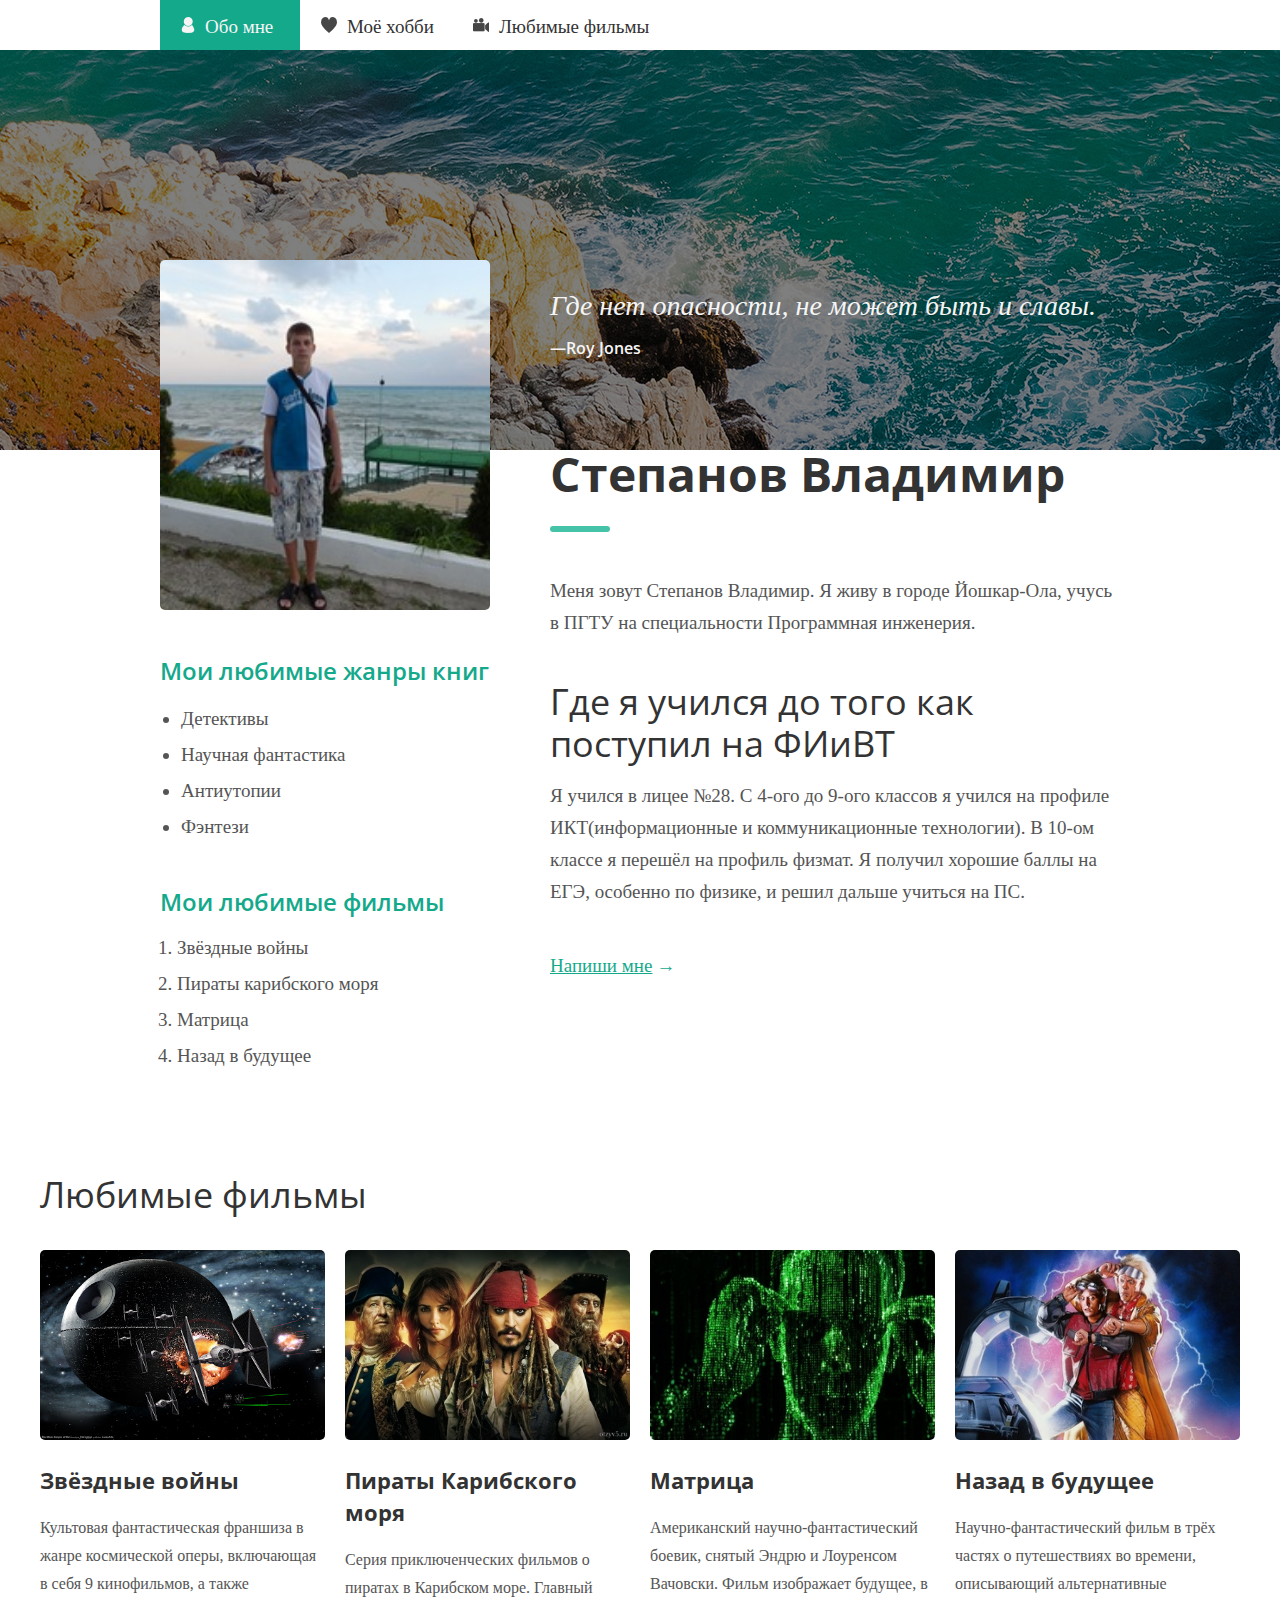
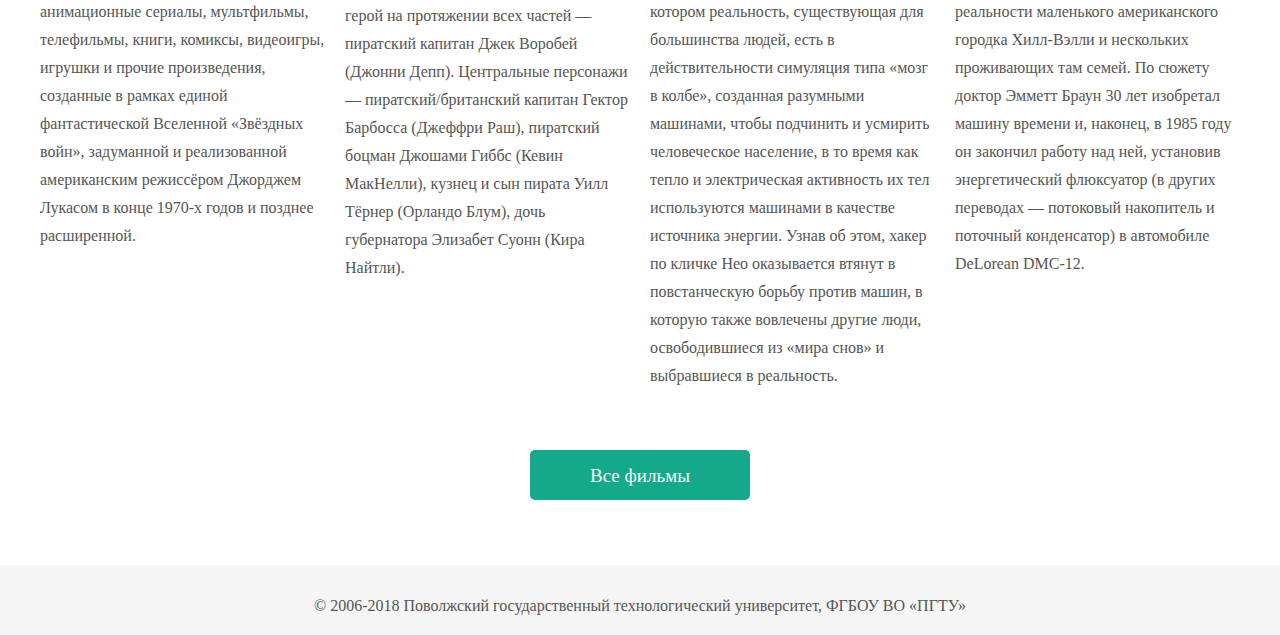
<file: index.html>
<!DOCTYPE html>
<html>
    <head lang="ru">
        <meta charset = "utf-8">
        <title>Страница с информацией о мне</title>
        <link rel="stylesheet" href="css/reset.css">
        <link rel="stylesheet" href="css/style.css">
        <link href="https://fonts.googleapis.com/css?family=Open+Sans:400,600,700" rel="stylesheet">
    </head>
    <body>
        <div class="top_menu">
            <div class="top_button">
                <img src="images/about_me_icon.png" alt="about_me" class="about_me_icon">
                <a href="#" class="top_text in_button">Обо мне</a>
            </div>
            <img src="images/hobby_icon.png" alt="hobby" class="hobby_icon">
            <a href="#" class="top_text">Моё хобби</a>
            <img src="images/video_icon.png" alt="video" class="video_icon">
            <a href="#" class="top_text">Любимые фильмы</a>
            <div class="clear"></div>
        </div>
        <div class="layer">
            <img src="images/top_image.png" alt="top_image" class="top_image">
            <div class="overlay"></div>
        </div>
        <div class="main_container">
            <div class="left_side">
                <img src="images/my_photo.jpg" alt="my_photo" class="my_photo">
                <p class="list_title">Мои любимые жанры книг</p>
                <ul>
                    <li>Детективы</li>
                    <li>Научная фантастика</li>
                    <li>Антиутопии</li>
                    <li>Фэнтези</li>
                </ul>
                <p class="list_title">Мои любимые фильмы</p>
                <ol>
                    <li>Звёздные войны</li>
                    <li>Пираты карибского моря</li>
                    <li>Матрица</li>
                    <li>Назад в будущее</li>
                </ol>
            </div>
            <div class="right_side">
                <blockquote class="citation">Где нет опасности, не может быть и славы.</blockquote>
                <blockquote class="author">—Roy Jones</blockquote>
                <h1 class="name">Степанов Владимир</h1>
                <div class="rectangle"></div>
                <p class="caption">
                    Меня зовут Степанов Владимир. Я живу в городе Йошкар-Ола, учусь в ПГТУ на специальности Программная инженерия.
                </p>
                <h2 class="subtitle">Где я учился до того как поступил на ФИиВТ</h2>
                <p class="caption">
                    Я учился в лицее №28. С 4-ого до 9-ого классов я учился на профиле ИКТ(информационные и коммуникационные технологии). В 10-ом классе я перешёл на профиль физмат. Я получил хорошие баллы на ЕГЭ, особенно по физике, и решил дальше учиться на ПС.
                </p>
                <p>
                    <a href="mailto:vovan.number.one@mail.ru" class="link">Напиши мне</a>
                    <a class="link">→</a>
                </p>
            </div>
            <div class="clear"></div>
        </div>
        <div class="movies_container">
            <h2 class="movies_title">Любимые фильмы</h2>
            <div class="movie_container">
                <img src="images/star_wars.jpeg" alt="star_wars" class="movie_image">
                <h3 class="movie_title">Звёздные войны</h3>
                <p class="movie_caption">Культовая фантастическая франшиза в жанре космической оперы, включающая в себя 9 кинофильмов, а также анимационные сериалы, мультфильмы, телефильмы, книги, комиксы, видеоигры, игрушки и прочие произведения, созданные в рамках единой фантастической Вселенной «Звёздных войн», задуманной и реализованной американским режиссёром Джорджем Лукасом в конце 1970-х годов и позднее расширенной.</p>
            </div>
            <div class="movie_container">
                <img src="images/pirates_of_the_caribbean.jpg" alt="pirates_of_the_caribbean" class="movie_image">
                <h3 class="movie_title">Пираты Карибского моря</h3>
                <p class="movie_caption">Серия приключенческих фильмов о пиратах в Карибском море. Главный герой на протяжении всех частей — пиратский капитан Джек Воробей (Джонни Депп). Центральные персонажи — пиратский/британский капитан Гектор Барбосса (Джеффри Раш), пиратский боцман Джошами Гиббс (Кевин МакНелли), кузнец и сын пирата Уилл Тёрнер (Орландо Блум), дочь губернатора Элизабет Суонн (Кира Найтли).</p>
            </div>
            <div class="movie_container">
                <img src="images/matrix.jpg" alt="matrix" class="movie_image">
                <h3 class="movie_title">Матрица</h3>
                <p class="movie_caption">Американский научно-фантастический боевик, снятый Эндрю и Лоуренсом Вачовски. Фильм изображает будущее, в котором реальность, существующая для большинства людей, есть в действительности симуляция типа «мозг в колбе», созданная разумными машинами, чтобы подчинить и усмирить человеческое население, в то время как тепло и электрическая активность их тел используются машинами в качестве источника энергии. Узнав об этом, хакер по кличке Нео оказывается втянут в повстанческую борьбу против машин, в которую также вовлечены другие люди, освободившиеся из «мира снов» и выбравшиеся в реальность.</p>
            </div>
            <div class="movie_container last">
                <img src="images/back_to_the_future.jpg" alt="back_to_the_future" class="movie_image">
                <h3 class="movie_title">Назад в будущее</h3>
                <p class="movie_caption">Научно-фантастический фильм в трёх частях о путешествиях во времени, описывающий альтернативные реальности маленького американского городка Хилл-Вэлли и нескольких проживающих там семей. По сюжету доктор Эмметт Браун 30 лет изобретал машину времени и, наконец, в 1985 году он закончил работу над ней, установив энергетический флюксуатор (в других переводах — потоковый накопитель и поточный конденсатор) в автомобиле DeLorean DMC-12.</p>
            </div>
            <div class="clear"></div>
        </div>
        <div class="movies_button">
            <a href="#" class="all_movies">Все фильмы</a>
        </div>
        <div class="footer">
            <p class="text_footer">© 2006-2018 Поволжский государственный технологический университет, ФГБОУ ВО «ПГТУ»</p>
        </div>
    </body>
</html>
</file>
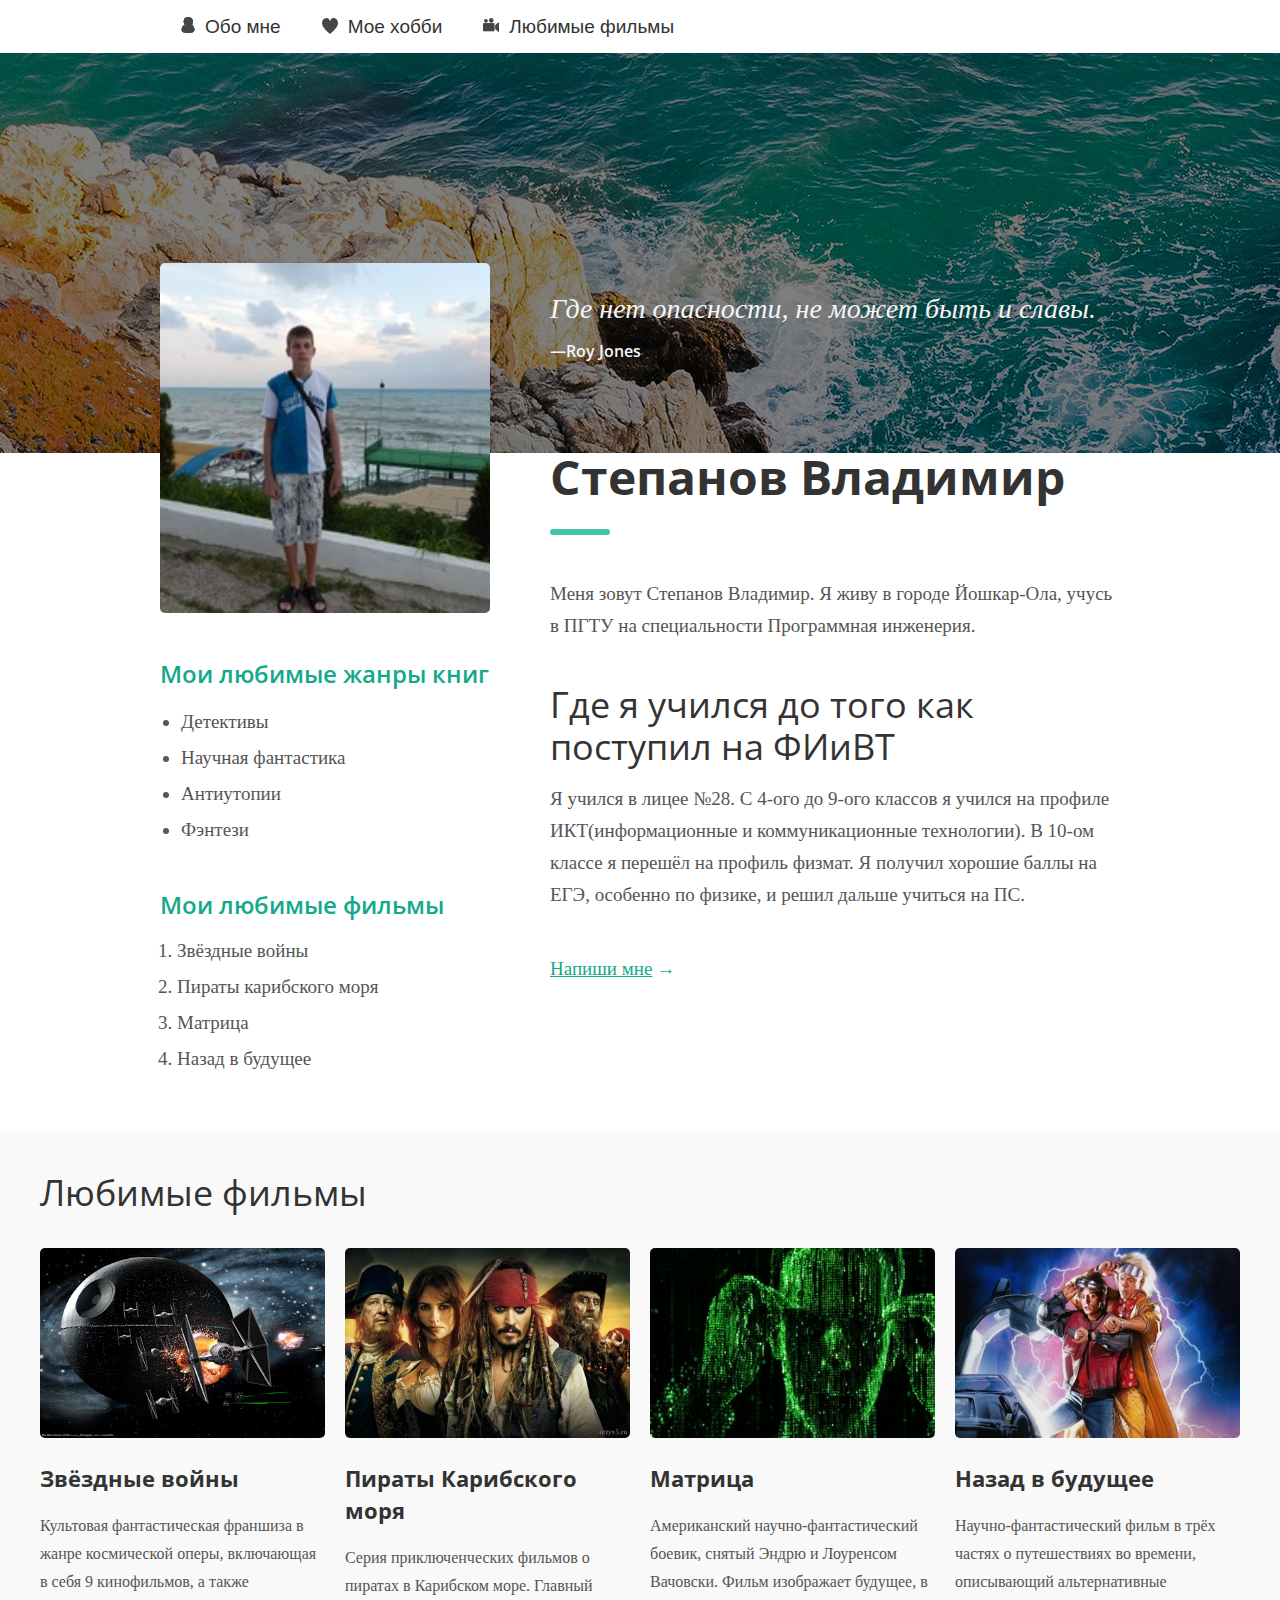
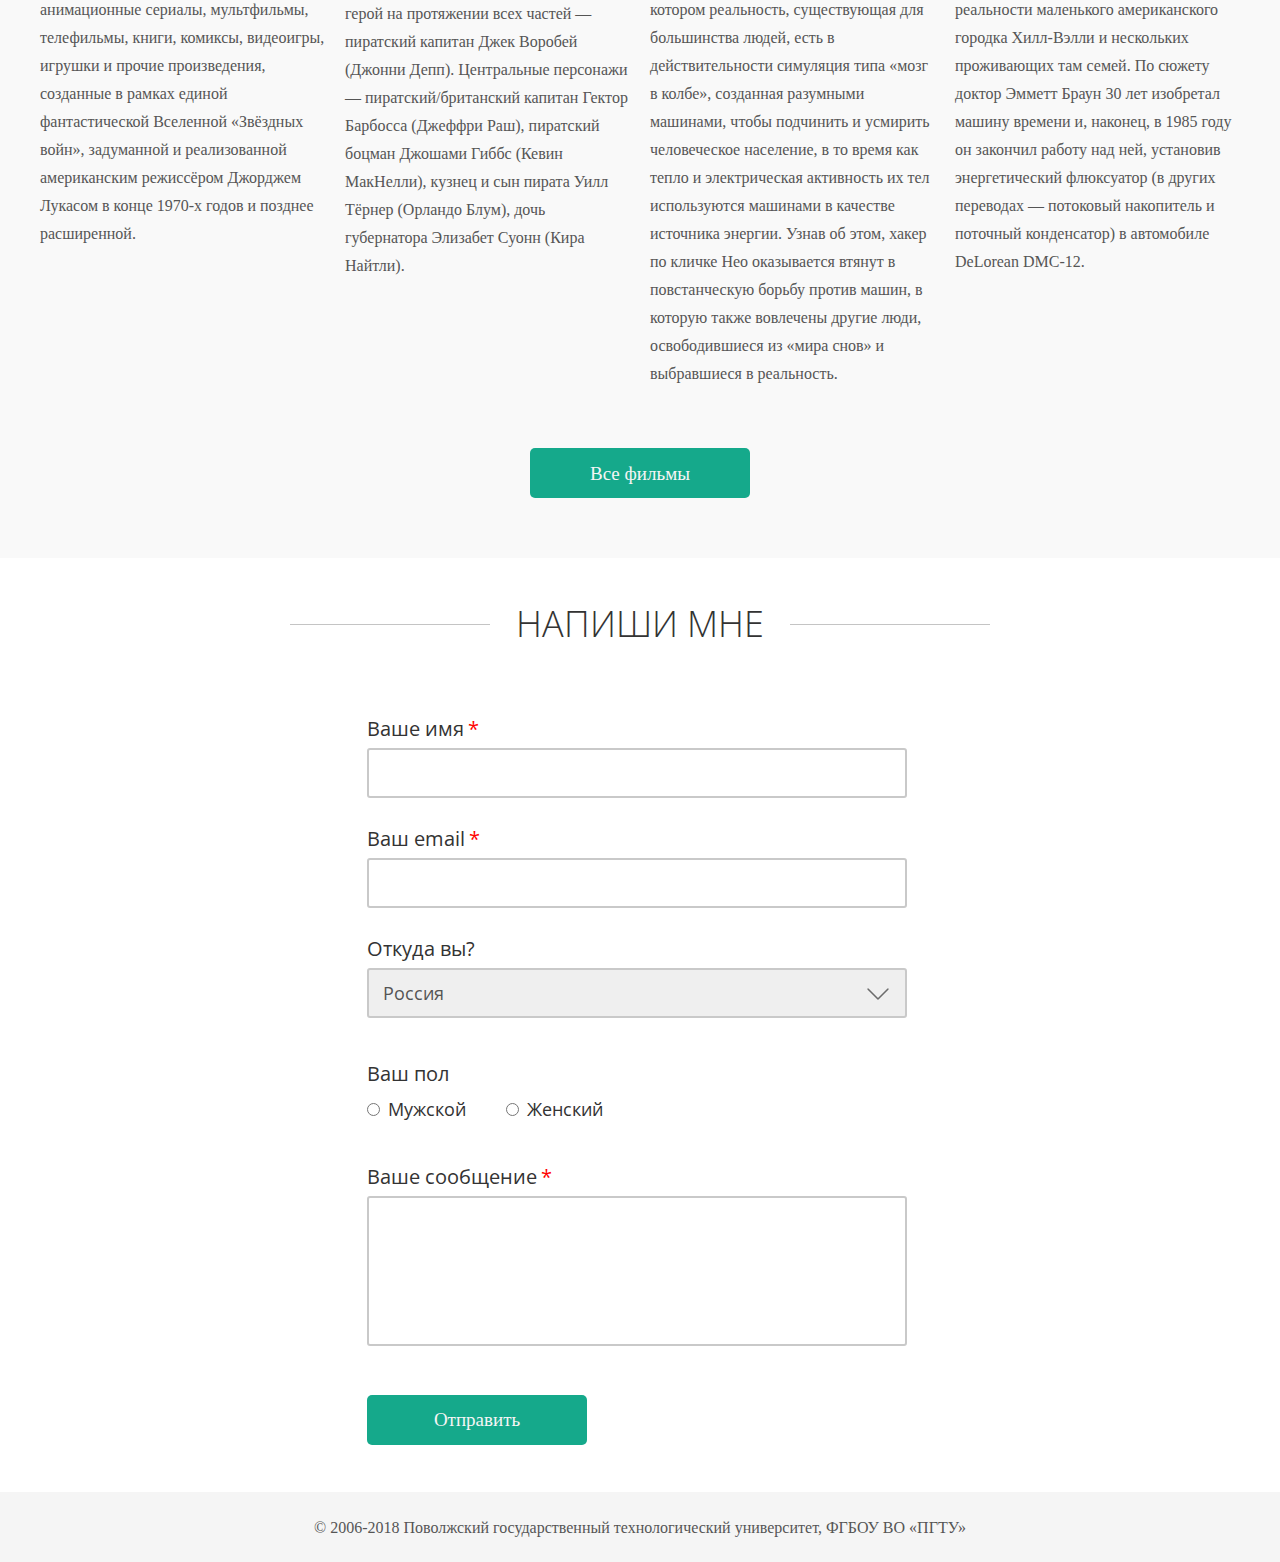
<file: lw3.2/index.html>
<!DOCTYPE html>
<html lang="ru">
    <head>
        <meta charset = "utf-8">
        <title>Страница с информацией о мне</title>
        <link rel="stylesheet" href="css/reset.css">
        <link rel="stylesheet" href="css/style.css">
        <link href="https://fonts.googleapis.com/css?family=Open+Sans:300,400,600,700" rel="stylesheet">
    </head>
    <body>
        <div class="top_menu">
            <a class="top_button about_me" href="#">Обо мне</a>
            <a class="top_button hobby" href="#">Мое хобби</a>
            <a class="top_button video" href="#">Любимые фильмы</a>
        </div>
        <div class="layer">
            <img src="images/top_image.png" alt="top_image" class="top_image">
            <div class="overlay"></div>
        </div>
        <div class="main_container">
            <div class="left_side">
                <img src="images/my_photo.jpg" alt="my_photo" class="my_photo">
                <p class="list_title">Мои любимые жанры книг</p>
                <ul>
                    <li>Детективы</li>
                    <li>Научная фантастика</li>
                    <li>Антиутопии</li>
                    <li>Фэнтези</li>
                </ul>
                <p class="list_title">Мои любимые фильмы</p>
                <ol>
                    <li>Звёздные войны</li>
                    <li>Пираты карибского моря</li>
                    <li>Матрица</li>
                    <li>Назад в будущее</li>
                </ol>
            </div>
            <div class="right_side">
                <blockquote class="citation">Где нет опасности, не может быть и славы.</blockquote>
                <blockquote class="author">—Roy Jones</blockquote>
                <h1 class="name">Степанов Владимир</h1>
                <div class="rectangle"></div>
                <p class="caption">
                    Меня зовут Степанов Владимир. Я живу в городе Йошкар-Ола, учусь в ПГТУ на специальности Программная инженерия.
                </p>
                <h2 class="subtitle">Где я учился до того как поступил на ФИиВТ</h2>
                <p class="caption">
                    Я учился в лицее №28. С 4-ого до 9-ого классов я учился на профиле ИКТ(информационные и коммуникационные технологии). В 10-ом классе я перешёл на профиль физмат. Я получил хорошие баллы на ЕГЭ, особенно по физике, и решил дальше учиться на ПС.
                </p>
                <p>
                    <a href="mailto:vovan.number.one@mail.ru" class="link">Напиши мне</a>
                    <a class="link">→</a>
                </p>
            </div>
            <div class="clear"></div>
        </div>
        <div class="gray_background">
            <div class="movies_container">
                <h2 class="movies_title">Любимые фильмы</h2>
                <div class="movie_container">
                    <img src="images/star_wars.jpeg" alt="star_wars" class="movie_image">
                    <h3 class="movie_title">Звёздные войны</h3>
                    <p class="movie_caption">Культовая фантастическая франшиза в жанре космической оперы, включающая в себя 9 кинофильмов, а также анимационные сериалы, мультфильмы, телефильмы, книги, комиксы, видеоигры, игрушки и прочие произведения, созданные в рамках единой фантастической Вселенной «Звёздных войн», задуманной и реализованной американским режиссёром Джорджем Лукасом в конце 1970-х годов и позднее расширенной.</p>
                </div>
                <div class="movie_container">
                    <img src="images/pirates_of_the_caribbean.jpg" alt="pirates_of_the_caribbean" class="movie_image">
                    <h3 class="movie_title">Пираты Карибского моря</h3>
                    <p class="movie_caption">Серия приключенческих фильмов о пиратах в Карибском море. Главный герой на протяжении всех частей — пиратский капитан Джек Воробей (Джонни Депп). Центральные персонажи — пиратский/британский капитан Гектор Барбосса (Джеффри Раш), пиратский боцман Джошами Гиббс (Кевин МакНелли), кузнец и сын пирата Уилл Тёрнер (Орландо Блум), дочь губернатора Элизабет Суонн (Кира Найтли).</p>
                </div>
                <div class="movie_container">
                    <img src="images/matrix.jpg" alt="matrix" class="movie_image">
                    <h3 class="movie_title">Матрица</h3>
                    <p class="movie_caption">Американский научно-фантастический боевик, снятый Эндрю и Лоуренсом Вачовски. Фильм изображает будущее, в котором реальность, существующая для большинства людей, есть в действительности симуляция типа «мозг в колбе», созданная разумными машинами, чтобы подчинить и усмирить человеческое население, в то время как тепло и электрическая активность их тел используются машинами в качестве источника энергии. Узнав об этом, хакер по кличке Нео оказывается втянут в повстанческую борьбу против машин, в которую также вовлечены другие люди, освободившиеся из «мира снов» и выбравшиеся в реальность.</p>
                </div>
                <div class="movie_container last">
                    <img src="images/back_to_the_future.jpg" alt="back_to_the_future" class="movie_image">
                    <h3 class="movie_title">Назад в будущее</h3>
                    <p class="movie_caption">Научно-фантастический фильм в трёх частях о путешествиях во времени, описывающий альтернативные реальности маленького американского городка Хилл-Вэлли и нескольких проживающих там семей. По сюжету доктор Эмметт Браун 30 лет изобретал машину времени и, наконец, в 1985 году он закончил работу над ней, установив энергетический флюксуатор (в других переводах — потоковый накопитель и поточный конденсатор) в автомобиле DeLorean DMC-12.</p>
                </div>
                <div class="clear"></div>
                <a href="#" class="all_movies">Все фильмы</a>
            </div>
        </div>
        <div class="write_me_container">
            <div class="line"></div>
            <h3 class="write_me_title">НАПИШИ МНЕ</h3>
            <div class="line"></div>
            <div class="clear"></div>
        </div>
        <form action="php/form_handler.php" method="get" class="form_container">
            <label for="name" class="form_caption">Ваше имя</label>
            <label for="name" class="form_caption star">*</label>
            <input type="text" name="name" id="name" class="some_form">
            <label for="email" class="form_caption">Ваш email</label>
            <label for="email" class="form_caption star">*</label>
            <input type="text" name="email" id="email" class="some_form">
            <label for="country" class="form_caption">Откуда вы?</label>
            <select name="country" id="country" class="some_form select_form">
                <option value="russia">Россия</option>
                <option value="belarusian">Белорусь</option>
                <option value="kazakhstan">Казахстан</option>
                <option value="ukraine">Украина</option>
                <option value="other">Другое</option>
            </select>
            <p class="form_caption">Ваш пол</p>
            <div class="radio_form_container">
                <label class="radio_form">
                    <input class="radio" name="gender" type="radio" value="man">
                    Мужской
                </label>
                <label class="radio_form last">
                    <input class="radio" name="gender" type="radio" value="woman">
                    Женский
                </label>
            </div>
            <label for="message" class="form_caption">Ваше сообщение</label>
            <label for="message" class="form_caption star">*</label>
            <textarea id="message" name="message" class="some_form area"></textarea>
            <input type="submit" value="Отправить" class="submit_form">
        </form>
        <div class="footer">
            <p class="text_footer">© 2006-2018 Поволжский государственный технологический университет, ФГБОУ ВО «ПГТУ»</p>
        </div>
    </body>
</html>
</file>
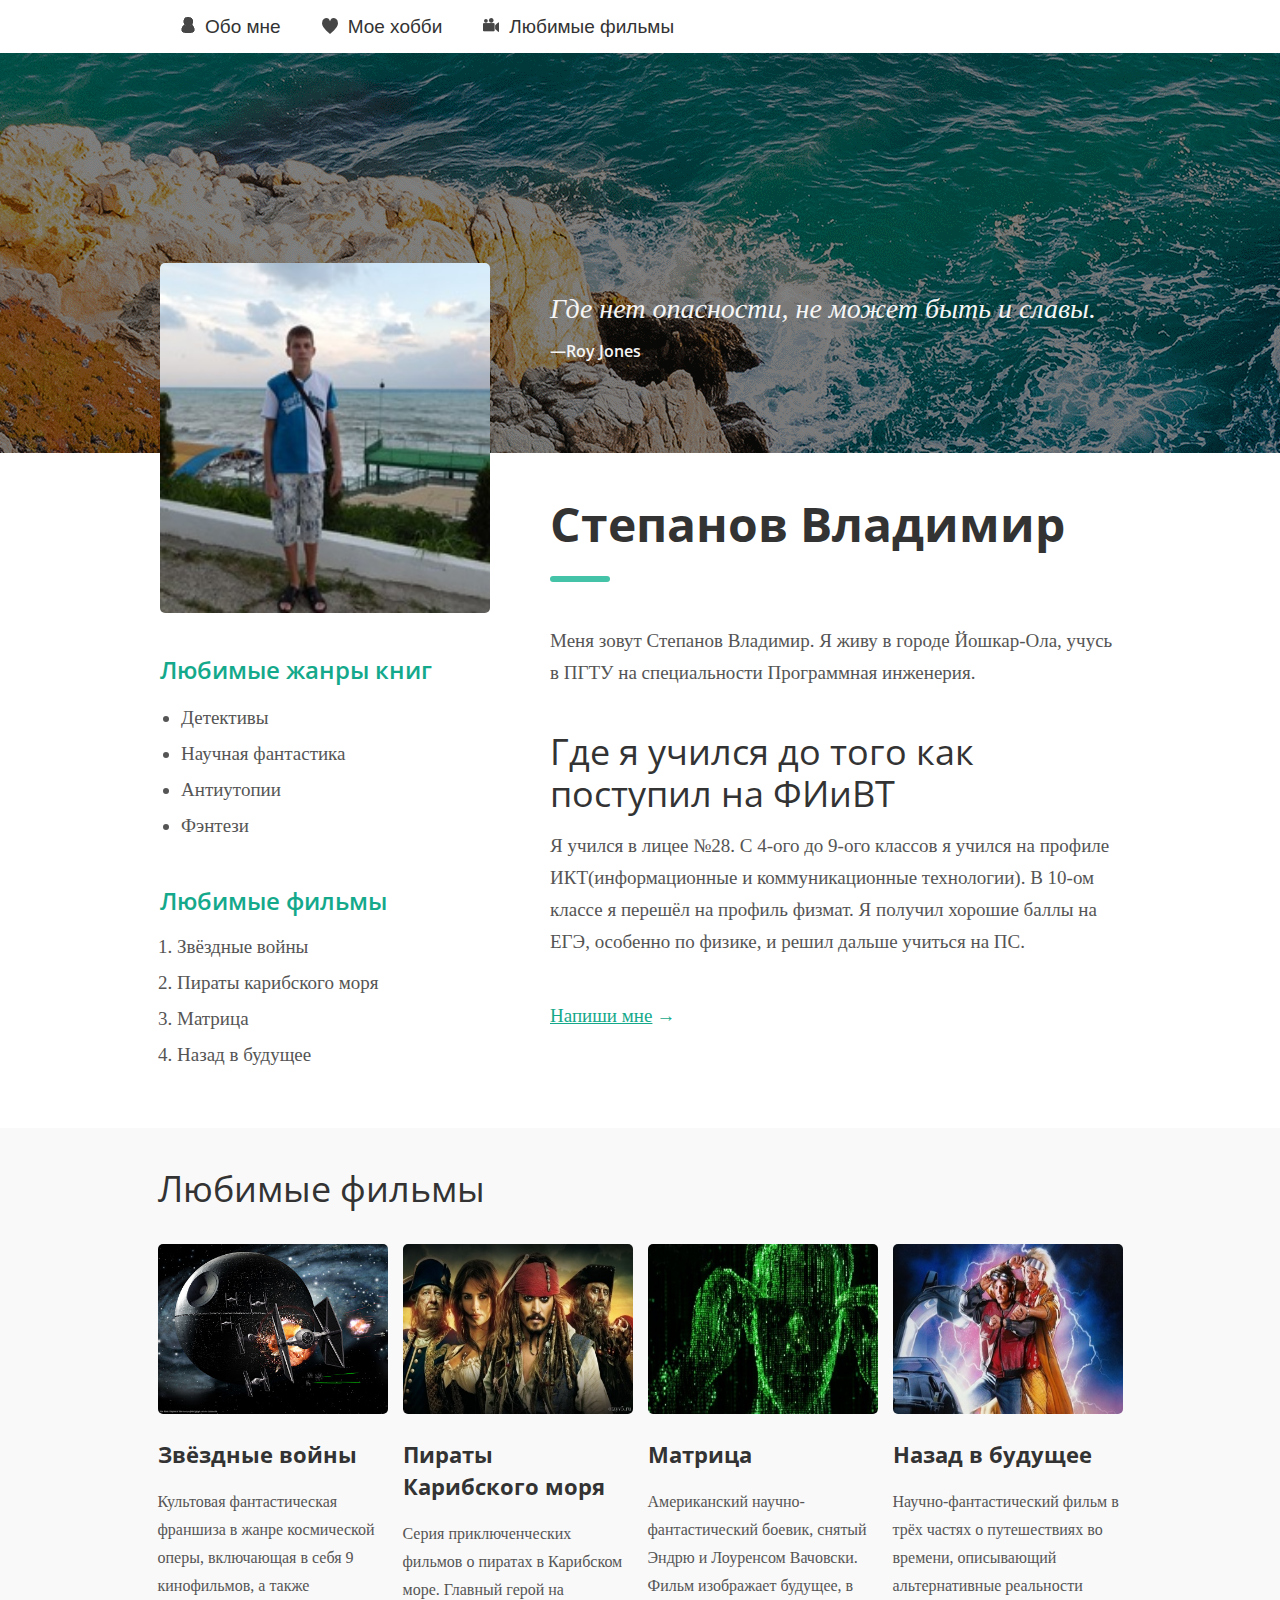
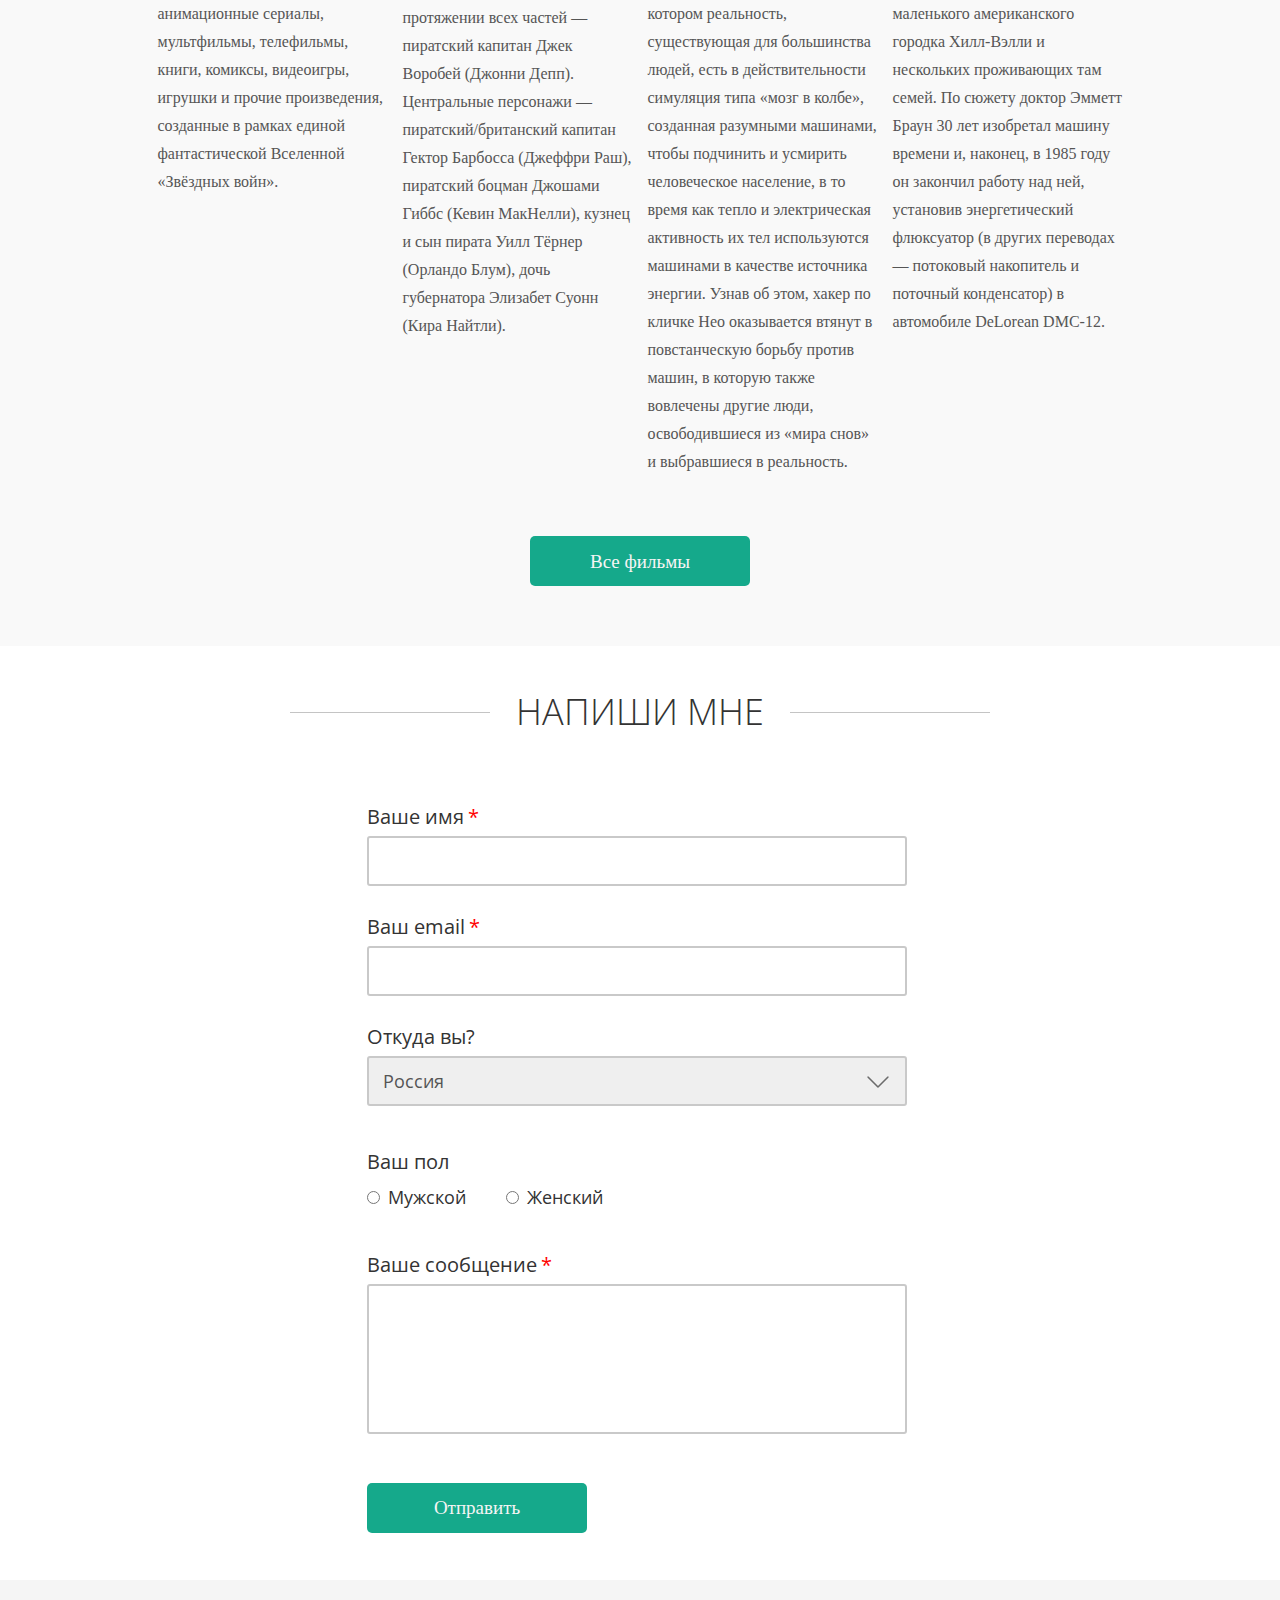
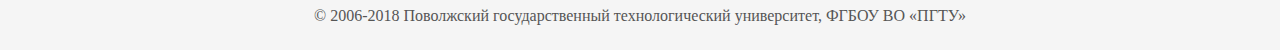
<file: lw4.1/index.html>
<!DOCTYPE html>
<html lang="ru">
    <head>
        <meta charset = "utf-8">
        <title>Страница с информацией о мне</title>
        <link rel="stylesheet" href="css/reset.css">
        <link rel="stylesheet" href="css/style.css">
        <link href="https://fonts.googleapis.com/css?family=Open+Sans:300,400,600,700" rel="stylesheet">
    </head>
    <body>
        <div class="top_menu">
            <a class="top_button about_me" href="#">Обо мне</a>
            <a class="top_button hobby" href="#">Мое хобби</a>
            <a class="top_button video" href="#">Любимые фильмы</a>
        </div>
        <div class="top_image"></div>
        <div class="main_container">
            <img src="images/my_photo.jpg" alt="my_photo" class="my_photo">
            <div class="citation_container">
                <blockquote class="citation">Где нет опасности, не может быть и славы.</blockquote>
                <blockquote class="author">—Roy Jones</blockquote>
            </div>
            <div class="clear"></div>
            <div class="lists_container">
                <p class="list_title">Любимые жанры книг</p>
                <ul>
                    <li>Детективы</li>
                    <li>Научная фантастика</li>
                    <li>Антиутопии</li>
                    <li>Фэнтези</li>
                </ul>
                <p class="list_title">Любимые фильмы</p>
                <ol>
                    <li>Звёздные войны</li>
                    <li>Пираты карибского моря</li>
                    <li>Матрица</li>
                    <li>Назад в будущее</li>
                </ol>
            </div>
            <div class="about_me_container">
                <h1 class="name">Степанов Владимир</h1>
                <div class="rectangle"></div>
                <p class="caption">
                    Меня зовут Степанов Владимир. Я живу в городе Йошкар-Ола, учусь в ПГТУ на специальности Программная инженерия.
                </p>
                <h2 class="subtitle">Где я учился до того как поступил на ФИиВТ</h2>
                <p class="caption">
                    Я учился в лицее №28. С 4-ого до 9-ого классов я учился на профиле ИКТ(информационные и коммуникационные технологии). В 10-ом классе я перешёл на профиль физмат. Я получил хорошие баллы на ЕГЭ, особенно по физике, и решил дальше учиться на ПС.
                </p>
                <p>
                    <a href="mailto:vovan.number.one@mail.ru" class="link">Напиши мне</a>
                    <a class="link">→</a>
                </p>
            </div>
            <div class="clear"></div>
        </div>
        <div class="gray_background">
            <div class="movies_container">
                <h2 class="movies_title">Любимые фильмы</h2>
                <div class="movie_container">
                    <img src="images/star_wars.jpeg" alt="star_wars" class="movie_image">
                    <h3 class="movie_title">Звёздные войны</h3>
                    <p class="movie_caption">Культовая фантастическая франшиза в жанре космической оперы, включающая в себя 9 кинофильмов, а также анимационные сериалы, мультфильмы, телефильмы, книги, комиксы, видеоигры, игрушки и прочие произведения, созданные в рамках единой фантастической Вселенной «Звёздных войн».</p>
                </div>
                <div class="movie_container">
                    <img src="images/pirates_of_the_caribbean.jpg" alt="pirates_of_the_caribbean" class="movie_image">
                    <h3 class="movie_title">Пираты Карибского моря</h3>
                    <p class="movie_caption">Серия приключенческих фильмов о пиратах в Карибском море. Главный герой на протяжении всех частей — пиратский капитан Джек Воробей (Джонни Депп). Центральные персонажи — пиратский/британский капитан Гектор Барбосса (Джеффри Раш), пиратский боцман Джошами Гиббс (Кевин МакНелли), кузнец и сын пирата Уилл Тёрнер (Орландо Блум), дочь губернатора Элизабет Суонн (Кира Найтли).</p>
                </div>
                <div class="movie_container">
                    <img src="images/matrix.jpg" alt="matrix" class="movie_image">
                    <h3 class="movie_title">Матрица</h3>
                    <p class="movie_caption">Американский научно-фантастический боевик, снятый Эндрю и Лоуренсом Вачовски. Фильм изображает будущее, в котором реальность, существующая для большинства людей, есть в действительности симуляция типа «мозг в колбе», созданная разумными машинами, чтобы подчинить и усмирить человеческое население, в то время как тепло и электрическая активность их тел используются машинами в качестве источника энергии. Узнав об этом, хакер по кличке Нео оказывается втянут в повстанческую борьбу против машин, в которую также вовлечены другие люди, освободившиеся из «мира снов» и выбравшиеся в реальность.</p>
                </div>
                <div class="movie_container last">
                    <img src="images/back_to_the_future.jpg" alt="back_to_the_future" class="movie_image">
                    <h3 class="movie_title">Назад в будущее</h3>
                    <p class="movie_caption">Научно-фантастический фильм в трёх частях о путешествиях во времени, описывающий альтернативные реальности маленького американского городка Хилл-Вэлли и нескольких проживающих там семей. По сюжету доктор Эмметт Браун 30 лет изобретал машину времени и, наконец, в 1985 году он закончил работу над ней, установив энергетический флюксуатор (в других переводах — потоковый накопитель и поточный конденсатор) в автомобиле DeLorean DMC-12.</p>
                </div>
                <div class="clear"></div>
                <a href="#" class="all_movies">Все фильмы</a>
            </div>
        </div>
        <div class="write_me_container">
            <div class="line"></div>
            <h3 class="write_me_title">НАПИШИ МНЕ</h3>
            <div class="line"></div>
            <div class="clear"></div>
        </div>
        <form action="php/form_handler.php" method="get" class="form_container">
            <label for="name" class="form_caption">Ваше имя</label>
            <label for="name" class="form_caption star">*</label>
            <input type="text" name="name" id="name" class="some_form">
            <label for="email" class="form_caption">Ваш email</label>
            <label for="email" class="form_caption star">*</label>
            <input type="text" name="email" id="email" class="some_form">
            <label for="country" class="form_caption">Откуда вы?</label>
            <select name="country" id="country" class="some_form select_form">
                <option value="russia">Россия</option>
                <option value="belarusian">Белорусь</option>
                <option value="kazakhstan">Казахстан</option>
                <option value="ukraine">Украина</option>
                <option value="other">Другое</option>
            </select>
            <p class="form_caption">Ваш пол</p>
            <div class="radio_form_container">
                <label class="radio_form">
                    <input class="radio" name="gender" type="radio" value="man">
                    Мужской
                </label>
                <label class="radio_form last">
                    <input class="radio" name="gender" type="radio" value="woman">
                    Женский
                </label>
            </div>
            <label for="message" class="form_caption">Ваше сообщение</label>
            <label for="message" class="form_caption star">*</label>
            <textarea id="message" name="message" class="some_form area"></textarea>
            <input type="submit" value="Отправить" class="submit_form">
        </form>
        <div class="footer">
            <p class="text_footer">© 2006-2018 Поволжский государственный технологический университет, ФГБОУ ВО «ПГТУ»</p>
        </div>
    </body>
</html>
</file>
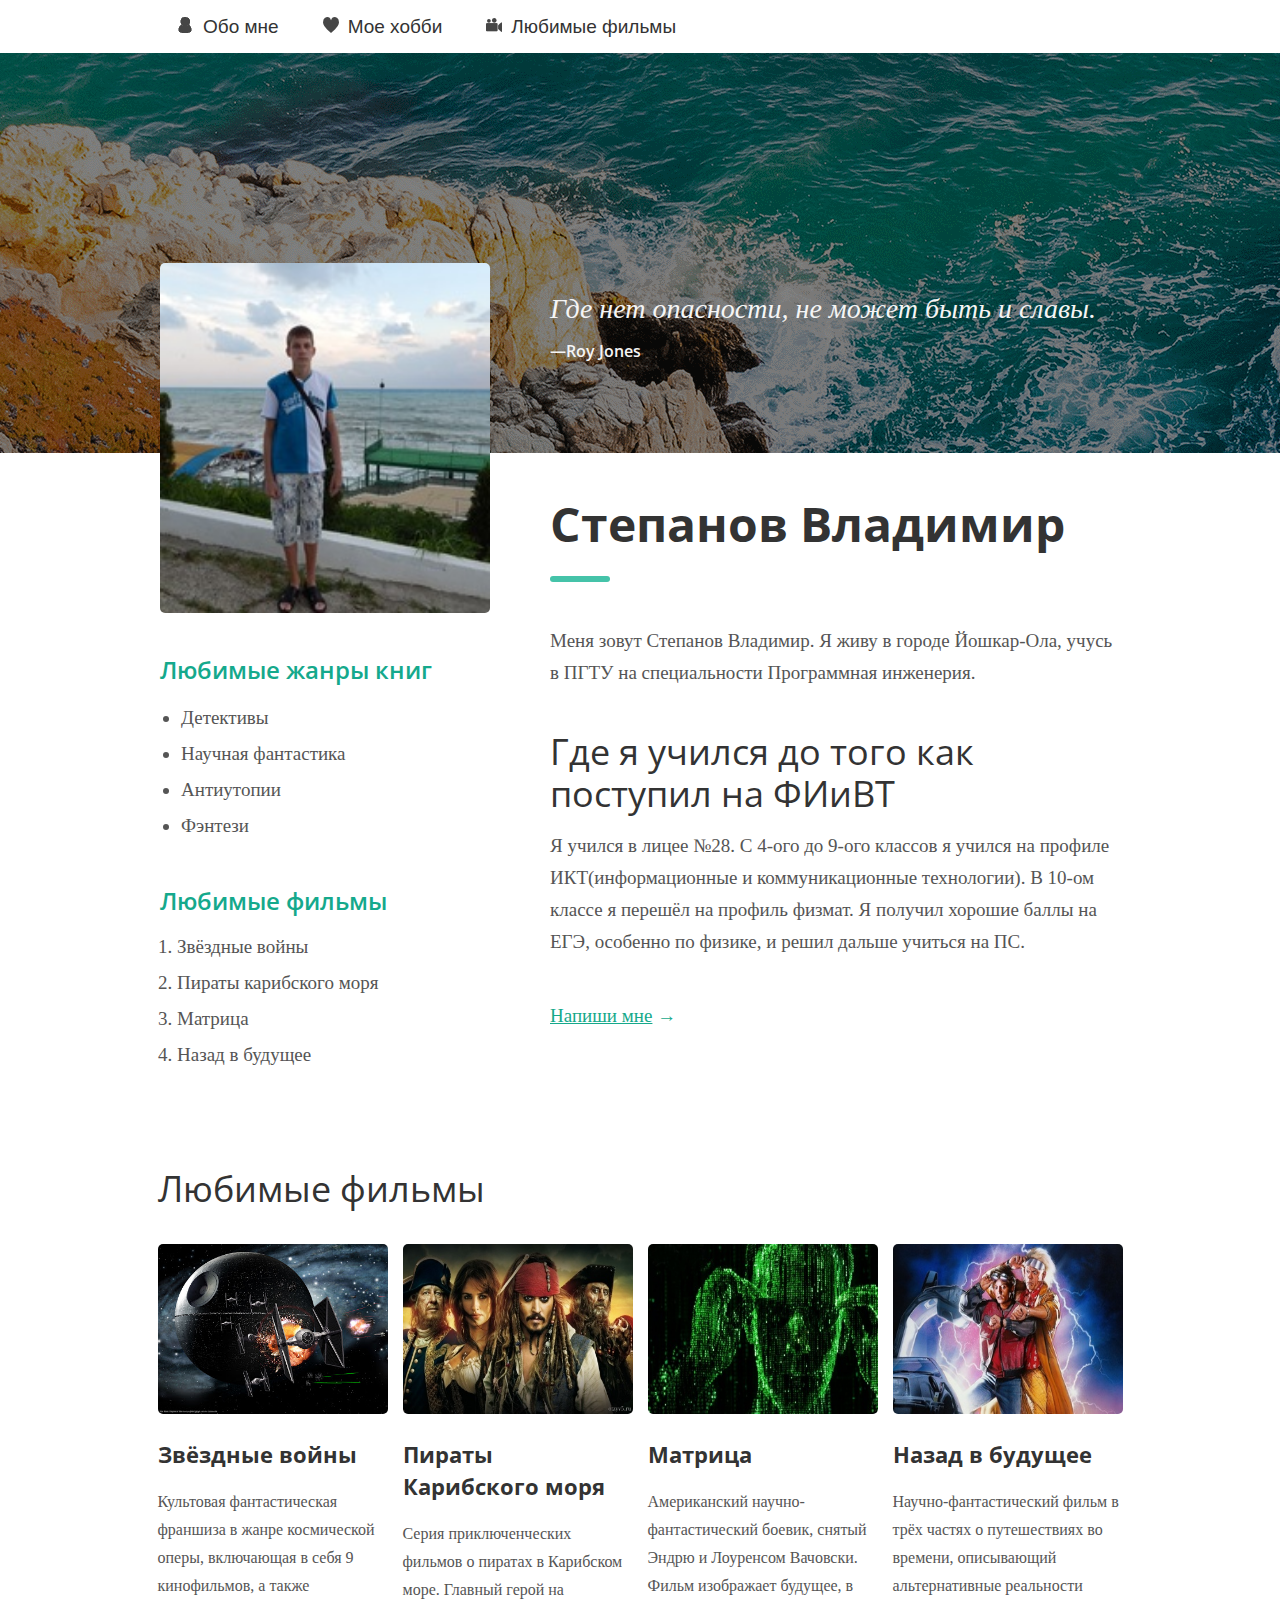
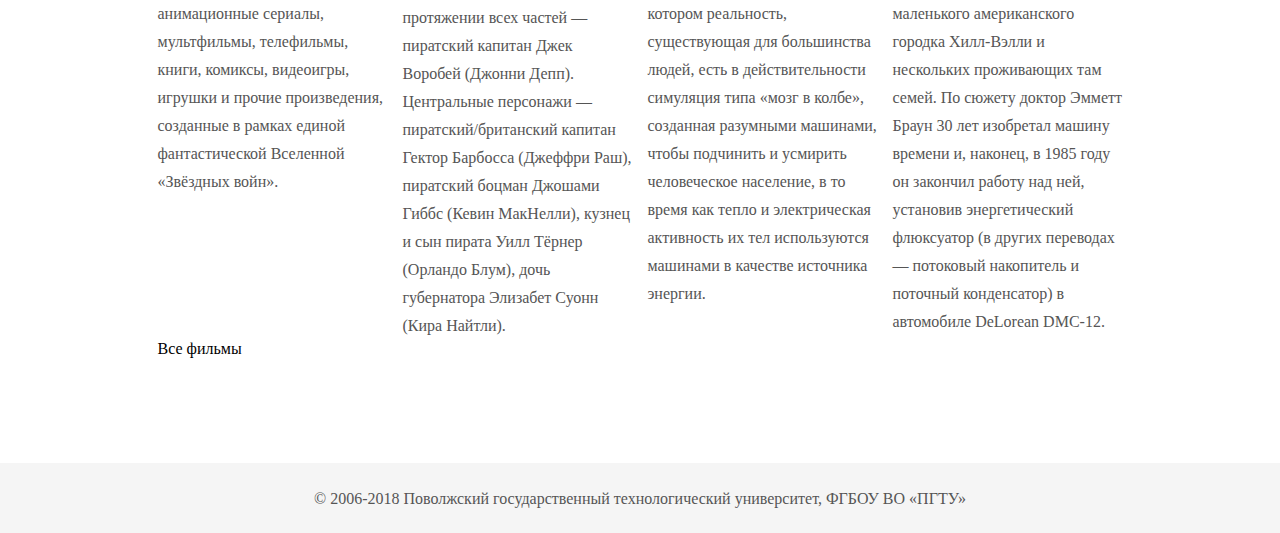
<file: lw5.2/index.html>
<!DOCTYPE html>
<html lang="ru">
    <head>
        <meta charset="utf-8">
        <title>Страница с информацией о мне</title>
        <link rel="stylesheet" href="css/reset.css">
        <link rel="stylesheet" href="css/style.css">
        <link href="https://fonts.googleapis.com/css?family=Open+Sans:400,600,700" rel="stylesheet">
    </head>
    <body>
        <div class="top_menu">
            <a class="top_button about_me" href="#">Обо мне</a>
            <a class="top_button hobby" href="#">Мое хобби</a>
            <a class="top_button video" href="#">Любимые фильмы</a>
        </div>
        <div class="top_image"></div>
        <div class="main_container">
            <img src="images/my_photo.jpg" alt="my_photo" class="my_photo">
            <div class="citation_container">
                <blockquote class="citation">Где нет опасности, не может быть и славы.</blockquote>
                <blockquote class="author">—Roy Jones</blockquote>
            </div>
            <div class="clear"></div>
            <div class="lists_container">
                <p class="list_title">Любимые жанры книг</p>
                <ul>
                    <li>Детективы</li>
                    <li>Научная фантастика</li>
                    <li>Антиутопии</li>
                    <li>Фэнтези</li>
                </ul>
                <p class="list_title">Любимые фильмы</p>
                <ol>
                    <li>Звёздные войны</li>
                    <li>Пираты карибского моря</li>
                    <li>Матрица</li>
                    <li>Назад в будущее</li>
                </ol>
            </div>
            <div class="about_me_container">
                <h1 class="name">Степанов Владимир</h1>
                <div class="rectangle"></div>
                <p class="caption">
                    Меня зовут Степанов Владимир. Я живу в городе Йошкар-Ола, учусь в ПГТУ на специальности Программная инженерия.
                </p>
                <h2 class="subtitle">Где я учился до того как поступил на ФИиВТ</h2>
                <p class="caption">
                    Я учился в лицее №28. С 4-ого до 9-ого классов я учился на профиле ИКТ(информационные и коммуникационные технологии). В 10-ом классе я перешёл на профиль физмат. Я получил хорошие баллы на ЕГЭ, особенно по физике, и решил дальше учиться на ПС.
                </p>
                <a class="link" id="write_me"><span class="text">Напиши мне</span> →</a>
            </div>
            <div class="clear"></div>
        </div>
        <div class="overlay" id="overlay"></div>
        <div class="window" id="window">
            <img src="images/cross.png" alt="close" class="close" id="close">
            <p class="write_me_title">Напиши мне</p>
            <form action="php/form_handler.php" method="get" class="form_container">
                <label for="name" class="form_caption">Ваше имя</label>
                <label for="name" class="form_caption star">*</label>
                <input type="text" name="name" id="name" class="some_form required">
                <label for="email" class="form_caption">Ваш email</label>
                <label for="email" class="form_caption star">*</label>
                <input type="text" name="email" id="email" class="some_form required">
                <label for="country" class="form_caption">Откуда вы?</label>
                <select name="country" id="country" class="some_form select_form">
                    <option value="russia">Россия</option>
                    <option value="belarusian">Белорусь</option>
                    <option value="kazakhstan">Казахстан</option>
                    <option value="ukraine">Украина</option>
                    <option value="other">Другое</option>
                </select>
                <p class="form_caption">Ваш пол</p>
                <div class="radio_form_container">
                    <label class="radio_form">
                        <input class="radio" name="gender" type="radio" value="man">
                        Мужской
                    </label>
                    <label class="radio_form last">
                        <input class="radio" name="gender" type="radio" value="woman">
                        Женский
                    </label>
                </div>
                <label for="message" class="form_caption">Ваше сообщение</label>
                <textarea id="message" name="message" class="some_form area"></textarea>
                <input type="submit" value="Отправить" class="submit_form" id="submit_form">
            </form>
        </div>
        <div class="movies_container">
            <h2 class="movies_title">Любимые фильмы</h2>
            <div class="movie_container">
                <img src="images/star_wars.jpeg" alt="star_wars" class="movie_image">
                <h3 class="movie_title">Звёздные войны</h3>
                <p class="movie_caption">Культовая фантастическая франшиза в жанре космической оперы, включающая в себя 9 кинофильмов, а также анимационные сериалы, мультфильмы, телефильмы, книги, комиксы, видеоигры, игрушки и прочие произведения, созданные в рамках единой фантастической Вселенной «Звёздных войн».</p>
            </div>
            <div class="movie_container">
                <img src="images/pirates_of_the_caribbean.jpg" alt="pirates_of_the_caribbean" class="movie_image">
                <h3 class="movie_title">Пираты Карибского моря</h3>
                <p class="movie_caption">Серия приключенческих фильмов о пиратах в Карибском море. Главный герой на протяжении всех частей — пиратский капитан Джек Воробей (Джонни Депп). Центральные персонажи — пиратский/британский капитан Гектор Барбосса (Джеффри Раш), пиратский боцман Джошами Гиббс (Кевин МакНелли), кузнец и сын пирата Уилл Тёрнер (Орландо Блум), дочь губернатора Элизабет Суонн (Кира Найтли).</p>
            </div>
            <div class="movie_container">
                <img src="images/matrix.jpg" alt="matrix" class="movie_image">
                <h3 class="movie_title">Матрица</h3>
                <p class="movie_caption">Американский научно-фантастический боевик, снятый Эндрю и Лоуренсом Вачовски. Фильм изображает будущее, в котором реальность, существующая для большинства людей, есть в действительности симуляция типа «мозг в колбе», созданная разумными машинами, чтобы подчинить и усмирить человеческое население, в то время как тепло и электрическая активность их тел используются машинами в качестве источника энергии.</p>
            </div>
            <div class="movie_container last">
                <img src="images/back_to_the_future.jpg" alt="back_to_the_future" class="movie_image">
                <h3 class="movie_title">Назад в будущее</h3>
                <p class="movie_caption">Научно-фантастический фильм в трёх частях о путешествиях во времени, описывающий альтернативные реальности маленького американского городка Хилл-Вэлли и нескольких проживающих там семей. По сюжету доктор Эмметт Браун 30 лет изобретал машину времени и, наконец, в 1985 году он закончил работу над ней, установив энергетический флюксуатор (в других переводах — потоковый накопитель и поточный конденсатор) в автомобиле DeLorean DMC-12.</p>
            </div>
            <div class="movie_container hidden_movie">
                <img src="images/martian.jpg" alt="interstellar" class="movie_image">
                <h3 class="movie_title">Марсианин</h3>
                <p class="movie_caption">Земная экспедиция Ares III, высадившаяся на Марсе в районе Ацидалийской равнины, попадает в песчаную бурю. Группе из шести астронавтов приходится досрочно покинуть планету и отправиться домой. При переходе к взлётной площадке ботаника Марка Уотни сметает элементом спутниковой антенны и уносит бурей. Биомонитор астронавта оказался повреждён. Руководитель миссии Мелисса Льюис, не найдя его и сочтя погибшим, отдаёт приказ на старт.</p>
            </div>
            <div class="movie_container hidden_movie">
                <img src="images/interstellar.jpg" alt="interstellar" class="movie_image">
                <h3 class="movie_title">Интерстеллар</h3>
                <p class="movie_caption">В недалёком будущем из-за развития патогенных бактерий концентрация кислорода в атмосфере Земли необратимо падает, что вызывает ухудшение климата и грозит неминуемой гибелью человечества. Бывший пилот НАСА Купер ведёт фермерское хозяйство со своей семьёй в американской глубинке, страдая от неурожая и пыльных бурь. Его дочь Мёрф рассказывает о том, что её комнату посещает призрак и сбрасывает книги с полки. Купер, разобравшись, понимает, что аномальные явления не выдумка, и даже обнаруживает вместе с дочерью закономерности в действиях призрака. Проанализировав их, он вычисляет координаты некоего объекта, оказавшегося секретным подразделением НАСА.</p>
            </div>
            <div class="movie_container hidden_movie">
                <img src="images/shawshank_redemption.png" alt="interstellar" class="movie_image">
                <h3 class="movie_title">Побег из Шоушенка</h3>
                <p class="movie_caption">Успешный банкир Энди Дюфрейн обвинен в убийстве собственной жены и ее любовника. Оказавшись в тюрьме под названием Шоушенк, он сталкивается с жестокостью и беззаконием, царящими по обе стороны решетки. Каждый, кто попадает в эти стены, становится их рабом до конца жизни. Но Энди, вооруженный живым умом и доброй душой, отказывается мириться с приговором судьбы и начинает разрабатывать невероятно дерзкий план своего освобождения.</p>
            </div>
            <div class="movie_container hidden_movie last">
                <img src="images/gravitation.png" alt="interstellar" class="movie_image">
                <h3 class="movie_title">Гравитация</h3>
                <p class="movie_caption">Доктор Райан Стоун, блестящий специалист в области медицинского инжиниринга, отправляется в свою первую космическую миссию под командованием ветерана астронавтики Мэтта Ковальски, для которого этот полет — последний перед отставкой. Но во время, казалось бы, рутинной работы за бортом случается катастрофа. Шаттл уничтожен, а Стоун и Ковальски остаются совершенно одни; они находятся в связке друг с другом, и все, что они могут, — это двигаться по орбите в абсолютно черном пространстве без всякой связи с Землей и какой-либо надежды на спасение.</p>
            </div>
            <div class="clear"></div>
            <a class="show_movies" id="show_movies">Все фильмы</a>
        </div>
        <div class="footer">
            <p class="text_footer">© 2006-2018 Поволжский государственный технологический университет, ФГБОУ ВО «ПГТУ»</p>
        </div>
        <script src="js/main.js"></script>
    </body>
</html>
</file>
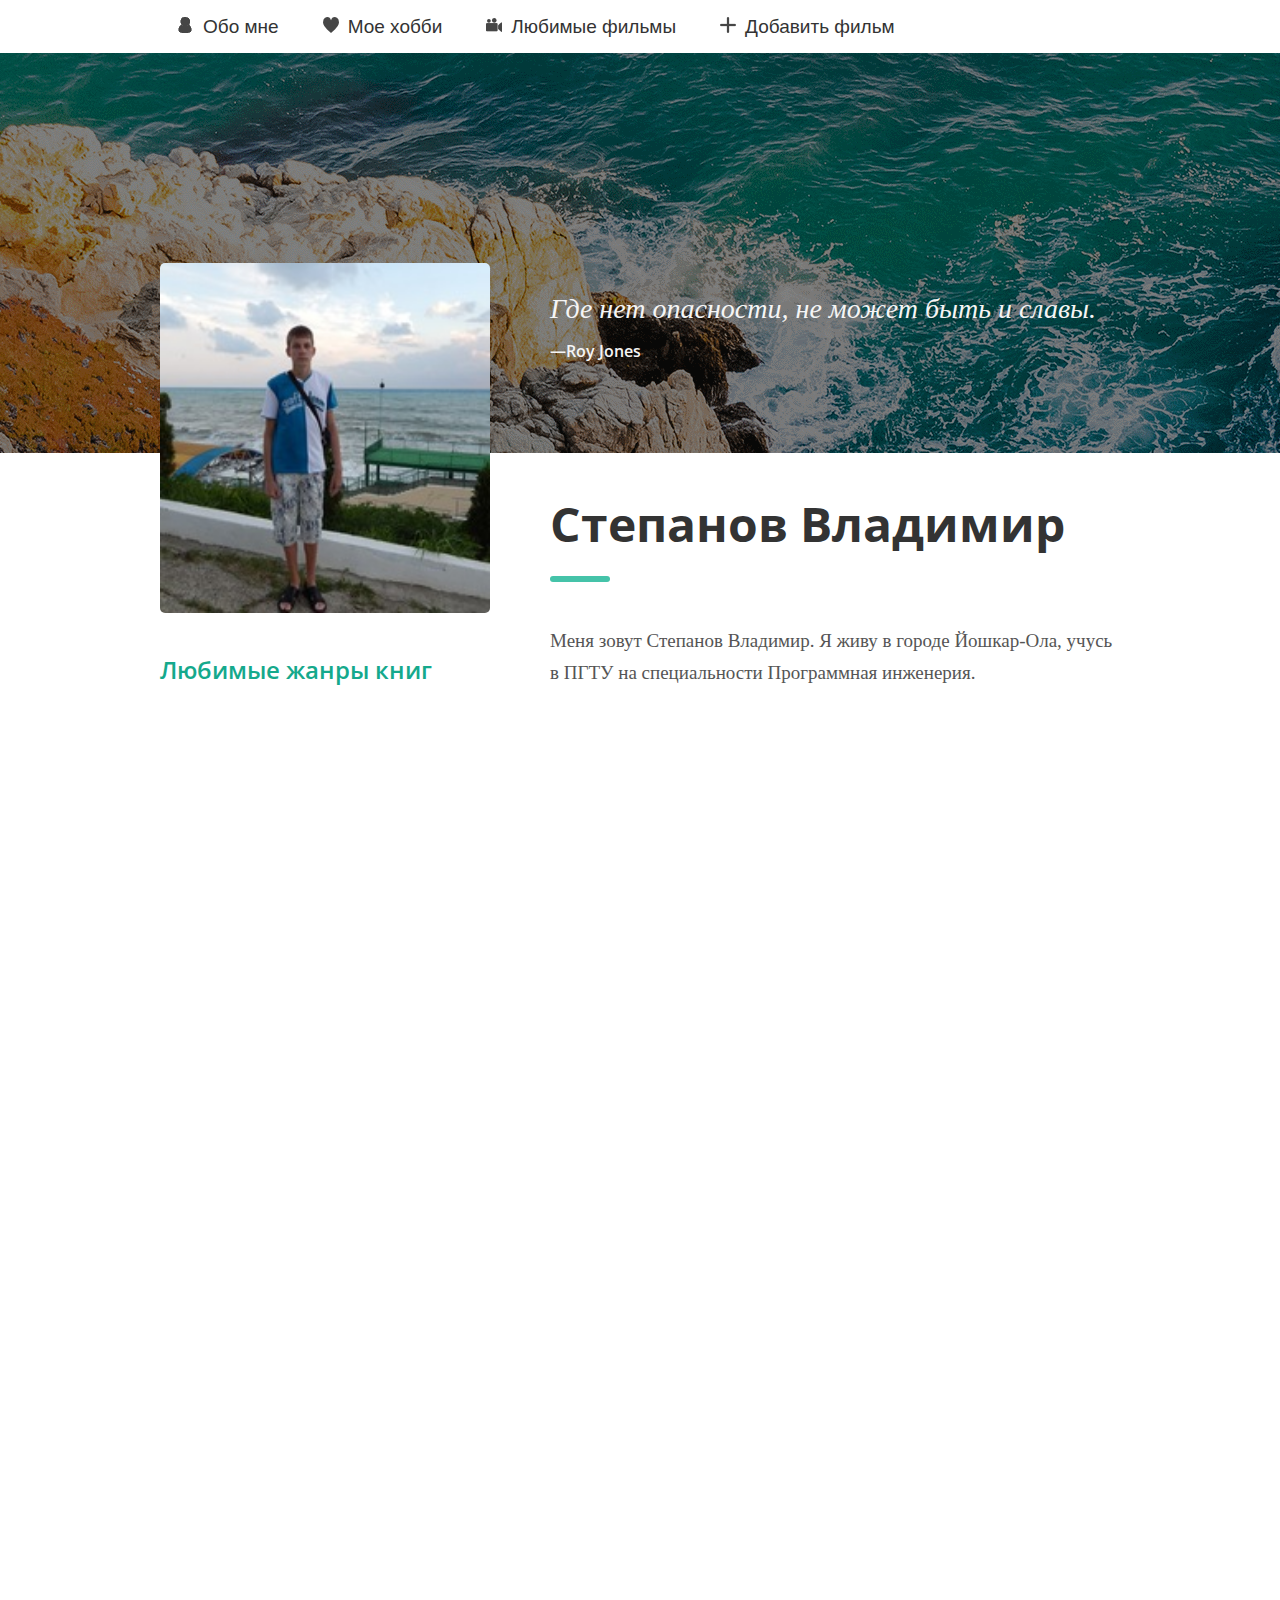
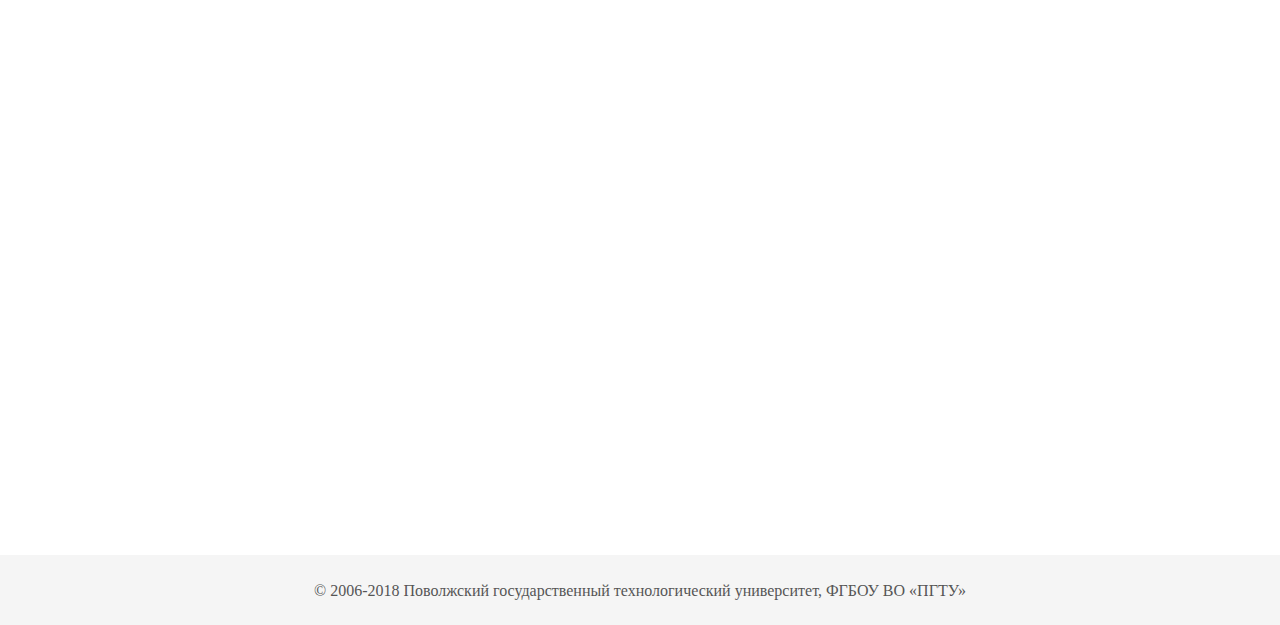
<file: lw5.3/index.html>
<!DOCTYPE html>
<html lang="ru">
    <head>
        <meta charset="utf-8">
        <title>Страница с информацией о мне</title>
        <link rel="stylesheet" href="css/reset.css">
        <link rel="stylesheet" href="css/style.css">
        <link rel="stylesheet" href="css/fm.revealator.jquery.css">
        <link href="https://fonts.googleapis.com/css?family=Open+Sans:400,600,700" rel="stylesheet">
    </head>
    <body>
        <div class="header_button">
            <a class="hamburger_box" id="hamburger"></a>
            <p class="menu_box">МЕНЮ</p>
            <div class="clear"></div>
        </div>
        <div class="top_menu" id="data_hamburger_menu">
            <a class="top_button about_me" href="#about_me">Обо мне</a>
            <a class="top_button hobby" href="#hobby">Мое хобби</a>
            <a class="top_button video" href="#video">Любимые фильмы</a>
            <a class="top_button add" id="add_movie">Добавить фильм</a>
        </div>
        <div class="overlay" id="overlay_movie"></div>
        <div class="window movie" id="window_movie">
            <img src="images/cross.png" alt="close" class="close" id="close_movie">
            <p class="write_me_title">Добавить фильм</p>
            <form action="php/form_handler.php" method="get" class="form_container">
                <label for="image_url" class="form_caption">URL картинки</label>
                <label for="image_url" class="form_caption star">*</label>
                <input type="text" name="image_url" id="image_url" class="some_form movie_form">
                <label for="film_name" class="form_caption">Название фильма</label>
                <label for="film_name" class="form_caption star">*</label>
                <input type="text" name="film_name" id="film_name" class="some_form movie_form">
                <label for="movie_description" class="form_caption">Описание фильма</label>
                <label for="movie_description" class="form_caption star">*</label>
                <textarea id="movie_description" name="movie_description" class="some_form area movie_form"></textarea>
                <input type="submit" value="Отправить" class="submit_form" id="submit_movie">
            </form>
        </div>
        <div class="top_image"></div>
        <div class="main_container" id="about_me">
            <img src="images/my_photo.jpg" alt="my_photo" class="my_photo revealator-slideup revealator-once">
            <div class="citation_container revealator-slideup revealator-once">
                <blockquote class="citation">Где нет опасности, не может быть и славы.</blockquote>
                <blockquote class="author">—Roy Jones</blockquote>
            </div>
            <div class="clear"></div>
            <div class="lists_container">
                <p class="list_title revealator-slideup revealator-once">Любимые жанры книг</p>
                <ul class="revealator-slideup revealator-once">
                    <li>Детективы</li>
                    <li>Научная фантастика</li>
                    <li>Антиутопии</li>
                    <li>Фэнтези</li>
                </ul>
                <p class="list_title revealator-slideup revealator-once">Любимые фильмы</p>
                <ol class="revealator-slideup revealator-once">
                    <li>Звёздные войны</li>
                    <li>Пираты карибского моря</li>
                    <li>Матрица</li>
                    <li>Назад в будущее</li>
                </ol>
            </div>
            <div class="about_me_container" id="hobby">
                <h1 class="name revealator-slideup revealator-once">Степанов Владимир</h1>
                <div class="rectangle revealator-slideup revealator-once"></div>
                <p class="caption revealator-slideup revealator-once">
                    Меня зовут Степанов Владимир. Я живу в городе Йошкар-Ола, учусь в ПГТУ на специальности Программная инженерия.
                </p>
                <h2 class="subtitle revealator-slideup revealator-once">Где я учился до того как поступил на ФИиВТ</h2>
                <p class="caption revealator-slideup revealator-once">
                    Я учился в лицее №28. С 4-ого до 9-ого классов я учился на профиле ИКТ(информационные и коммуникационные технологии). В 10-ом классе я перешёл на профиль физмат. Я получил хорошие баллы на ЕГЭ, особенно по физике, и решил дальше учиться на ПС.
                </p>
                <div class="revealator-slideup revealator-once"><a class="link" id="write_me"><span class="text">Напиши мне</span> →</a></div>
            </div>
            <div class="clear"></div>
        </div>
        <div class="overlay" id="overlay"></div>
        <div class="window" id="window">
            <img src="images/cross.png" alt="close" class="close" id="close">
            <p class="write_me_title">Напиши мне</p>
            <form action="php/form_handler.php" method="get" class="form_container">
                <label for="name" class="form_caption">Ваше имя</label>
                <label for="name" class="form_caption star">*</label>
                <input type="text" name="name" id="name" class="some_form required">
                <label for="email" class="form_caption">Ваш email</label>
                <label for="email" class="form_caption star">*</label>
                <input type="text" name="email" id="email" class="some_form required">
                <label for="country" class="form_caption">Откуда вы?</label>
                <select name="country" id="country" class="some_form select_form">
                    <option value="russia">Россия</option>
                    <option value="belarusian">Белорусь</option>
                    <option value="kazakhstan">Казахстан</option>
                    <option value="ukraine">Украина</option>
                    <option value="other">Другое</option>
                </select>
                <p class="form_caption">Ваш пол</p>
                <div class="radio_form_container">
                    <label class="radio_form">
                        <input class="radio" name="gender" type="radio" value="man">
                        Мужской
                    </label>
                    <label class="radio_form last">
                        <input class="radio" name="gender" type="radio" value="woman">
                        Женский
                    </label>
                </div>
                <label for="message" class="form_caption">Ваше сообщение</label>
                <textarea id="message" name="message" class="some_form area"></textarea>
                <input type="submit" value="Отправить" class="submit_form" id="submit_form">
            </form>
        </div>
        <div class="movies_container" id="video">
            <h2 class="movies_title revealator-slideup revealator-once">Любимые фильмы</h2>
            <div id="movies">
                <div class="movie_container">
                    <img src="images/star_wars.jpeg" alt="star_wars" class="movie_image revealator-slideup revealator-once">
                    <h3 class="movie_title revealator-slideup revealator-once">Звёздные войны</h3>
                    <p class="movie_caption revealator-slideup revealator-once">Культовая фантастическая франшиза в жанре космической оперы, включающая в себя 9 кинофильмов, а также анимационные сериалы, мультфильмы, телефильмы, книги, комиксы, видеоигры, игрушки и прочие произведения, созданные в рамках единой фантастической Вселенной «Звёздных войн».</p>
                </div>
                <div class="movie_container">
                    <img src="images/pirates_of_the_caribbean.jpg" alt="pirates_of_the_caribbean" class="movie_image revealator-slideup revealator-once">
                    <h3 class="movie_title revealator-slideup revealator-once">Пираты Карибского моря</h3>
                    <p class="movie_caption revealator-slideup revealator-once">Серия приключенческих фильмов о пиратах в Карибском море. Главный герой на протяжении всех частей — пиратский капитан Джек Воробей (Джонни Депп). Центральные персонажи — пиратский/британский капитан Гектор Барбосса (Джеффри Раш), пиратский боцман Джошами Гиббс (Кевин МакНелли), кузнец и сын пирата Уилл Тёрнер (Орландо Блум), дочь губернатора Элизабет Суонн (Кира Найтли).</p>
                </div>
                <div class="movie_container">
                    <img src="images/matrix.jpg" alt="matrix" class="movie_image revealator-slideup revealator-once">
                    <h3 class="movie_title revealator-slideup revealator-once">Матрица</h3>
                    <p class="movie_caption revealator-slideup revealator-once">Американский научно-фантастический боевик, снятый Эндрю и Лоуренсом Вачовски. Фильм изображает будущее, в котором реальность, существующая для большинства людей, есть в действительности симуляция типа «мозг в колбе», созданная разумными машинами, чтобы подчинить и усмирить человеческое население, в то время как тепло и электрическая активность их тел используются машинами в качестве источника энергии.</p>
                </div>
                <div class="movie_container last">
                    <img src="images/back_to_the_future.jpg" alt="back_to_the_future" class="movie_image revealator-slideup revealator-once">
                    <h3 class="movie_title revealator-slideup revealator-once">Назад в будущее</h3>
                    <p class="movie_caption revealator-slideup revealator-once">Научно-фантастический фильм в трёх частях о путешествиях во времени, описывающий альтернативные реальности маленького американского городка Хилл-Вэлли и нескольких проживающих там семей. По сюжету доктор Эмметт Браун 30 лет изобретал машину времени и, наконец, в 1985 году он закончил работу над ней, установив энергетический флюксуатор (в других переводах — потоковый накопитель и поточный конденсатор) в автомобиле DeLorean DMC-12.</p>
                </div>
                <div class="movie_container hidden_movie">
                    <img src="images/martian.jpg" alt="interstellar" class="movie_image">
                    <h3 class="movie_title">Марсианин</h3>
                    <p class="movie_caption">Земная экспедиция Ares III, высадившаяся на Марсе в районе Ацидалийской равнины, попадает в песчаную бурю. Группе из шести астронавтов приходится досрочно покинуть планету и отправиться домой. При переходе к взлётной площадке ботаника Марка Уотни сметает элементом спутниковой антенны и уносит бурей. Биомонитор астронавта оказался повреждён. Руководитель миссии Мелисса Льюис, не найдя его и сочтя погибшим, отдаёт приказ на старт.</p>
                </div>
                <div class="movie_container hidden_movie">
                    <img src="images/shawshank_redemption.png" alt="interstellar" class="movie_image">
                    <h3 class="movie_title">Побег из Шоушенка</h3>
                    <p class="movie_caption">Успешный банкир Энди Дюфрейн обвинен в убийстве собственной жены и ее любовника. Оказавшись в тюрьме под названием Шоушенк, он сталкивается с жестокостью и беззаконием, царящими по обе стороны решетки. Каждый, кто попадает в эти стены, становится их рабом до конца жизни. Но Энди, вооруженный живым умом и доброй душой, отказывается мириться с приговором судьбы и начинает разрабатывать невероятно дерзкий план своего освобождения.</p>
                </div>
                <div class="movie_container hidden_movie">
                    <img src="images/gravitation.png" alt="interstellar" class="movie_image">
                    <h3 class="movie_title">Гравитация</h3>
                    <p class="movie_caption">Доктор Райан Стоун, блестящий специалист в области медицинского инжиниринга, отправляется в свою первую космическую миссию под командованием ветерана астронавтики Мэтта Ковальски, для которого этот полет — последний перед отставкой. Но во время, казалось бы, рутинной работы за бортом случается катастрофа. Шаттл уничтожен, а Стоун и Ковальски остаются совершенно одни; они находятся в связке друг с другом, и все, что они могут, — это двигаться по орбите в абсолютно черном пространстве без всякой связи с Землей и какой-либо надежды на спасение.</p>
                </div>
                <div class="movie_container hidden_movie last">
                    <img src="images/interstellar.jpg" alt="interstellar" class="movie_image">
                    <h3 class="movie_title">Интерстеллар</h3>
                    <p class="movie_caption">В недалёком будущем из-за развития патогенных бактерий концентрация кислорода в атмосфере Земли необратимо падает, что вызывает ухудшение климата и грозит неминуемой гибелью человечества. Бывший пилот НАСА Купер ведёт фермерское хозяйство со своей семьёй в американской глубинке, страдая от неурожая и пыльных бурь. Его дочь Мёрф рассказывает о том, что её комнату посещает призрак и сбрасывает книги с полки. Купер, разобравшись, понимает, что аномальные явления не выдумка, и даже обнаруживает вместе с дочерью закономерности в действиях призрака. Проанализировав их, он вычисляет координаты некоего объекта, оказавшегося секретным подразделением НАСА.</p>
                </div>
            </div>
            <div class="clear"></div>
            <a class="show_movies revealator-slideup revealator-once" id="show_movies">Все фильмы</a>
        </div>
        <div class="footer">
            <p class="text_footer">© 2006-2018 Поволжский государственный технологический университет, ФГБОУ ВО «ПГТУ»</p>
        </div>
        <script src="js/jquery.js"></script>
        <script src="js/jquery.smooth-scroll.js"></script>
        <script src="js/fm.revealator.jquery.js"></script>
        <script src="js/main.js"></script>
    </body>
</html>
</file>
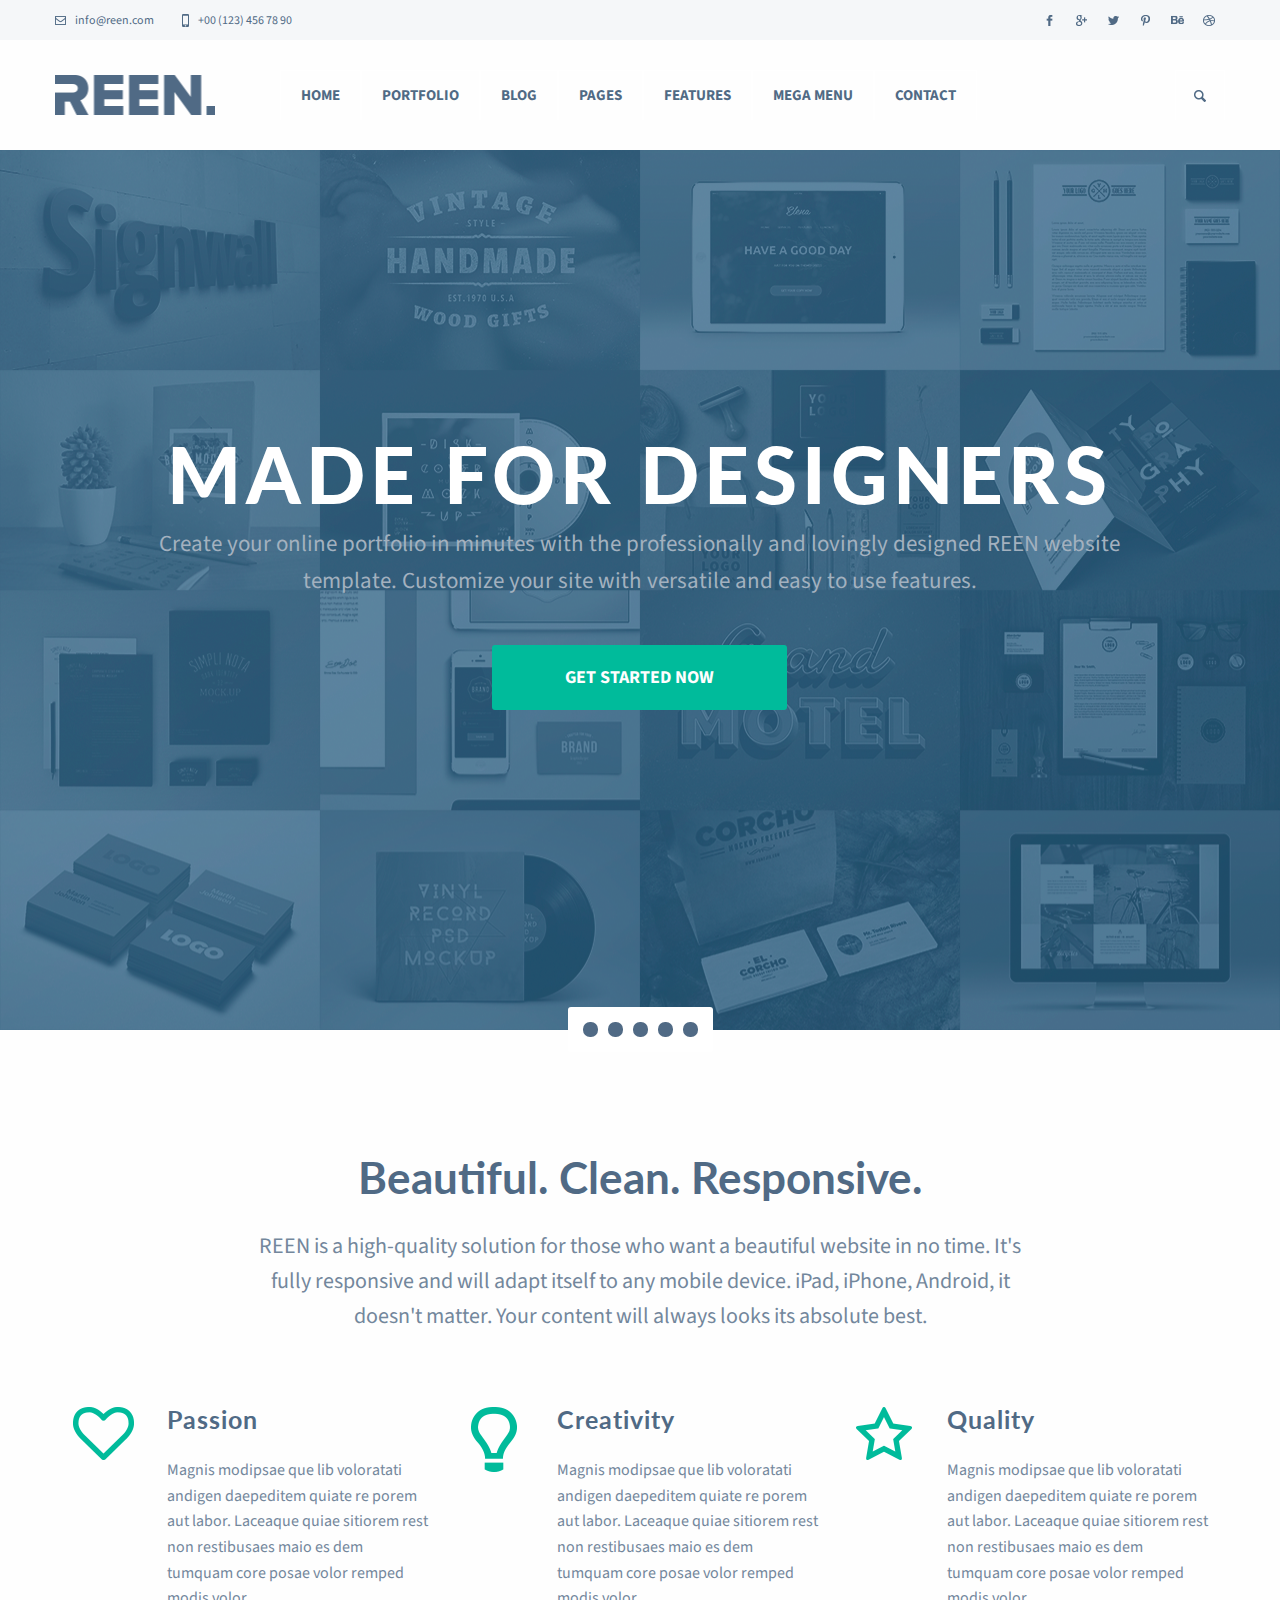
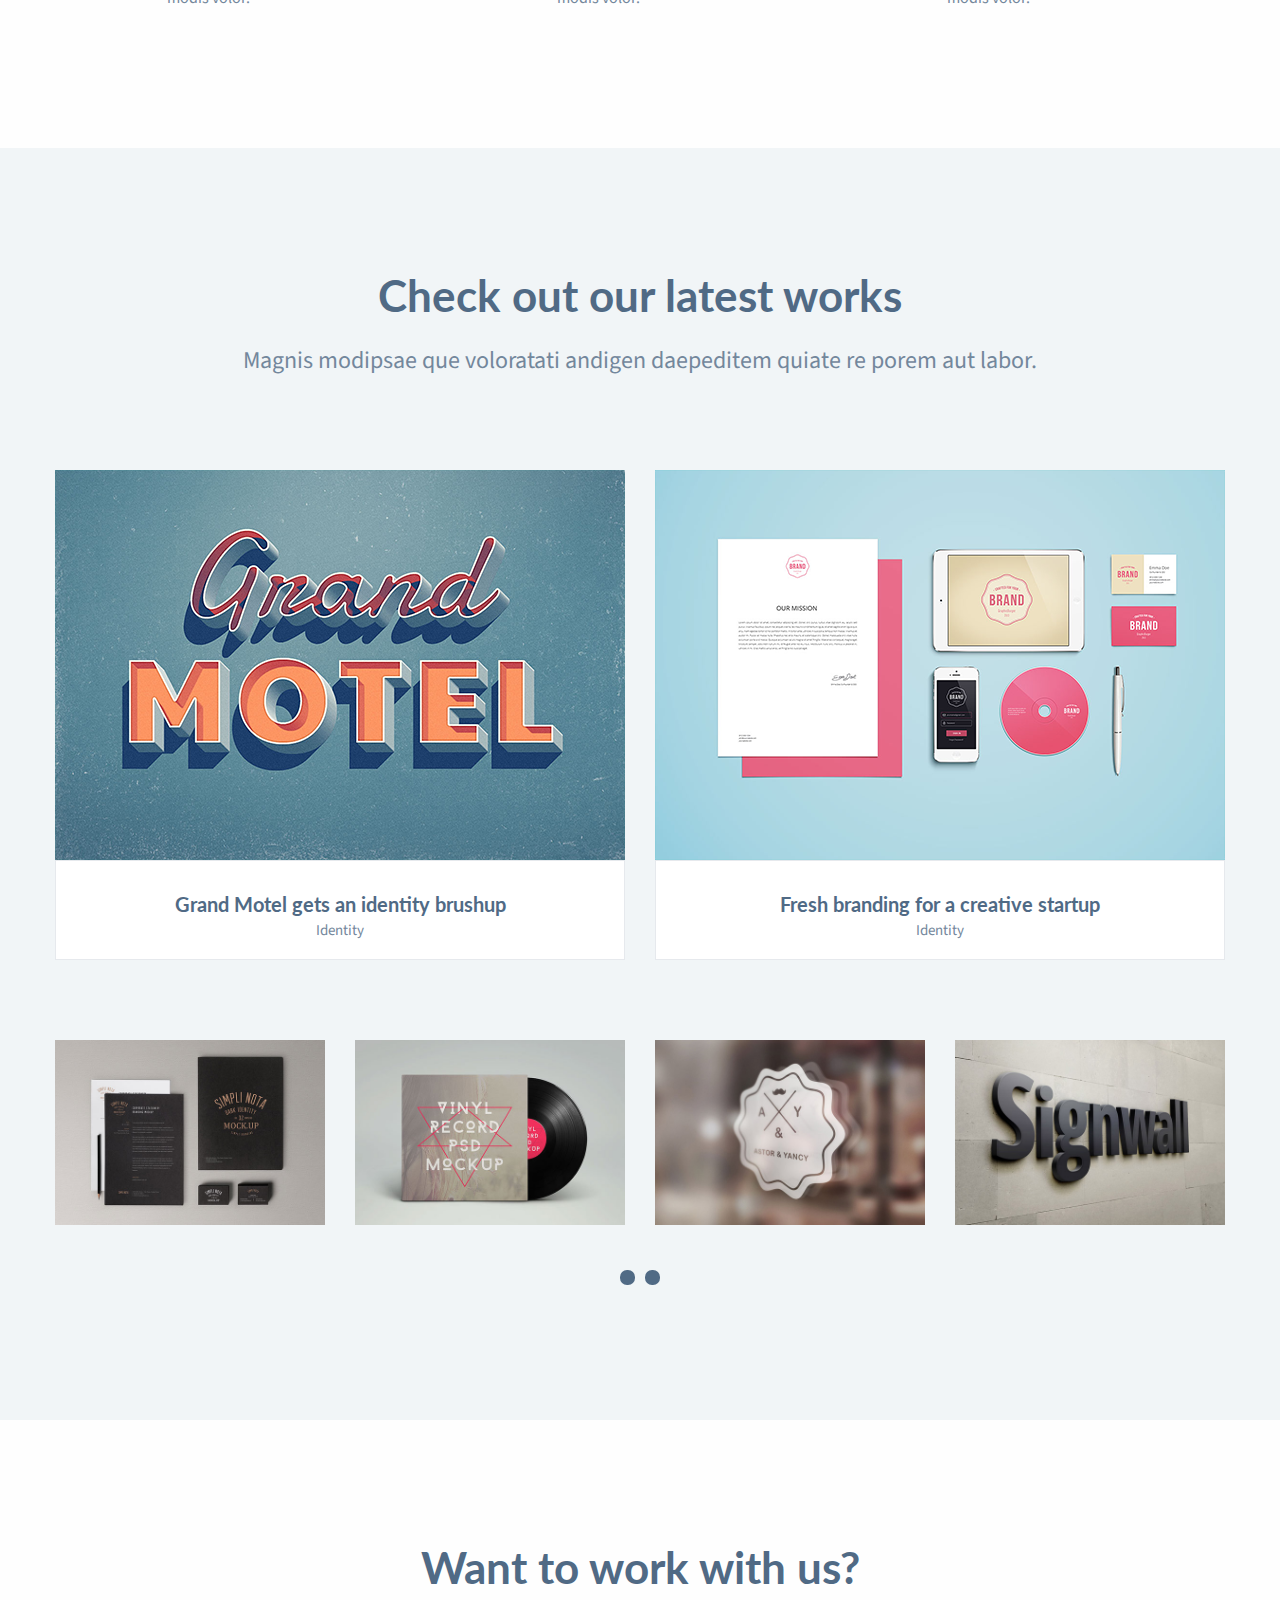
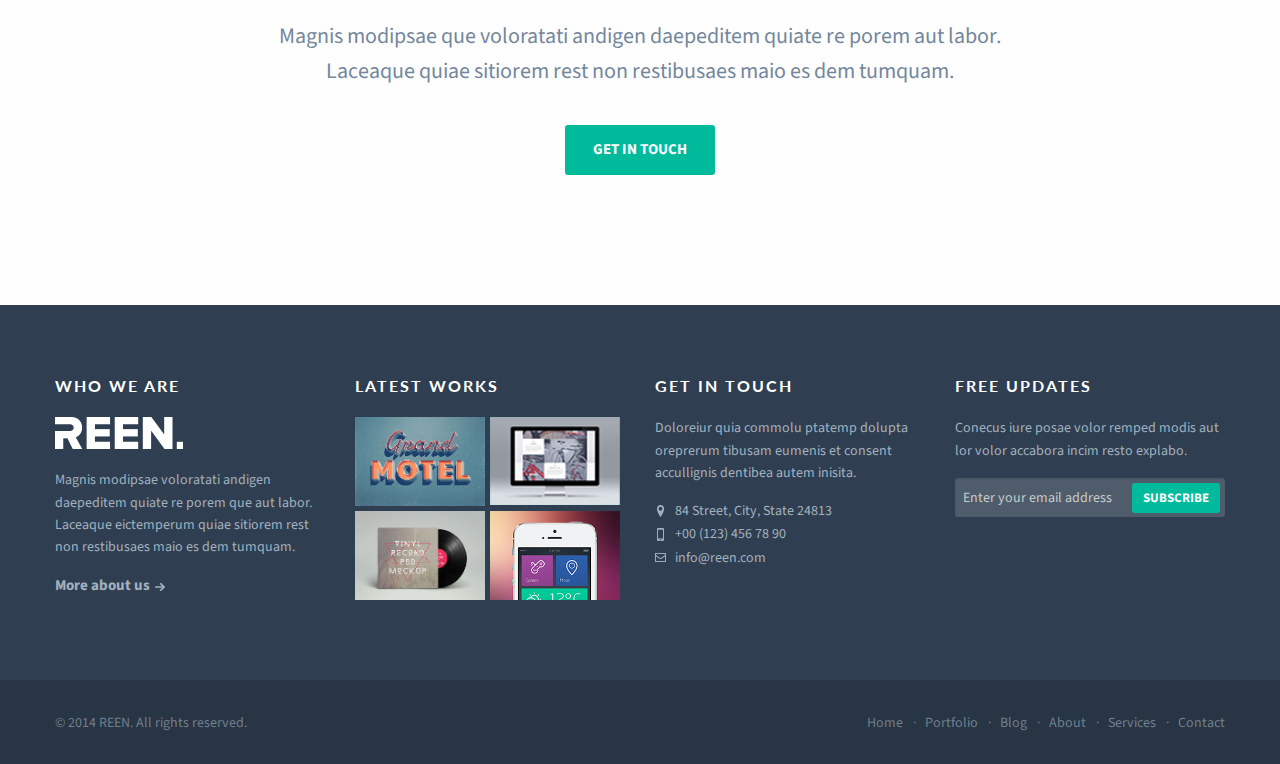
<file: lw6.1/index.html>
<!DOCTYPE html>
<html lang="en">
    <head>
        <meta charset="utf-8">
        <meta http-equiv="x-ua-compatible" content="ie=edge">
        <meta name="viewport" content="width=device-width, initial-scale=1.0">
        <title>Foundation for Sites</title>
        <link href="https://fonts.googleapis.com/css?family=Lato:400,900" rel="stylesheet">
        <link href="https://fonts.googleapis.com/css?family=Source+Sans+Pro:400,700" rel="stylesheet">
        <link rel="stylesheet" href="css/foundation.min.css">
        <link rel="stylesheet" href="css/app.css">
    </head>
    <body>
        <div class="header_background show-for-medium">
            <div class="grid-container">
                <div class="grid-x grid-margin-x">
                    <div class="cell">
                        <div class="header_contact float-left">
                            <a href="#" class="header_mail">info@reen.com</a>
                            <span class="header_phone">+00 (123) 456 78 90</span>
                        </div>
                        <ul class="header_social menu float-right">
                            <li><a href="#" class="header_link header_facebook"></a></li>
                            <li><a href="#" class="header_link header_gplus"></a></li>
                            <li><a href="#" class="header_link header_twitter"></a></li>
                            <li><a href="#" class="header_link header_pinterest"></a></li>
                            <li><a href="#" class="header_link header_behance"></a></li>
                            <li><a href="#" class="header_link header_dribbble"></a></li>
                        </ul>
                    </div>
                </div>
            </div>
        </div>
        <div class="grid-container">
            <div class="grid-x grid-margin-x">
                <div class="cell havbar">
                    <a href="#" class="havbar_logo float-left"></a>
                    <a href="#" class="havbar_hamburger float-right hide-for-large"></a>
                    <ul class="havbar_menu float-left show-for-large">
                        <li class="menu_button"><a class="havbar_menu_item">HOME</a></li>
                        <li class="menu_button"><a class="havbar_menu_item">PORTFOLIO</a></li>
                        <li class="menu_button"><a class="havbar_menu_item">BLOG</a></li>
                        <li class="menu_button"><a class="havbar_menu_item">PAGES</a></li>
                        <li class="menu_button"><a class="havbar_menu_item">FEATURES</a></li>
                        <li class="mega_menu_button">
                            <a class="havbar_menu_item">MEGA MENU</a>
                            <div class="mega_menu grid-x grid-margin-x">
                                <div class="cell large-3">
                                    <h1 class="mega_menu_title">FOCUS ON</h1>
                                    <a href="#" class="latest_works_image_hov mega_menu_image">
                                        <img src="images/latest_works6.png" alt="latest works" class="latest_works_image">
                                    </a>
                                    <p class="mega_menu_text">Consed quodips ameniat empernam que apid cust quas molor eatis numa estio.</p>
                                    <a class="button mega_menu_focus_on_button" href="#">VIEW PROJECT</a>
                                </div>
                                <div class="cell large-3">
                                    <h1 class="mega_menu_title">SPECIAL PAGES</h1>
                                    <ul class="mega_menu_list">
                                        <li class="mega_menu_list_item">
                                            <div class="mega_menu_mark float-left"></div>
                                            <a href="#" class="mega_menu_list_link float-left">3 Columns Details Grid Portfolio</a>
                                            <div class="clear"></div>
                                        </li>
                                        <li class="mega_menu_list_item">
                                            <div class="mega_menu_mark float-left"></div>
                                            <a href="#" class="mega_menu_list_link float-left">Fullscreen Grid Portfolio</a>
                                            <div class="clear"></div>
                                        </li>
                                        <li class="mega_menu_list_item">
                                            <div class="mega_menu_mark float-left"></div>
                                            <a href="#" class="mega_menu_list_link float-left">Portfolio Post with Video</a>
                                            <div class="clear"></div>
                                        </li>
                                        <li class="mega_menu_list_item">
                                            <div class="mega_menu_mark float-left"></div>
                                            <a href="#" class="mega_menu_list_link float-left">2 Columns Grid Blog with Left Sidebar</a>
                                            <div class="clear"></div>
                                        </li>
                                        <li class="mega_menu_list_item">
                                            <div class="mega_menu_mark float-left"></div>
                                            <a href="#" class="mega_menu_list_link float-left">3 Columns Grid Blog without Sidebar</a>
                                            <div class="clear"></div>
                                        </li>
                                        <li class="mega_menu_list_item">
                                            <div class="mega_menu_mark float-left"></div>
                                            <a href="#" class="mega_menu_list_link float-left">Blog Post with Right Sidebar</a>
                                            <div class="clear"></div>
                                        </li>
                                        <li class="mega_menu_list_item">
                                            <div class="mega_menu_mark float-left"></div>
                                            <a href="#" class="mega_menu_list_link float-left">Side Navigation Page</a>
                                            <div class="clear"></div>
                                        </li>
                                        <li class="mega_menu_list_item">
                                            <div class="mega_menu_mark float-left"></div>
                                            <a href="#" class="mega_menu_list_link float-left">About Page II</a>
                                            <div class="clear"></div>
                                        </li>
                                        <li class="mega_menu_list_item">
                                            <div class="mega_menu_mark float-left"></div>
                                            <a href="#" class="mega_menu_list_link float-left">Service Page I</a>
                                            <div class="clear"></div>
                                        </li>
                                        <li class="mega_menu_list_item">
                                            <div class="mega_menu_mark float-left"></div>
                                            <a href="#" class="mega_menu_list_link float-left">Pricing Page I</a>
                                            <div class="clear"></div>
                                        </li>
                                        <li class="mega_menu_list_item">
                                            <div class="mega_menu_mark float-left"></div>
                                            <a href="#" class="mega_menu_list_link float-left">Contact Page I</a>
                                            <div class="clear"></div>
                                        </li>
                                    </ul>
                                </div>
                                <div class="cell large-3">
                                    <h1 class="mega_menu_title">LATEST WORKS</h1>
                                    <div class="grid-x grid-padding-x">
                                        <div class="cell small-6 image_gird">
                                            <a href="#" class="latest_works_image_hov">
                                                <img src="images/grand_motel.png" alt="latest works" class="latest_works_image">
                                            </a>
                                        </div>
                                        <div class="cell small-6 image_gird">
                                            <a href="#" class="latest_works_image_hov">
                                                <img src="images/latest_works5.png" alt="latest works" class="latest_works_image">
                                            </a>
                                        </div>
                                        <div class="cell small-6 image_gird">
                                            <a href="#" class="latest_works_image_hov">
                                                <img src="images/latest_works1.jpg" alt="latest works" class="latest_works_image">
                                            </a>
                                        </div>
                                        <div class="cell small-6 image_gird">
                                            <a href="#" class="latest_works_image_hov">
                                                <img src="images/latest_works7.png" alt="latest works" class="latest_works_image">
                                            </a>
                                        </div>
                                        <div class="cell small-6 image_gird">
                                            <a href="#" class="latest_works_image_hov">
                                                <img src="images/latest_works8.png" alt="latest works" class="latest_works_image">
                                            </a>
                                        </div>
                                        <div class="cell small-6 image_gird">
                                            <a href="#" class="latest_works_image_hov">
                                                <img src="images/latest_works2.jpg" alt="latest works" class="latest_works_image">
                                            </a>
                                        </div>
                                    </div>
                                </div>
                                <div class="cell large-3">
                                    <h1 class="mega_menu_title">ABOUT US</h1>
                                    <p class="mega_menu_text">Voluptat ibusaped molorporro consequ idustibus. Reressi morum ut dolessiti tem nihicid ernatum, coria volore non pro officat ut autem accaborem conet. Omnis peribus qui dolent praeperrum coria.</p>
                                    <p class="mega_menu_text">Equam conesti occum dolorest, quae venderes quistius, comnitatur sae dinam nonseculpa cum fugit is verciam.</p>
                                    <a class="button mega_menu_about_us_button" href="#">READ MORE</a>
                                </div>
                            </div>
                        </li>
                        <li class="menu_button"><a class="havbar_menu_item">CONTACT</a></li>
                    </ul>
                    <a class="havbar_search float-right show-for-large"></a>
                </div>
            </div>
        </div>
        <div class="hero_background">
            <div class="grid-container">
                <div class="grid-x grid-margin-x">
                    <div class="cell large-10 large-offset-1">
                        <h1 class="hero_title">MADE FOR DESIGNERS</h1>
                        <p class="hero_description">Create your online portfolio in minutes with the professionally and lovingly designed REEN website template. Customize your site with versatile and easy to use features.</p>
                        <a class="button hero_button" href="#">GET STARTED NOW</a>
                    </div>
                </div>
            </div>
            <div class="hero_pagination">
                <div class="carousel_indicator float-left"><span></span></div>
                <div class="carousel_indicator float-left"><span></span></div>
                <div class="carousel_indicator float-left"><span></span></div>
                <div class="carousel_indicator float-left"><span></span></div>
                <div class="carousel_indicator float-left"><span></span></div>
            </div>
        </div>
        <div class="grid-container">
            <div class="grid-x grid-margin-x">
                <div class="cell large-8 large-offset-2">
                    <h2 class="who_we_are_title">Beautiful. Clean. Responsive.</h2>
                    <p class="who_we_are_description">REEN is a high-quality solution for those who want a beautiful website in no time. It's fully responsive and will adapt itself to any mobile device. iPad, iPhone, Android, it doesn't matter. Your content will always looks its absolute best.</p>
                </div>
            </div>
            <div class="grid-x grid-margin-x who_we_are_colomns">
                <div class="cell medium-2 large-1">
                    <div class="icon_heart"></div>
                </div>
                <div class="cell medium-10 large-3">
                    <h3 class="who_we_are_subtitle">Passion</h3>
                    <p class="who_we_are_text_small">Magnis modipsae que lib voloratati andigen daepeditem quiate re porem aut labor. Laceaque quiae sitiorem rest non restibusaes maio es dem tumquam core posae volor remped modis volor.</p>
                </div>
                <div class="cell medium-2 large-1">
                    <div class="icon_lamp"></div>
                </div>
                <div class="cell medium-10 large-3">
                    <h3 class="who_we_are_subtitle">Creativity</h3>
                    <p class="who_we_are_text_small">Magnis modipsae que lib voloratati andigen daepeditem quiate re porem aut labor. Laceaque quiae sitiorem rest non restibusaes maio es dem tumquam core posae volor remped modis volor.</p>
                </div>
                <div class="cell medium-2 large-1">
                    <div class="icon_star"></div>
                </div>
                <div class="cell medium-10 large-3">
                    <h3 class="who_we_are_subtitle">Quality</h3>
                    <p class="who_we_are_text_small">Magnis modipsae que lib voloratati andigen daepeditem quiate re porem aut labor. Laceaque quiae sitiorem rest non restibusaes maio es dem tumquam core posae volor remped modis volor.</p>
                </div>
            </div>
        </div>
        <div class="latest_works_background">
            <div class="grid-container">
                <div class="grid-x grid-margin-x">
                    <div class="cell">
                        <h3 class="latest_works_title">Check out our latest works</h3>
                        <p class="latest_works_description">Magnis modipsae que voloratati andigen daepeditem quiate re porem aut labor.</p>
                    </div>
                    <div class="cell medium-6 latest_works_figure">
                        <a href="#" class="latest_works_image_hov">
                            <img src="images/grand_motel.png" alt="grand_motel" class="latest_works_image">
                        </a>
                        <div class="latest_works_figcaption">
                            <a href="#" class="latest_works_figcaption_link">Grand Motel gets an identity brushup</a>
                            <p class="latest_works_figcaption_identity">Identity</p>
                        </div>
                    </div>
                    <div class="cell medium-6 latest_works_figure">
                        <a href="#" class="latest_works_image_hov">
                            <img src="images/fresh_branding.png" alt="fresh_branding" class="latest_works_image">
                        </a>
                        <div class="latest_works_figcaption">
                            <a href="#" class="latest_works_figcaption_link">Fresh branding for a creative startup</a>
                            <p class="latest_works_figcaption_identity">Identity</p>
                        </div>
                    </div>
                </div>
                <div class="grid-x grid-margin-x latest_works_carousel">
                    <a href="#" class="cell small-6 medium-4 large-3 carousel_image_hov">
                        <div class="carousel_info">
                            <h4 class="carousel_image_name">Astor & Yancy</h4>
                            <p class="carousel_image_identity">Identity</p>
                        </div>
                        <img src="images/latest_works1.jpg" alt="latest works" class="carousel_image">
                    </a>
                    <a href="#" class="cell small-6 medium-4 large-3 carousel_image_hov">
                        <div class="carousel_info">
                            <h4 class="carousel_image_name">Astor & Yancy</h4>
                            <p class="carousel_image_identity">Identity</p>
                        </div>
                        <img src="images/latest_works2.jpg" alt="latest works" class="carousel_image">
                    </a>
                    <a href="#" class="cell small-6 medium-4 large-3 show-for-medium carousel_image_hov">
                        <div class="carousel_info">
                            <h4 class="carousel_image_name">Astor & Yancy</h4>
                            <p class="carousel_image_identity">Identity</p>
                        </div>
                        <img src="images/latest_works3.jpg" alt="latest works" class="carousel_image">
                    </a>
                    <a href="#" class="cell small-6 medium-4 large-3 show-for-large carousel_image_hov">
                        <div class="carousel_info">
                            <h4 class="carousel_image_name">Astor & Yancy</h4>
                            <p class="carousel_image_identity">Identity</p>
                        </div>
                        <img src="images/latest_works4.jpg" alt="latest works" class="carousel_image">
                    </a>
                </div>
                <div class="latest_works_pagination">
                    <div class="carousel_indicator float-left"><span></span></div>
                    <div class="carousel_indicator float-left"><span></span></div>
                    <div class="carousel_indicator hide-for-large float-left"><span></span></div>
                    <div class="carousel_indicator hide-for-medium float-left"><span></span></div>
                </div>
            </div>
        </div>
        <div class="grid-container">
            <div class="grid-x grid-margin-x">
                <div class="cell large-8 large-offset-2">
                    <h4 class="get_in_touch_title">Want to work with us?</h4>
                    <p class="get_in_touch_description">Magnis modipsae que voloratati andigen daepeditem quiate re porem aut labor. Laceaque quiae sitiorem rest non restibusaes maio es dem tumquam.</p>
                    <a class="button get_in_touch_button" href="#">GET IN TOUCH</a>
                </div>
            </div>
        </div>
        <div class="footer_background">
            <div class="grid-container footer">
                <div class="grid-x grid-margin-x">
                    <div class="cell small-12 medium-6 large-3 footer_item">
                        <h5 class="footer_item_title">WHO WE ARE</h5>
                        <a href="#" class="footer_who_we_are_logo"></a>
                        <p class="footer_item_text footer_who_we_are">Magnis modipsae voloratati andigen daepeditem quiate re porem que aut labor. Laceaque eictemperum quiae sitiorem rest non restibusaes maio es dem tumquam.</p>
                        <a href="#" class="footer_who_we_are_link">More about us</a>
                    </div>
                    <div class="cell small-12 medium-6 large-3 footer_item">
                        <h5 class="footer_item_title">LATEST WORKS</h5>
                        <div class="grid-x grid-padding-x">
                            <div class="cell small-6 image_gird">
                                <a href="#" class="latest_works_image_hov">
                                    <img src="images/grand_motel.png" alt="latest works" class="latest_works_image">
                                </a>
                            </div>
                            <div class="cell small-6 image_gird">
                                <a href="#" class="latest_works_image_hov">
                                    <img src="images/latest_works5.png" alt="latest works" class="latest_works_image">
                                </a>
                            </div>
                            <div class="cell small-6 image_gird">
                                <a href="#" class="latest_works_image_hov">
                                    <img src="images/latest_works2.jpg" alt="latest works" class="latest_works_image">
                                </a>
                            </div>
                            <div class="cell small-6 image_gird">
                                <a href="#" class="latest_works_image_hov">
                                    <img src="images/latest_works6.png" alt="latest works" class="latest_works_image">
                                </a>
                            </div>
                        </div>
                    </div>
                    <div class="cell small-12 medium-6 large-3 footer_item">
                        <h5 class="footer_item_title">GET IN TOUCH</h5>
                        <p class="footer_item_text">Doloreiur quia commolu ptatemp dolupta oreprerum tibusam eumenis et consent accullignis dentibea autem inisita.</p>
                        <p class="footer_item_text footer_contacts location">84 Street, City, State 24813</p>
                        <p class="footer_item_text footer_contacts phone">+00 (123) 456 78 90</p>
                        <a href="#" class="footer_item_text footer_contacts mail">info@reen.com</a>
                    </div>
                    <div class="cell small-12 medium-6 large-3 footer_item">
                        <h5 class="footer_item_title">FREE UPDATES</h5>
                        <p class="footer_item_text">Conecus iure posae volor remped modis aut lor volor accabora incim resto explabo.</p>
                        <form action="php/form_handler.php" method="get" class="footer_form">
                            <input type="text" name="email" id="email" placeholder="Enter your email address" class="footer_form_email">
                            <input type="submit" value="SUBSCRIBE" class="footer_submit_form">
                        </form>
                    </div>
                </div>
            </div>
        </div>
        <div class="footer_ending_background">
            <div class="grid-container">
                <div class="grid-x grid-margin-x">
                    <div class="cell large-5 footer_ending_left">
                        <span class="footer_ending_text">© 2014 REEN. All rights reserved.</span>
                    </div>
                    <div class="cell large-7 footer_ending_right">
                        <a href="#" class="footer_ending_text link">Home</a>
                        <span class="footer_ending_text dot">·</span>
                        <a href="#" class="footer_ending_text link">Portfolio</a>
                        <span class="footer_ending_text dot">·</span>
                        <a href="#" class="footer_ending_text link">Blog</a>
                        <span class="footer_ending_text dot">·</span>
                        <a href="#" class="footer_ending_text link">About</a>
                        <span class="footer_ending_text dot">·</span>
                        <a href="#" class="footer_ending_text link">Services</a>
                        <span class="footer_ending_text dot">·</span>
                        <a href="#" class="footer_ending_text link">Contact</a>
                    </div>
                </div>
            </div>
        </div>
        <script src="js/vendor/jquery.js"></script>
        <script src="js/vendor/what-input.js"></script>
        <script src="js/vendor/foundation.min.js"></script>
        <script src="js/app.js"></script>
    </body>
</html>
</file>
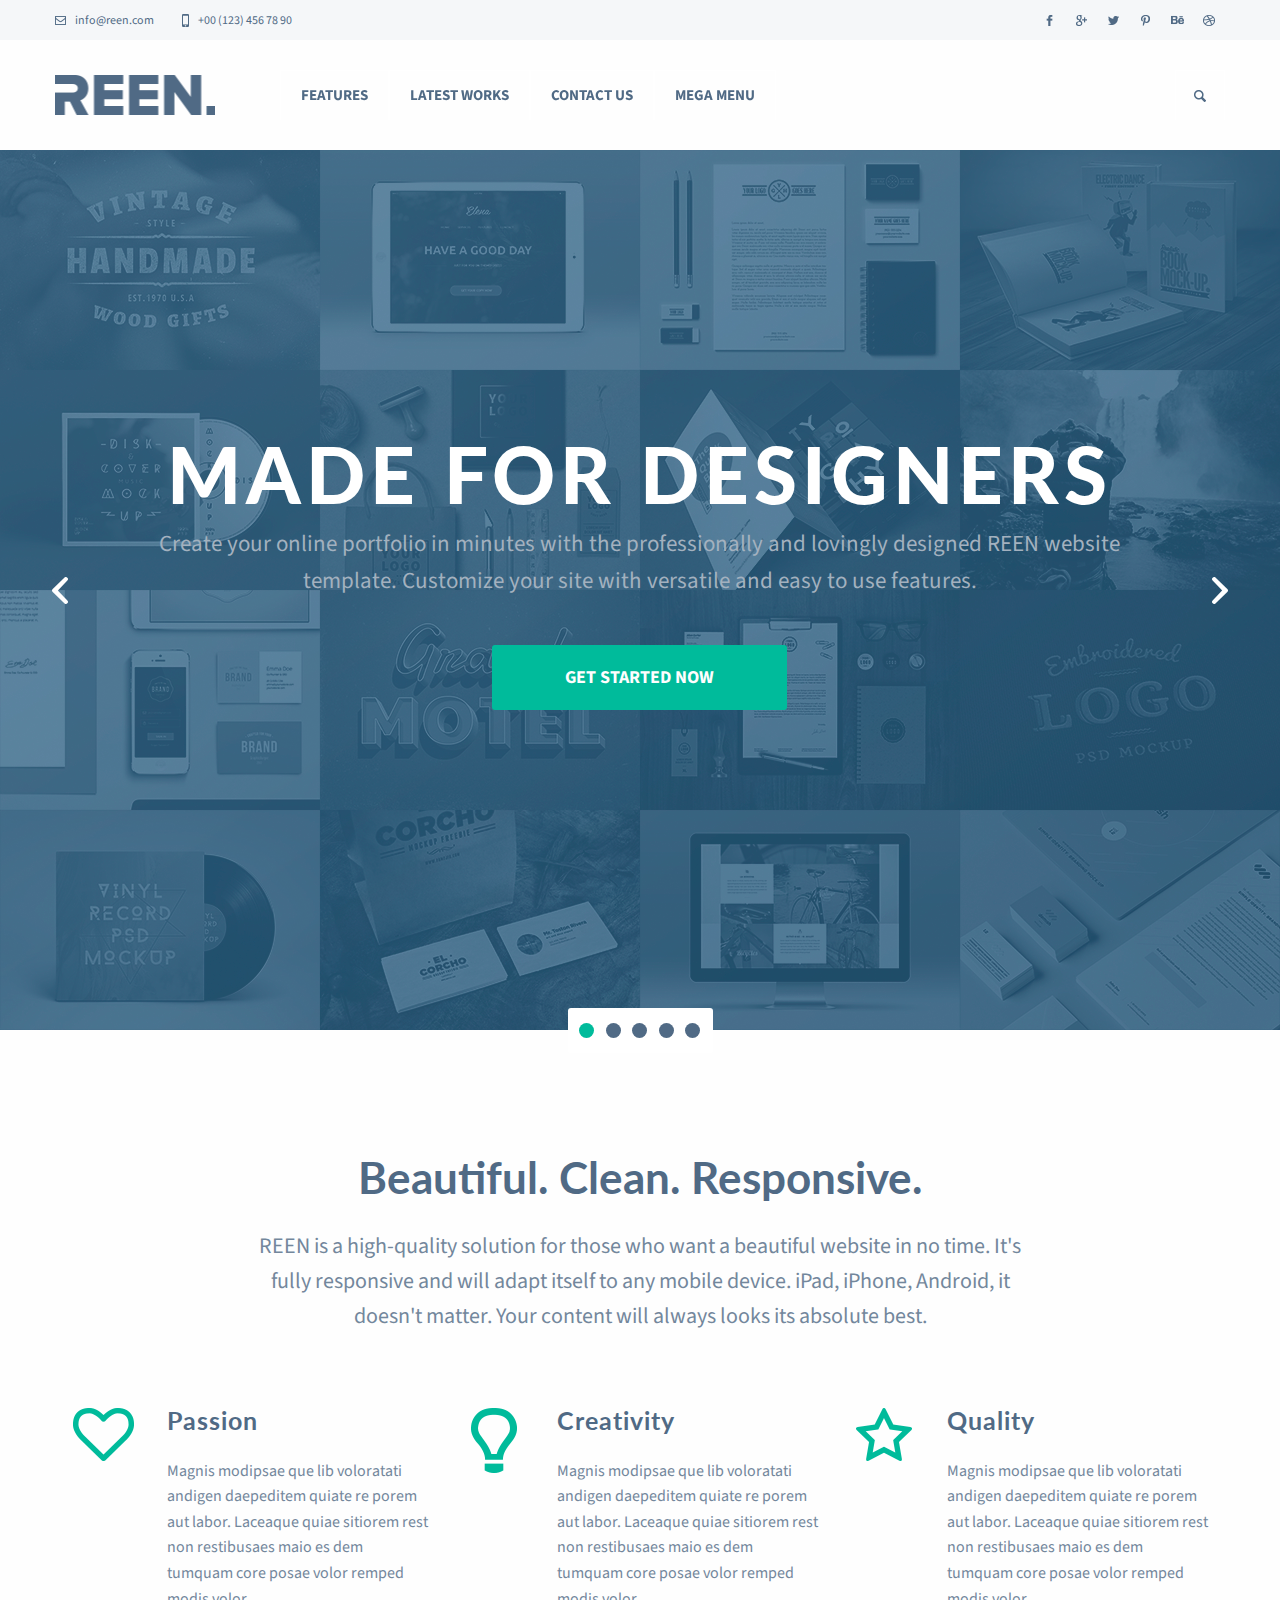
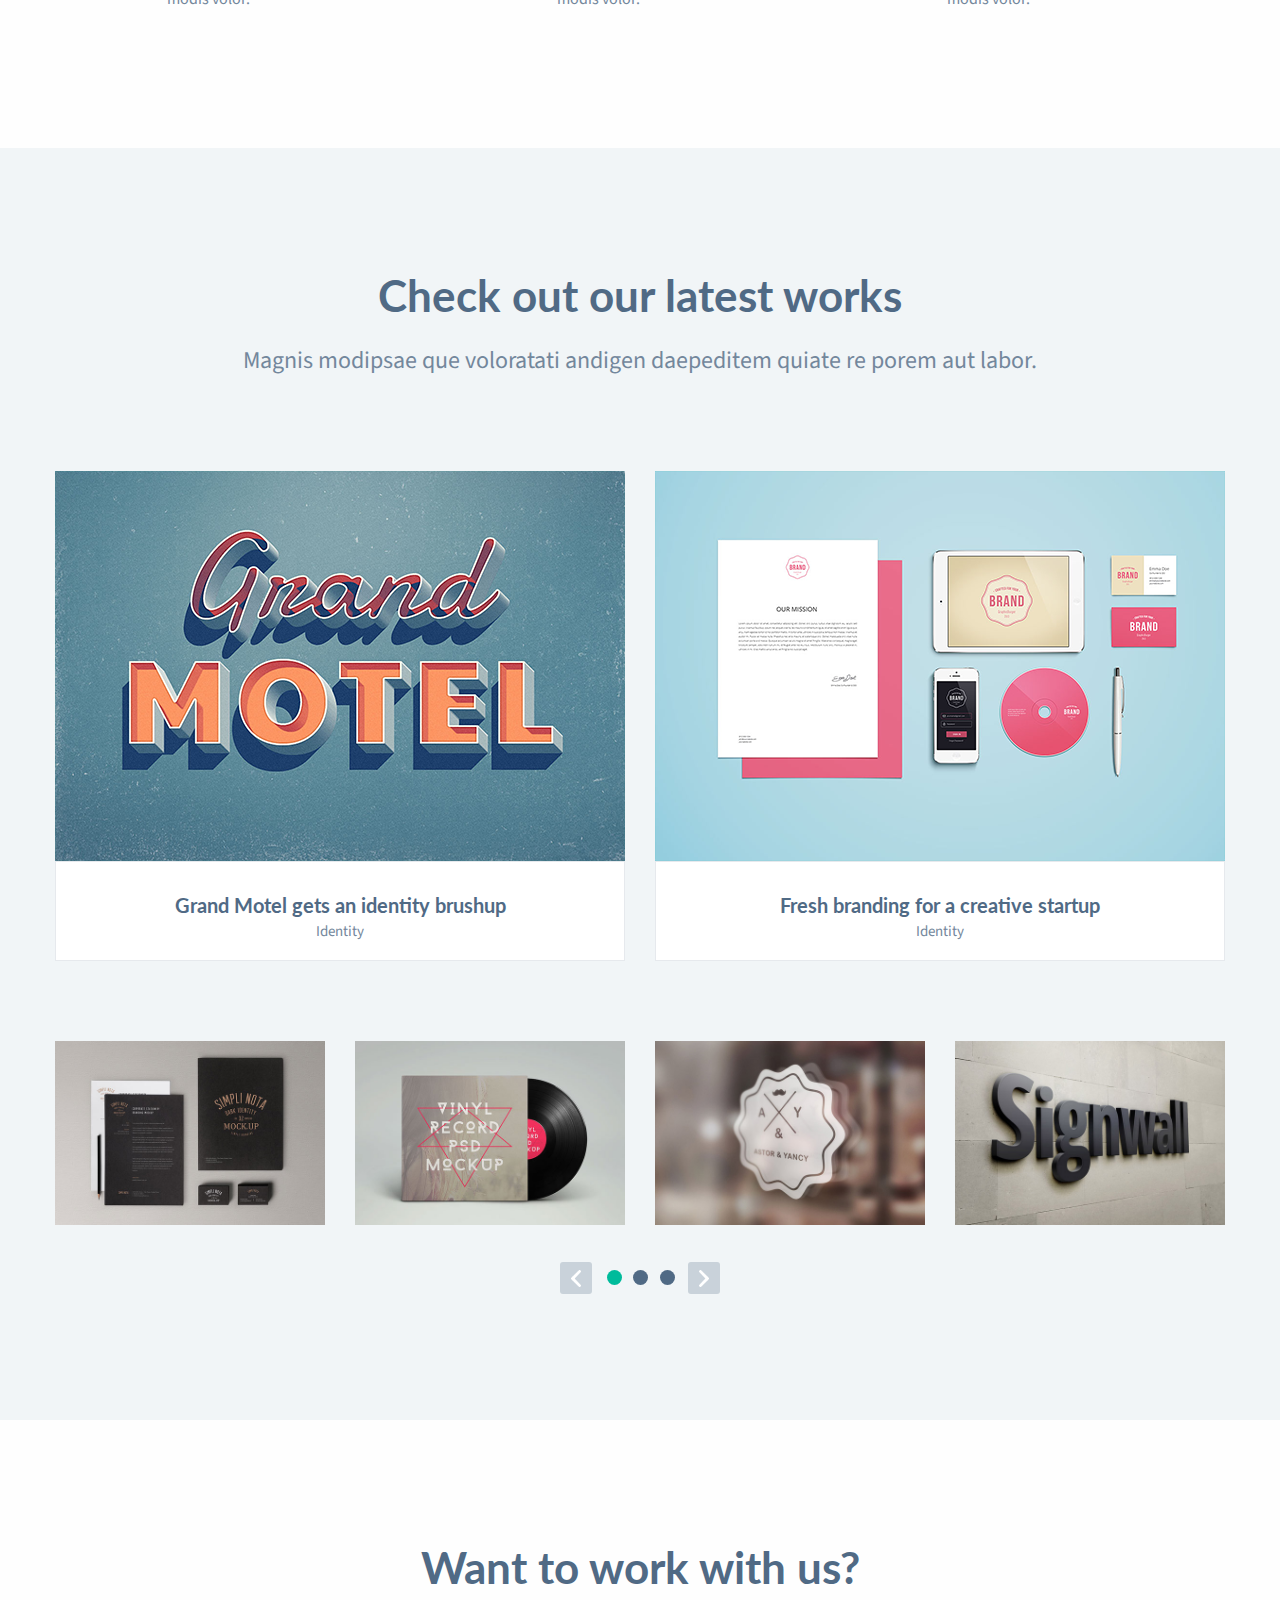
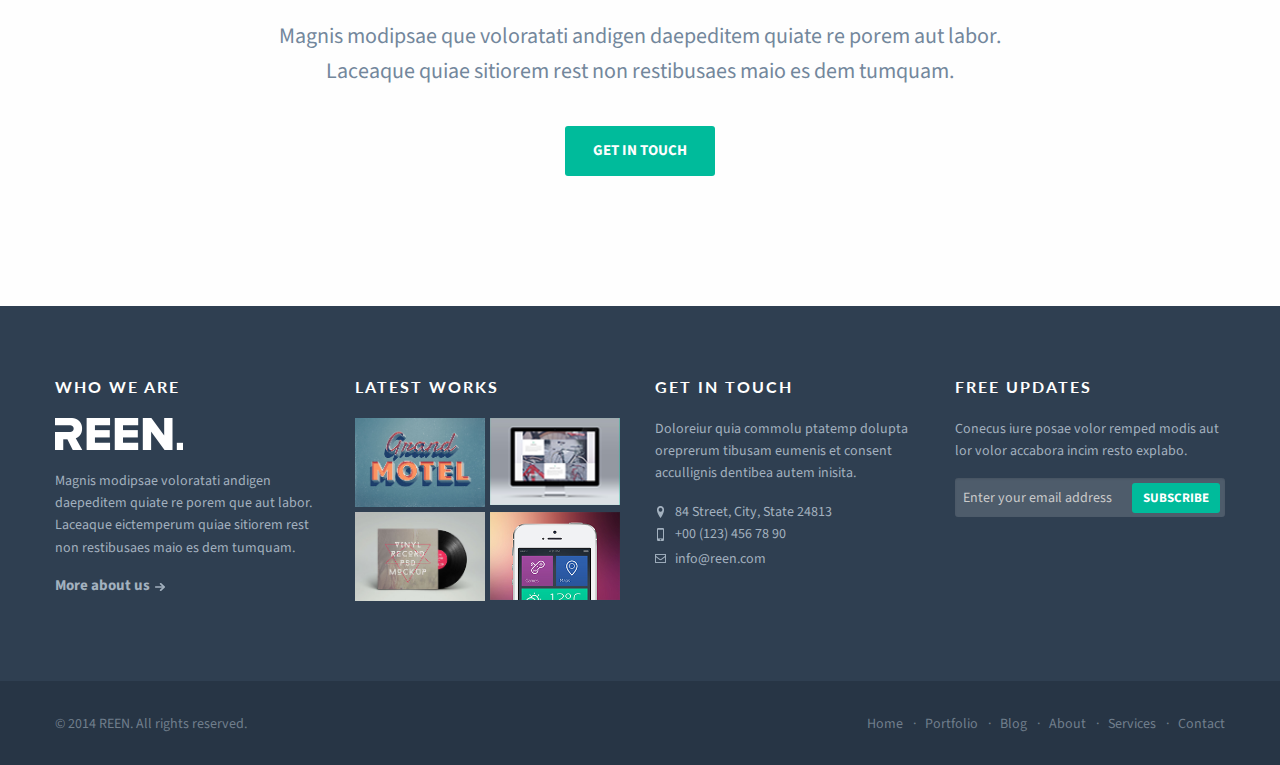
<file: lw6.2/index.html>
<!DOCTYPE html>
<html lang="en">
    <head>
        <meta charset="utf-8">
        <meta http-equiv="x-ua-compatible" content="ie=edge">
        <meta name="viewport" content="width=device-width, initial-scale=1.0">
        <title>Foundation for Sites</title>
        <link href="https://fonts.googleapis.com/css?family=Lato:400,900" rel="stylesheet">
        <link href="https://fonts.googleapis.com/css?family=Source+Sans+Pro:400,700" rel="stylesheet">
        <link rel="stylesheet" href="css/foundation.min.css">
        <link rel="stylesheet" href="css/app.css">
    </head>
    <body>
        <div class="header_background show-for-medium">
            <div class="grid-container">
                <div class="grid-x grid-margin-x">
                    <div class="cell">
                        <div class="header_contact float-left">
                            <a href="#" class="header_mail">info@reen.com</a>
                            <span class="header_phone">+00 (123) 456 78 90</span>
                        </div>
                        <ul class="header_social menu float-right">
                            <li><a href="#" class="header_link header_facebook"></a></li>
                            <li><a href="#" class="header_link header_gplus"></a></li>
                            <li><a href="#" class="header_link header_twitter"></a></li>
                            <li><a href="#" class="header_link header_pinterest"></a></li>
                            <li><a href="#" class="header_link header_behance"></a></li>
                            <li><a href="#" class="header_link header_dribbble"></a></li>
                        </ul>
                    </div>
                </div>
            </div>
        </div>
        <div class="grid-container">
            <div class="grid-x grid-margin-x">
                <div class="cell havbar">
                    <a href="#" class="havbar_logo float-left"></a>
                    <button type="button" class="havbar_hamburger float-right hide-for-large" data-toggle="inCanvasExample"></button>
                    <div class="mobile_menu off-canvas in-canvas-for-large position-top" id="inCanvasExample" data-off-canvas>
                        <button class="close-button" aria-label="Close menu" type="button" data-close>
                            <span class="mobile_menu_cross" aria-hidden="true">&times;</span>
                        </button>
                        <ul class="havbar_menu" data-magellan>
                            <li class="menu_button"><a href="#features" class="havbar_menu_item">FEATURES</a></li>
                            <li class="menu_button"><a href="#latest_works" class="havbar_menu_item">LATEST WORKS</a></li>
                            <li class="menu_button"><a href="#contact_us" class="havbar_menu_item">CONTACT US</a></li>
                            <li class="mega_menu_button">
                                <a class="havbar_menu_item">MEGA MENU</a>
                                <div class="mega_menu grid-x grid-margin-x">
                                    <div class="cell large-3 medium-6 small-12">
                                        <h1 class="mega_menu_title">FOCUS ON</h1>
                                        <a href="#" class="latest_works_image_hov mega_menu_image">
                                            <img src="images/latest_works6.png" alt="latest works" class="latest_works_image">
                                        </a>
                                        <p class="mega_menu_text">Consed quodips ameniat empernam que apid cust quas molor eatis numa estio.</p>
                                        <a class="button mega_menu_focus_on_button" href="#">VIEW PROJECT</a>
                                    </div>
                                    <div class="cell large-3 medium-6 small-12">
                                        <h1 class="mega_menu_title">SPECIAL PAGES</h1>
                                        <ul class="mega_menu_list">
                                            <li class="mega_menu_list_item">
                                                <div class="mega_menu_mark float-left"></div>
                                                <a href="#" class="mega_menu_list_link float-left">3 Columns Details Grid Portfolio</a>
                                                <div class="clear"></div>
                                            </li>
                                            <li class="mega_menu_list_item">
                                                <div class="mega_menu_mark float-left"></div>
                                                <a href="#" class="mega_menu_list_link float-left">Fullscreen Grid Portfolio</a>
                                                <div class="clear"></div>
                                            </li>
                                            <li class="mega_menu_list_item">
                                                <div class="mega_menu_mark float-left"></div>
                                                <a href="#" class="mega_menu_list_link float-left">Portfolio Post with Video</a>
                                                <div class="clear"></div>
                                            </li>
                                            <li class="mega_menu_list_item">
                                                <div class="mega_menu_mark float-left"></div>
                                                <a href="#" class="mega_menu_list_link float-left">2 Columns Grid Blog with Left Sidebar</a>
                                                <div class="clear"></div>
                                            </li>
                                            <li class="mega_menu_list_item">
                                                <div class="mega_menu_mark float-left"></div>
                                                <a href="#" class="mega_menu_list_link float-left">3 Columns Grid Blog without Sidebar</a>
                                                <div class="clear"></div>
                                            </li>
                                            <li class="mega_menu_list_item">
                                                <div class="mega_menu_mark float-left"></div>
                                                <a href="#" class="mega_menu_list_link float-left">Blog Post with Right Sidebar</a>
                                                <div class="clear"></div>
                                            </li>
                                            <li class="mega_menu_list_item">
                                                <div class="mega_menu_mark float-left"></div>
                                                <a href="#" class="mega_menu_list_link float-left">Side Navigation Page</a>
                                                <div class="clear"></div>
                                            </li>
                                            <li class="mega_menu_list_item">
                                                <div class="mega_menu_mark float-left"></div>
                                                <a href="#" class="mega_menu_list_link float-left">About Page II</a>
                                                <div class="clear"></div>
                                            </li>
                                            <li class="mega_menu_list_item">
                                                <div class="mega_menu_mark float-left"></div>
                                                <a href="#" class="mega_menu_list_link float-left">Service Page I</a>
                                                <div class="clear"></div>
                                            </li>
                                            <li class="mega_menu_list_item">
                                                <div class="mega_menu_mark float-left"></div>
                                                <a href="#" class="mega_menu_list_link float-left">Pricing Page I</a>
                                                <div class="clear"></div>
                                            </li>
                                            <li class="mega_menu_list_item">
                                                <div class="mega_menu_mark float-left"></div>
                                                <a href="#" class="mega_menu_list_link float-left">Contact Page I</a>
                                                <div class="clear"></div>
                                            </li>
                                        </ul>
                                    </div>
                                    <div class="cell large-3 medium-6 small-12">
                                        <h1 class="mega_menu_title">LATEST WORKS</h1>
                                        <div class="grid-x grid-padding-x">
                                            <div class="cell small-6 image_gird">
                                                <a href="#" class="latest_works_image_hov">
                                                    <img src="images/grand_motel.png" alt="latest works" class="latest_works_image">
                                                </a>
                                            </div>
                                            <div class="cell small-6 image_gird">
                                                <a href="#" class="latest_works_image_hov">
                                                    <img src="images/latest_works5.png" alt="latest works" class="latest_works_image">
                                                </a>
                                            </div>
                                            <div class="cell small-6 image_gird">
                                                <a href="#" class="latest_works_image_hov">
                                                    <img src="images/latest_works1.jpg" alt="latest works" class="latest_works_image">
                                                </a>
                                            </div>
                                            <div class="cell small-6 image_gird">
                                                <a href="#" class="latest_works_image_hov">
                                                    <img src="images/latest_works7.png" alt="latest works" class="latest_works_image">
                                                </a>
                                            </div>
                                            <div class="cell small-6 image_gird">
                                                <a href="#" class="latest_works_image_hov">
                                                    <img src="images/latest_works8.png" alt="latest works" class="latest_works_image">
                                                </a>
                                            </div>
                                            <div class="cell small-6 image_gird">
                                                <a href="#" class="latest_works_image_hov">
                                                    <img src="images/latest_works2.jpg" alt="latest works" class="latest_works_image">
                                                </a>
                                            </div>
                                        </div>
                                    </div>
                                    <div class="cell large-3 medium-6 small-12">
                                        <h1 class="mega_menu_title">ABOUT US</h1>
                                        <p class="mega_menu_text">Voluptat ibusaped molorporro consequ idustibus. Reressi morum ut dolessiti tem nihicid ernatum, coria volore non pro officat ut autem accaborem conet. Omnis peribus qui dolent praeperrum coria.</p>
                                        <p class="mega_menu_text">Equam conesti occum dolorest, quae venderes quistius, comnitatur sae dinam nonseculpa cum fugit is verciam.</p>
                                        <a class="button mega_menu_about_us_button" href="#">READ MORE</a>
                                    </div>
                                </div>
                            </li>
                        </ul>
                    </div>
                    <a class="havbar_search show-for-large"></a>
                </div>
            </div>
        </div>
        <div class="orbit" role="region" aria-label="Favorite Space Pictures" data-orbit data-options="animInFromLeft:fade-in; animInFromRight:fade-in; animOutToLeft:fade-out; animOutToRight:fade-out;">
            <div class="orbit-wrapper">
                <div class="orbit-controls show-for-large">
                    <button class="orbit-previous carousel_move_hero left"></button>
                    <button class="orbit-next carousel_move_hero right"></button>
                </div>
                <ul class="orbit-container">
                    <li class="hero_background slide_1 is-active orbit-slide">
                        <div class="grid-container">
                            <div class="grid-x grid-margin-x">
                                <div class="cell large-10 large-offset-1">
                                    <h1 class="hero_title slide_1">MADE FOR DESIGNERS</h1>
                                    <p class="hero_description slide_1">Create your online portfolio in minutes with the professionally and lovingly designed REEN website template. Customize your site with versatile and easy to use features.</p>
                                    <a class="button hero_button slide_1" href="#">GET STARTED NOW</a>
                                </div>
                            </div>
                        </div>
                    </li>
                    <li class="hero_background slide_2 orbit-slide">
                        <div class="grid-container">
                            <div class="grid-x grid-margin-x">
                                <div class="cell large-9 large-offset-3">
                                    <h1 class="hero_title slide_2">FRESH AND BEAUTIFUL DESIGN</h1>
                                    <p class="hero_description slide_2">REEN is designed to showcase your talent and put your work in the forefront. Professionally use of typography and layout that fits your content.</p>
                                    <a class="button hero_button slide_2 float-right" href="#">GET STARTED NOW</a>
                                </div>
                            </div>
                        </div>
                    </li>
                    <li class="hero_background slide_3 orbit-slide">
                        <div class="grid-container">
                            <div class="grid-x grid-margin-x">
                                <div class="cell large-7">
                                    <h1 class="hero_title slide_3">CLEAN AND REUSABLE CODE</h1>
                                    <a class="button hero_button slide_3" href="#">GET STARTED NOW</a>
                                </div>
                            </div>
                        </div>
                    </li>
                    <li class="hero_background slide_4 orbit-slide">
                        <div class="grid-container">
                            <div class="grid-x grid-margin-x">
                                <div class="cell large-8 large-offset-4">
                                    <h1 class="hero_title slide_4">JUST FOCUS ON YOUR CREATIVITY</h1>
                                    <p class="hero_description slide_4">Take a break from messing around with heavy coding and spend your time brainstorming ideas for your next project.</p>
                                    <a class="button hero_button slide_4 float-right" href="#">GET STARTED NOW</a>
                                </div>
                            </div>
                        </div>
                    </li>
                    <li class="hero_background slide_5 orbit-slide">
                        <div class="grid-container">
                            <div class="grid-x grid-margin-x">
                                <div class="cell large-8 large-offset-2">
                                    <h1 class="hero_title slide_5">SHOWCASE YOUR CONTENT</h1>
                                    <p class="hero_description slide_5">Create your online portfolio in minutes with the professionally and lovingly designed REEN website template. Customize your site with versatile and easy to use features.</p>
                                    <a class="button hero_button slide_5" href="#">GET STARTED NOW</a>
                                </div>
                            </div>
                        </div>
                    </li>
                </ul>
            </div>
            <nav class="hero_pagination orbit-bullets">
                <button class="is-active carousel_indicator float-left" data-slide="0"></button>
                <button class="carousel_indicator float-left" data-slide="1"></button>
                <button class="carousel_indicator float-left" data-slide="2"></button>
                <button class="carousel_indicator float-left" data-slide="3"></button>
                <button class="carousel_indicator float-left" data-slide="4"></button>
            </nav>
        </div>
        <div class="grid-container" id="features" data-magellan-target="features">
            <div class="grid-x grid-margin-x">
                <div class="cell large-8 large-offset-2">
                    <h2 class="who_we_are_title">Beautiful. Clean. Responsive.</h2>
                    <p class="who_we_are_description">REEN is a high-quality solution for those who want a beautiful website in no time. It's fully responsive and will adapt itself to any mobile device. iPad, iPhone, Android, it doesn't matter. Your content will always looks its absolute best.</p>
                </div>
            </div>
            <div class="grid-x grid-margin-x who_we_are_colomns">
                <div class="cell medium-2 large-1">
                    <div class="icon_heart"></div>
                </div>
                <div class="cell medium-10 large-3">
                    <h3 class="who_we_are_subtitle">Passion</h3>
                    <p class="who_we_are_text_small">Magnis modipsae que lib voloratati andigen daepeditem quiate re porem aut labor. Laceaque quiae sitiorem rest non restibusaes maio es dem tumquam core posae volor remped modis volor.</p>
                </div>
                <div class="cell medium-2 large-1">
                    <div class="icon_lamp"></div>
                </div>
                <div class="cell medium-10 large-3">
                    <h3 class="who_we_are_subtitle">Creativity</h3>
                    <p class="who_we_are_text_small">Magnis modipsae que lib voloratati andigen daepeditem quiate re porem aut labor. Laceaque quiae sitiorem rest non restibusaes maio es dem tumquam core posae volor remped modis volor.</p>
                </div>
                <div class="cell medium-2 large-1">
                    <div class="icon_star"></div>
                </div>
                <div class="cell medium-10 large-3">
                    <h3 class="who_we_are_subtitle">Quality</h3>
                    <p class="who_we_are_text_small">Magnis modipsae que lib voloratati andigen daepeditem quiate re porem aut labor. Laceaque quiae sitiorem rest non restibusaes maio es dem tumquam core posae volor remped modis volor.</p>
                </div>
            </div>
        </div>
        <div class="latest_works_background" id="latest_works" data-magellan-target="latest_works">
            <div class="grid-container">
                <div class="grid-x grid-margin-x" data-equalizer data-equalize-on="medium" id="test-eq">
                    <div class="cell">
                        <h3 class="latest_works_title">Check out our latest works</h3>
                        <p class="latest_works_description">Magnis modipsae que voloratati andigen daepeditem quiate re porem aut labor.</p>
                    </div>
                    <div class="cell medium-6 latest_works_figure">
                        <a href="#" class="latest_works_image_hov">
                            <img src="images/grand_motel.png" alt="grand_motel" class="latest_works_image">
                        </a>
                        <div class="latest_works_figcaption" data-equalizer-watch>
                            <a href="#" class="latest_works_figcaption_link">Grand Motel gets an identity brushup</a>
                            <p class="latest_works_figcaption_identity">Identity</p>
                        </div>
                    </div>
                    <div class="cell medium-6 latest_works_figure">
                        <a href="#" class="latest_works_image_hov">
                            <img src="images/fresh_branding.png" alt="fresh_branding" class="latest_works_image">
                        </a>
                        <div class="latest_works_figcaption" data-equalizer-watch>
                            <a href="#" class="latest_works_figcaption_link">Fresh branding for a creative startup</a>
                            <p class="latest_works_figcaption_identity">Identity</p>
                        </div>
                    </div>
                </div>
                <div class="orbit" role="region" aria-label="Favorite Space Pictures" data-orbit>
                    <div class="orbit-wrapper">
                        <div class="orbit-controls show-for-large">
                            <button class="orbit-previous carousel_move_latest_works left"></button>
                            <button class="orbit-next carousel_move_latest_works right"></button>
                        </div>
                        <ul class="orbit-container latest_works_carousel">
                            <li class="is-active orbit-slide">
                                <div class="grid-x grid-margin-x">
                                    <a href="#" class="cell small-12 medium-4 large-3 carousel_image_hov">
                                        <div class="carousel_info">
                                            <h4 class="carousel_image_name">Astor & Yancy</h4>
                                            <p class="carousel_image_identity">Identity</p>
                                        </div>
                                        <img src="images/latest_works1.jpg" alt="latest works" class="carousel_image">
                                    </a>
                                    <a href="#" class="cell small-12 medium-4 large-3 carousel_image_hov show-for-medium">
                                        <div class="carousel_info">
                                            <h4 class="carousel_image_name">Astor & Yancy</h4>
                                            <p class="carousel_image_identity">Identity</p>
                                        </div>
                                        <img src="images/latest_works2.jpg" alt="latest works" class="carousel_image">
                                    </a>
                                    <a href="#" class="cell small-12 medium-4 large-3 carousel_image_hov show-for-medium">
                                        <div class="carousel_info">
                                            <h4 class="carousel_image_name">Astor & Yancy</h4>
                                            <p class="carousel_image_identity">Identity</p>
                                        </div>
                                        <img src="images/latest_works3.jpg" alt="latest works" class="carousel_image">
                                    </a>
                                    <a href="#" class="cell small-12 medium-4 large-3 carousel_image_hov show-for-large">
                                        <div class="carousel_info">
                                            <h4 class="carousel_image_name">Astor & Yancy</h4>
                                            <p class="carousel_image_identity">Identity</p>
                                        </div>
                                        <img src="images/latest_works4.jpg" alt="latest works" class="carousel_image">
                                    </a>
                                </div>
                            </li>
                            <li class="orbit-slide">
                                <div class="grid-x grid-margin-x">
                                    <a href="#" class="cell small-12 medium-4 large-3 carousel_image_hov">
                                        <div class="carousel_info">
                                            <h4 class="carousel_image_name">Astor & Yancy</h4>
                                            <p class="carousel_image_identity">Identity</p>
                                        </div>
                                        <img src="images/latest_works3.jpg" alt="latest works" class="carousel_image">
                                    </a>
                                    <a href="#" class="cell small-12 medium-4 large-3 carousel_image_hov show-for-medium">
                                        <div class="carousel_info">
                                            <h4 class="carousel_image_name">Astor & Yancy</h4>
                                            <p class="carousel_image_identity">Identity</p>
                                        </div>
                                        <img src="images/latest_works4.jpg" alt="latest works" class="carousel_image">
                                    </a>
                                    <a href="#" class="cell small-12 medium-4 large-3 carousel_image_hov show-for-medium">
                                        <div class="carousel_info">
                                            <h4 class="carousel_image_name">Astor & Yancy</h4>
                                            <p class="carousel_image_identity">Identity</p>
                                        </div>
                                        <img src="images/latest_works1.jpg" alt="latest works" class="carousel_image">
                                    </a>
                                    <a href="#" class="cell small-12 medium-4 large-3 carousel_image_hov show-for-large">
                                        <div class="carousel_info">
                                            <h4 class="carousel_image_name">Astor & Yancy</h4>
                                            <p class="carousel_image_identity">Identity</p>
                                        </div>
                                        <img src="images/latest_works2.jpg" alt="latest works" class="carousel_image">
                                    </a>
                                </div>
                            </li>
                            <li class="orbit-slide">
                                <div class="grid-x grid-margin-x">
                                    <a href="#" class="cell small-12 medium-4 large-3 carousel_image_hov">
                                        <div class="carousel_info">
                                            <h4 class="carousel_image_name">Astor & Yancy</h4>
                                            <p class="carousel_image_identity">Identity</p>
                                        </div>
                                        <img src="images/latest_works2.jpg" alt="latest works" class="carousel_image">
                                    </a>
                                    <a href="#" class="cell small-12 medium-4 large-3 carousel_image_hov show-for-medium">
                                        <div class="carousel_info">
                                            <h4 class="carousel_image_name">Astor & Yancy</h4>
                                            <p class="carousel_image_identity">Identity</p>
                                        </div>
                                        <img src="images/latest_works3.jpg" alt="latest works" class="carousel_image">
                                    </a>
                                    <a href="#" class="cell small-12 medium-4 large-3 carousel_image_hov show-for-medium">
                                        <div class="carousel_info">
                                            <h4 class="carousel_image_name">Astor & Yancy</h4>
                                            <p class="carousel_image_identity">Identity</p>
                                        </div>
                                        <img src="images/latest_works4.jpg" alt="latest works" class="carousel_image">
                                    </a>
                                    <a href="#" class="cell small-12 medium-4 large-3 carousel_image_hov show-for-large">
                                        <div class="carousel_info">
                                            <h4 class="carousel_image_name">Astor & Yancy</h4>
                                            <p class="carousel_image_identity">Identity</p>
                                        </div>
                                        <img src="images/latest_works1.jpg" alt="latest works" class="carousel_image">
                                    </a>
                                </div>
                            </li>
                        </ul>
                    </div>
                    <nav class="latest_works_pagination orbit-bullets">
                        <button class="is-active carousel_indicator float-left" data-slide="0"></button>
                        <button class="carousel_indicator float-left" data-slide="1"></button>
                        <button class="carousel_indicator float-left" data-slide="2"></button>
                    </nav>
                </div>
            </div>
        </div>
        <div class="grid-container" id="contact_us" data-magellan-target="contact_us">
            <div class="grid-x grid-margin-x">
                <div class="cell large-8 large-offset-2">
                    <h4 class="get_in_touch_title">Want to work with us?</h4>
                    <p class="get_in_touch_description">Magnis modipsae que voloratati andigen daepeditem quiate re porem aut labor. Laceaque quiae sitiorem rest non restibusaes maio es dem tumquam.</p>
                    <a class="button get_in_touch_button" href="#">GET IN TOUCH</a>
                </div>
            </div>
        </div>
        <div class="footer_background">
            <div class="grid-container footer">
                <div class="grid-x grid-margin-x">
                    <div class="cell small-12 medium-6 large-3 footer_item">
                        <h5 class="footer_item_title">WHO WE ARE</h5>
                        <a href="#" class="footer_who_we_are_logo"></a>
                        <p class="footer_item_text footer_who_we_are">Magnis modipsae voloratati andigen daepeditem quiate re porem que aut labor. Laceaque eictemperum quiae sitiorem rest non restibusaes maio es dem tumquam.</p>
                        <a href="#" class="footer_who_we_are_link">More about us</a>
                    </div>
                    <div class="cell small-12 medium-6 large-3 footer_item">
                        <h5 class="footer_item_title">LATEST WORKS</h5>
                        <div class="grid-x grid-padding-x">
                            <div class="cell small-6 image_gird">
                                <a href="#" class="latest_works_image_hov">
                                    <img src="images/grand_motel.png" alt="latest works" class="latest_works_image">
                                </a>
                            </div>
                            <div class="cell small-6 image_gird">
                                <a href="#" class="latest_works_image_hov">
                                    <img src="images/latest_works5.png" alt="latest works" class="latest_works_image">
                                </a>
                            </div>
                            <div class="cell small-6 image_gird">
                                <a href="#" class="latest_works_image_hov">
                                    <img src="images/latest_works2.jpg" alt="latest works" class="latest_works_image">
                                </a>
                            </div>
                            <div class="cell small-6 image_gird">
                                <a href="#" class="latest_works_image_hov">
                                    <img src="images/latest_works6.png" alt="latest works" class="latest_works_image">
                                </a>
                            </div>
                        </div>
                    </div>
                    <div class="cell small-12 medium-6 large-3 footer_item">
                        <h5 class="footer_item_title">GET IN TOUCH</h5>
                        <p class="footer_item_text">Doloreiur quia commolu ptatemp dolupta oreprerum tibusam eumenis et consent accullignis dentibea autem inisita.</p>
                        <p class="footer_item_text footer_contacts location">84 Street, City, State 24813</p>
                        <p class="footer_item_text footer_contacts phone">+00 (123) 456 78 90</p>
                        <a href="#" class="footer_item_text footer_contacts mail">info@reen.com</a>
                    </div>
                    <div class="cell small-12 medium-6 large-3 footer_item">
                        <h5 class="footer_item_title">FREE UPDATES</h5>
                        <p class="footer_item_text">Conecus iure posae volor remped modis aut lor volor accabora incim resto explabo.</p>
                        <form action="php/form_handler.php" method="get" class="footer_form">
                            <input type="text" name="email" id="email" placeholder="Enter your email address" class="footer_form_email">
                            <input type="submit" value="SUBSCRIBE" class="footer_submit_form">
                        </form>
                    </div>
                </div>
            </div>
        </div>
        <div class="footer_ending_background">
            <div class="grid-container">
                <div class="grid-x grid-margin-x">
                    <div class="cell large-5 footer_ending_left">
                        <span class="footer_ending_text">© 2014 REEN. All rights reserved.</span>
                    </div>
                    <div class="cell large-7 footer_ending_right">
                        <a href="#" class="footer_ending_text link">Home</a>
                        <span class="footer_ending_text dot">·</span>
                        <a href="#" class="footer_ending_text link">Portfolio</a>
                        <span class="footer_ending_text dot">·</span>
                        <a href="#" class="footer_ending_text link">Blog</a>
                        <span class="footer_ending_text dot">·</span>
                        <a href="#" class="footer_ending_text link">About</a>
                        <span class="footer_ending_text dot">·</span>
                        <a href="#" class="footer_ending_text link">Services</a>
                        <span class="footer_ending_text dot">·</span>
                        <a href="#" class="footer_ending_text link">Contact</a>
                    </div>
                </div>
            </div>
        </div>
        <script src="js/vendor/jquery.js"></script>
        <script src="js/vendor/what-input.js"></script>
        <script src="js/vendor/foundation.min.js"></script>
        <script src="js/app.js"></script>
    </body>
</html>
</file>
<file: css/style.css>
ul,
ol
{
    font-size: 19px;
    line-height: 36px;
    color: rgb(85,85,85);
    font-family: "Georgia";
}

ul
{
    padding-left: 21px;
    margin-top: 14px;
}

ol
{
    padding-left: 17px;
    margin-top: 12px;
}

.top_menu
{
    width: 960px;
    margin: 0 auto 0 auto;
}

.top_button
{
    width: 140px;
    height: 50px;
    background-color: #15a98c;
    float: left;
}

.top_button:hover
{
    background-color: #098d71;
}

.about_me_icon
{
    margin: 17px 0 0 21px;
}

.top_text
{
    font-size: 19px;
    line-height: 32px;
    color: rgb(51,51,51);
    font-family: "Georgia";
    margin-left: 6px;
    text-decoration: inherit;
}

.top_text:hover
{
    color: rgb(125,125,125);
}

.top_text.in_button
{
    color: rgb(245,245,245);
}

.hobby_icon
{
    margin: 17px 0 0 21px;
}

.video_icon
{
    margin-left: 35px;
}

.layer
{
    position: relative;
    height: 400px;
}

.overlay
{
    position: absolute;
    top: 0;
    left: 0;
    width: 100%;
    height: 100%;
    background: #000;
    opacity: 0.5;
}

.main_container
{
    width: 960px;
    margin: -190px auto 100px auto;
    z-index: 1;
    position: relative;
}

.left_side
{
    width: 330px;
    float: left;
}

.my_photo
{
    width: 330px;
    height: 350px;
    border-radius: 5px;
}

.list_title
{
    font-size: 24px;
    color: rgb(21,169,140);
    font-family: "Open Sans", sans-serif;
    margin-top: 40px;
    font-weight: 600;
}

.right_side
{
    width: 570px;
    padding: 25px 0 0 60px;
    float: left;
}

.citation
{
    font-size: 28px;
    line-height: 42px;
    color: rgb(245,245,245);
    font-family: "Georgia";
    font-style: italic;
}

.author
{
    font-size: 16px;
    line-height: 42px;
    color: rgb(245,245,245);
    font-family: "Open Sans";
    font-weight: 600;
}

.name
{
    font-size: 48px;
    line-height: 42px;
    color: rgb(51,51,51);
    font-family: "Open Sans";
    font-weight: 700;
    margin-top: 84px;
}

.rectangle
{
    width: 60px;
    height: 6px;
    border-radius: 3px;
    background-color: #45c3a9;
    margin: 31px 0 43px 0;
}

.caption
{
    font-size: 19px;
    line-height: 32px;
    color: rgb(85,85,85);
    font-family: "Georgia";
    margin-bottom: 42px;
}

.subtitle
{
    font-size: 36px;
    line-height: 42px;
    color: rgb(51,51,51);
    font-family: "Open Sans";
    margin-bottom: 15px;
    font-weight: 400;
}

.link
{
    font-size: 19px;
    line-height: 32px;
    color: rgb(21,169,139);
    font-family: "Georgia";
}

.link:hover
{
    color: #098d72;
}

.movies_container
{
    width: 1200px;
    margin: 0 auto 60px auto;
}

.movies_title
{
    font-size: 36px;
    line-height: 42px;
    color: rgb(51,51,51);
    font-family: "Open Sans";
    font-weight: 400;
    margin-bottom: 34px;
}

.movie_container
{
    width: 285px;
    margin-right: 20px;
    float: left;
}

.movie_container.last
{
    margin-right: 0;
}

.movie_image
{
    width: 285px;
    height: 190px;
    border-radius: 5px;
}

.movie_title
{
    font-size: 22px;
    line-height: 32px;
    color: rgb(51,51,51);
    font-family: "Open Sans";
    font-weight: 700;
    margin: 20px 0 18px 0;
}

.movie_caption
{
    font-size: 16px;
    line-height: 28px;
    color: rgb(85,85,85);
    font-family: "Georgia";
}

.movies_button
{
    width: 220px;
    height: 50px;
    border-radius: 5px;
    background-color: #15a98b;
    margin: 0 auto 65px auto;
}

.movies_button:hover
{
    background-color: #098d71;
}

.all_movies
{
    position: absolute;
    font-size: 19px;
    line-height: 32px;
    color: rgb(245,245,245);
    font-family: "Georgia";
    padding: 10px 0 0 60px;
    text-decoration: inherit;
}

.footer
{
    height: 70px;
    background-color: #f5f5f5;
}

.text_footer
{
    font-size: 16px;
    line-height: 32px;
    color: rgb(85,85,85);
    font-family: "Georgia";
    padding-top: 25px;
    text-align: center;
}

.clear
{
    clear: both;
}
</file>
<file: lw3.2/css/style.css>
ul,
ol
{
    font-size: 19px;
    line-height: 36px;
    color: rgb(85,85,85);
    font-family: "Georgia";
}

ul
{
    padding-left: 21px;
    margin-top: 14px;
}

ol
{
    padding-left: 17px;
    margin-top: 12px;
}

.top_menu
{
    width: 960px;
    margin: 0 auto 0 auto;
}

.top_button
{
    display: inline-block;
    font-size: 19px;
    font-family: "Georgia", sans-serif;
    color: rgb(51,51,51);
    text-decoration: none;
    background-repeat: no-repeat;
}

.top_button:hover
{
    background-color: #15a98c;
    color: rgb(245,245,245);
}

.top_button.about_me
{
    padding: 16px 20px 15px 45px;
    background-position: 21px 17px;
    background-image: url("../images/about_me_icon.png");
}

.top_button.about_me:hover
{
    background-image: url("../images/about_me_icon_hover.png");
}

.top_button.hobby
{
    padding: 16px 22px 15px 43px;
    background-position: 17px 18px;
    background-image: url("../images/hobby_icon.png");
}

.top_button.hobby:hover
{
    background-image: url("../images/hobby_icon_hover.png");
}

.top_button.video
{
    padding: 16px 24px 15px 41px;
    background-position: 15px 17px;
    background-image: url(../images/video_icon.png);
}

.top_button.video:hover
{
    background-image: url(../images/video_icon_hover.png);
}

.layer
{
    position: relative;
    height: 400px;
}

.overlay
{
    position: absolute;
    top: 0;
    left: 0;
    width: 100%;
    height: 100%;
    background: #000;
    opacity: 0.5;
}

.main_container
{
    width: 960px;
    margin: -190px auto 55px auto;
    z-index: 1;
    position: relative;
}

.left_side
{
    width: 330px;
    float: left;
}

.my_photo
{
    width: 330px;
    height: 350px;
    border-radius: 5px;
}

.list_title
{
    font-size: 24px;
    color: rgb(21,169,140);
    font-family: "Open Sans", sans-serif;
    margin-top: 40px;
    font-weight: 600;
}

.right_side
{
    width: 570px;
    padding: 25px 0 0 60px;
    float: left;
}

.citation
{
    font-size: 28px;
    line-height: 42px;
    color: rgb(245,245,245);
    font-family: "Georgia";
    font-style: italic;
}

.author
{
    font-size: 16px;
    line-height: 42px;
    color: rgb(245,245,245);
    font-family: "Open Sans";
    font-weight: 600;
}

.name
{
    font-size: 48px;
    line-height: 42px;
    color: rgb(51,51,51);
    font-family: "Open Sans";
    font-weight: 700;
    margin-top: 84px;
}

.rectangle
{
    width: 60px;
    height: 6px;
    border-radius: 3px;
    background-color: #45c3a9;
    margin: 31px 0 43px 0;
}

.caption
{
    font-size: 19px;
    line-height: 32px;
    color: rgb(85,85,85);
    font-family: "Georgia";
    margin-bottom: 42px;
}

.subtitle
{
    font-size: 36px;
    line-height: 42px;
    color: rgb(51,51,51);
    font-family: "Open Sans";
    margin-bottom: 15px;
    font-weight: 400;
}

.link
{
    font-size: 19px;
    line-height: 32px;
    color: rgb(21,169,139);
    font-family: "Georgia";
}

.link:hover
{
    color: #098d72;
}

.gray_background
{
    background-color: #f9f9f9;
}

.movies_container
{
    width: 1200px;
    margin: 0 auto 45px auto;
    padding: 40px 0 60px 0;
}

.movies_title
{
    font-size: 36px;
    line-height: 42px;
    color: rgb(51,51,51);
    font-family: "Open Sans";
    font-weight: 400;
    margin-bottom: 34px;
}

.movie_container
{
    width: 285px;
    margin-right: 20px;
    float: left;
}

.movie_container.last
{
    margin-right: 0;
}

.movie_image
{
    width: 285px;
    height: 190px;
    border-radius: 5px;
}

.movie_title
{
    font-size: 22px;
    line-height: 32px;
    color: rgb(51,51,51);
    font-family: "Open Sans";
    font-weight: 700;
    margin: 20px 0 18px 0;
}

.movie_caption
{
    font-size: 16px;
    line-height: 28px;
    color: rgb(85,85,85);
    font-family: "Georgia";
}

.all_movies
{
    display: block;
    background-color: #15a98b;
    width: 220px;
    height: 40px;
    margin: 60px auto 0 auto;
    padding-top: 10px;
    border-radius: 5px;
    
    font-size: 19px;
    line-height: 32px;
    color: rgb(245,245,245);
    font-family: "Georgia";
    text-decoration: inherit;
    text-align: center;
}

.all_movies:hover
{
    background-color: #098d71;
}

.write_me_container
{
    width: 700px;
    margin: 0 auto 68px auto;
}

.line
{
    width: 200px;
    height: 1px;
    background-color: #c4c4c4;
    float: left;
    margin-top: 21px;
}

.write_me_title
{
    font-size: 36px;
    line-height: 42px;
    color: rgb(51,51,51);
    font-family: "Open Sans";
    font-weight: 300;
    float: left;
    margin: 0 26px 0 26px;
}

.form_container
{
    width: 546px;
    margin: 0 auto 0 auto;
}

.form_caption
{
    font-size: 20px;
    line-height: 32px;
    color: rgb(51,51,51);
    font-family: "Open Sans";
    font-weight: 400;
}

.form_caption.star
{
    color: rgb(255,0,0);
}

.some_form
{
    width: 500px;
    height: 46px;
    padding: 0 18px 0 18px;
    margin: 3px 0 25px 0;
    border-radius: 3px;
    border: 2px solid #c9c9c9;
    transition: all 0.3s ease;
    
    font-size: 18px;
    line-height: 32px;
    color: rgb(85,85,85);
    font-family: "Open Sans";
}

.some_form:hover
{
    border: 2px solid #a5a5a5;
}

.some_form:focus
{
    border: 2px solid #15a98b;
}

.select_form
{
    font-size: 18px;
    width: 540px;
    height: 50px;
    padding-left: 14px;
    margin-bottom: 40px;
    cursor: pointer;
    -webkit-appearance: none;
    background-image: url(../images/arrow_down.png);
    background-repeat: no-repeat;
    background-position: 498px 18px;
}

.radio_form_container
{
    margin: 3px 0 36px 0;
}

.radio_form
{
    font-size: 18px;
    line-height: 32px;
    color: rgb(51,51,51);
    font-family: "Open Sans";
    font-weight: 400;
    margin-right: 35px;
    cursor: pointer;
}

.radio
{
    margin-right: 3px;
}

.radio_form.last
{
    margin-right: 0;
}

.area
{
    height: 146px;
    resize: none;
    margin-bottom: 45px;
}

.submit_form
{
    font-size: 19px;
    line-height: 32px;
    color: rgb(245,245,245);
    font-family: "Georgia";
    
    width: 220px;
    height: 50px;
    margin-bottom: 47px;
    border-radius: 5px;
    background-color: #15a98b;
    transition: all 0.3s ease;
    cursor: pointer;
}

.submit_form:hover
{
    background-color: #098d71;
}

.footer
{
    height: 70px;
    background-color: #f5f5f5;
}

.text_footer
{
    font-size: 16px;
    line-height: 32px;
    color: rgb(85,85,85);
    font-family: "Georgia";
    padding-top: 20px;
    text-align: center;
}

.clear
{
    clear: both;
}
</file>
<file: lw4.1/css/style.css>
ul,
ol
{
    font-size: 19px;
    line-height: 36px;
    color: rgb(85,85,85);
    font-family: "Georgia";
}

ul
{
    padding-left: 21px;
    margin-top: 14px;
}

ol
{
    padding-left: 17px;
    margin-top: 12px;
}

.top_menu
{
    width: 960px;
    margin: 0 auto 0 auto;
}

.top_button
{
    display: inline-block;
    font-size: 19px;
    font-family: "Georgia", sans-serif;
    color: rgb(51,51,51);
    text-decoration: none;
    background-repeat: no-repeat;
}

.top_button:hover
{
    background-color: #15a98c;
    color: rgb(245,245,245);
}

.top_button.about_me
{
    padding: 16px 20px 15px 45px;
    background-position: 21px 17px;
    background-image: url("../images/about_me_icon.png");
}

.top_button.about_me:hover
{
    background-image: url("../images/about_me_icon_hover.png");
}

.top_button.hobby
{
    padding: 16px 22px 15px 43px;
    background-position: 17px 18px;
    background-image: url("../images/hobby_icon.png");
}

.top_button.hobby:hover
{
    background-image: url("../images/hobby_icon_hover.png");
}

.top_button.video
{
    padding: 16px 24px 15px 41px;
    background-position: 15px 17px;
    background-image: url(../images/video_icon.png);
}

.top_button.video:hover
{
    background-image: url(../images/video_icon_hover.png);
}

.top_image
{
    height: 400px;
    background-image: url(../images/top_image.png);
}

.main_container
{
    width: 960px;
    margin: -190px auto 55px auto;
}

.my_photo
{
    width: 330px;
    height: 350px;
    border-radius: 5px;
    float: left;
}

.citation_container
{
    width: 570px;
    margin: 25px 0 0 60px;
    float: left;
}

.citation
{
    font-size: 28px;
    line-height: 42px;
    color: rgb(245,245,245);
    font-family: "Georgia";
    font-style: italic;
}

.author
{
    font-size: 16px;
    line-height: 42px;
    color: rgb(245,245,245);
    font-family: "Open Sans";
    font-weight: 600;
}

.lists_container
{
    width: 330px;
    float: left;
}

.list_title
{
    font-size: 24px;
    color: rgb(21,169,140);
    font-family: "Open Sans", sans-serif;
    margin-top: 40px;
    font-weight: 600;
}

.about_me_container
{
    width: 570px;
    float: left;
    margin: -110px 0 0 60px;
}

.name
{
    font-size: 48px;
    line-height: 42px;
    color: rgb(51,51,51);
    font-family: "Open Sans";
    font-weight: 700;
}

.rectangle
{
    width: 60px;
    height: 6px;
    border-radius: 3px;
    background-color: #45c3a9;
    margin: 31px 0 43px 0;
}

.caption
{
    font-size: 19px;
    line-height: 32px;
    color: rgb(85,85,85);
    font-family: "Georgia";
    margin-bottom: 42px;
}

.subtitle
{
    font-size: 36px;
    line-height: 42px;
    color: rgb(51,51,51);
    font-family: "Open Sans";
    margin-bottom: 15px;
    font-weight: 400;
}

.link
{
    font-size: 19px;
    line-height: 32px;
    color: rgb(21,169,139);
    font-family: "Georgia";
}

.link:hover
{
    color: #098d72;
}

@media screen and (min-width: 901px) and (max-width: 1060px)
{
    .top_menu
    {
        width: 800px;
    }
    
    .main_container
    {
        width: 800px;
        margin-top: -158px;
    }
    
    .my_photo
    {
        width: 275px;
        height: 292px;
    }
    
    .citation_container
    {
        width: 475px;
        margin-left: 50px;
    }
    
    .lists_container
    {
        width: 275px;
    }
    
    .about_me_container
    {
        width: 475px;
        margin: -92px 0 0 50px;
    }
    
    .name
    {
        font-size: 44px;
    }
}

@media screen and (min-width: 591px) and (max-width: 900px)
{
    ul,
    ol
    {
        font-size: 15px;
    }
    
    .top_menu
    {
        width: 500px;
    }
    
    .top_button
    {
        font-size: 15px;
    }
    
    .top_image
    {
        height: 200px;
        background-image: url(../images/top_image.png);
        background-size: auto 200px;
    }
    
    .main_container
    {
        width: 500px;
        margin-top: -99px;
    }
    
    .my_photo
    {
        width: 172px;
        height: 183px;
    }
    
    .citation_container
    {
        width: 297px;
        margin: 0 0 0 31px;
    }
    
    .citation
    {
        font-size: 24px;
        line-height: normal;
    }
    
    .author
    {
        font-size: 14px;
    }
    
    .lists_container
    {
        width: 172px;
    }
    
    .about_me_container
    {
        width: 297px;
        margin: -58px 0 0 31px;
    }
    
    .name
    {
        font-size: 27px;
    }
    
    .caption
    {
        font-size: 15px;
    }
    
    .subtitle
    {
        font-size: 22px;
    }
    
    .link
    {
        font-size: 15px;
    }
}

@media screen and (max-width: 590px)
{
    ul,
    ol
    {
        font-size: 19px;
    }
    
    .top_menu
    {
        width: auto;
        background-image: url(../images/hamburger_icon.svg.png);
        background-repeat: no-repeat;
        background-size: 50px;
        height: 50px;
    }
    
    .top_button
    {
        font-size: 15px;
        display: none;
    }
    
    .main_container
    {
        width: 297px;
        margin-top: -171px;
    }
    
    .my_photo
    {
        width: 297px;
        height: 315px;
    }
    
    .citation_container
    {
        width: 297px;
        margin: 0;
    }
    
    .citation
    {
        color: rgb(51,51,51);
        font-size: 24px;
        line-height: normal;
    }
    
    .author
    {
        color: rgb(51,51,51);
        font-size: 14px;
    }
    
    .lists_container
    {
        width: 297px;
    }
    
    .about_me_container
    {
        width: 297px;
        margin: 50px 0 0 0;
    }
    
    .name
    {
        font-size: 27px;
    }
    
    .caption
    {
        font-size: 15px;
    }
    
    .subtitle
    {
        font-size: 22px;
    }
    
    .link
    {
        font-size: 15px;
    }
}

.gray_background
{
    background-color: #f9f9f9;
}

.movies_container
{
    width: 1200px;
    margin: 0 auto 45px auto;
    padding: 40px 0 60px 0;
}

.movies_title
{
    font-size: 36px;
    line-height: 42px;
    color: rgb(51,51,51);
    font-family: "Open Sans";
    font-weight: 400;
    margin-bottom: 34px;
}

.movie_container
{
    width: 285px;
    margin-right: 20px;
    float: left;
}

.movie_container.last
{
    margin-right: 0;
}

.movie_image
{
    width: 285px;
    max-width: 100%;
    height: 190px;
    border-radius: 5px;
}

.movie_title
{
    font-size: 22px;
    line-height: 32px;
    color: rgb(51,51,51);
    font-family: "Open Sans";
    font-weight: 700;
    margin: 20px 0 18px 0;
}

.movie_caption
{
    font-size: 16px;
    line-height: 28px;
    color: rgb(85,85,85);
    font-family: "Georgia";
}

.all_movies
{
    display: block;
    background-color: #15a98b;
    width: 220px;
    height: 40px;
    margin: 60px auto 0 auto;
    padding-top: 10px;
    border-radius: 5px;
    
    font-size: 19px;
    line-height: 32px;
    color: rgb(245,245,245);
    font-family: "Georgia";
    text-decoration: inherit;
    text-align: center;
}

.all_movies:hover
{
    background-color: #098d71;
}

@media screen and (min-width: 1061px) and (max-width: 1300px)
{
    .movies_container
    {
        width: 965px;
    }
    
    .movie_container
    {
        width: 230px;
        margin-right: 15px;
    }
    
    .movie_image
    {
        height: 170px;
    }
}

@media screen and (min-width: 591px) and (max-width: 1060px)
{
    .movies_container
    {
        width: 490px;
    }
    
    .movie_container
    {
        width: 230px;
        margin-right: 15px;
    }
    
    .movie_image
    {
        height: 170px;
    }
}

@media screen and (max-width: 590px)
{
    .movies_title
    {
        font-size: 31px;
    }
    
    .movies_container
    {
        width: 305px;
    }
}

.write_me_container
{
    width: 700px;
    margin: 0 auto 68px auto;
}

.line
{
    width: 200px;
    height: 1px;
    background-color: #c4c4c4;
    float: left;
    margin-top: 21px;
}

.write_me_title
{
    font-size: 36px;
    line-height: 42px;
    color: rgb(51,51,51);
    font-family: "Open Sans";
    font-weight: 300;
    float: left;
    margin: 0 26px 0 26px;
}

.form_container
{
    width: 546px;
    margin: 0 auto 0 auto;
}

.form_caption
{
    font-size: 20px;
    line-height: 32px;
    color: rgb(51,51,51);
    font-family: "Open Sans";
    font-weight: 400;
}

.form_caption.star
{
    color: rgb(255,0,0);
}

.some_form
{
    width: 500px;
    height: 46px;
    padding: 0 18px 0 18px;
    margin: 3px 0 25px 0;
    border-radius: 3px;
    border: 2px solid #c9c9c9;
    transition: all 0.3s ease;
    
    font-size: 18px;
    line-height: 32px;
    color: rgb(85,85,85);
    font-family: "Open Sans";
}

.some_form:hover
{
    border: 2px solid #a5a5a5;
}

.some_form:focus
{
    border: 2px solid #15a98b;
}

.select_form
{
    font-size: 18px;
    width: 540px;
    height: 50px;
    padding-left: 14px;
    margin-bottom: 40px;
    cursor: pointer;
    -webkit-appearance: none;
    background-image: url(../images/arrow_down.png);
    background-repeat: no-repeat;
    background-position: 498px 18px;
}

.radio_form_container
{
    margin: 3px 0 36px 0;
}

.radio_form
{
    font-size: 18px;
    line-height: 32px;
    color: rgb(51,51,51);
    font-family: "Open Sans";
    font-weight: 400;
    margin-right: 35px;
    cursor: pointer;
}

.radio
{
    margin-right: 3px;
    cursor: pointer;
}

.radio_form.last
{
    margin-right: 0;
}

.area
{
    height: 146px;
    resize: none;
    margin-bottom: 45px;
}

.submit_form
{
    font-size: 19px;
    line-height: 32px;
    color: rgb(245,245,245);
    font-family: "Georgia";
    
    width: 220px;
    height: 50px;
    margin-bottom: 47px;
    border-radius: 5px;
    background-color: #15a98b;
    transition: all 0.3s ease;
    cursor: pointer;
}

.submit_form:hover
{
    background-color: #098d71;
}

@media screen and (min-width: 551px) and (max-width: 800px)
{
    .write_me_container
    {
        width: 450px;
    }
    
    .line
    {
        width: 98px;
    }
    
    .write_me_title
    {
        font-size: 31px;
        margin: 0 20px 0 20px;
    }
    
    .form_container
    {
        width: 400px
    }
    
    .some_form
    {
        width: 354px;
    }
    
    .select_form
    {
        width: 394px;
        background-position: 352px 18px;
    }
}

@media screen and (max-width: 550px)
{
    .write_me_container
    {
        width: 300px;
    }
    
    .line
    {
        width: 40px;
    }
    
    .write_me_title
    {
        font-size: 28px;
        margin: 0 13px 0 13px;
    }
    
    .form_container
    {
        width: 300px
    }
    
    .some_form
    {
        width: 254px;
    }
    
    .select_form
    {
        width: 294px;
        background-position: 252px 18px;
    }
}

.footer
{
    height: 70px;
    background-color: #f5f5f5;
}

.text_footer
{
    font-size: 16px;
    line-height: 32px;
    color: rgb(85,85,85);
    font-family: "Georgia";
    padding-top: 20px;
    text-align: center;
}

@media screen and (max-width: 800px)
{
    .text_footer
    {
        font-size: 13px;
    }
}

.clear
{
    clear: both;
}
</file>
<file: lw5.2/css/style.css>
ul,
ol
{
    font-size: 19px;
    line-height: 36px;
    color: rgb(85,85,85);
    font-family: "Georgia";
}

ul
{
    padding-left: 21px;
    margin-top: 14px;
}

ol
{
    padding-left: 17px;
    margin-top: 12px;
}

.top_menu
{
    width: 960px;
    margin: 0 auto 0 auto;
}

.top_button
{
    display: inline-block;
    padding: 16px 22px 15px 43px;
    font-size: 19px;
    font-family: "Georgia", sans-serif;
    color: rgb(51,51,51);
    text-decoration: none;
    background-repeat: no-repeat;
    background-position: 18px 17px;
}

.top_button:hover
{
    background-color: #15a98c;
    color: rgb(245,245,245);
}

.top_button.about_me
{
    background-image: url("../images/about_me_icon.png");
}

.top_button.about_me:hover
{
    background-image: url("../images/about_me_icon_hover.png");
}

.top_button.hobby
{
    background-image: url("../images/hobby_icon.png");
}

.top_button.hobby:hover
{
    background-image: url("../images/hobby_icon_hover.png");
}

.top_button.video
{
    background-image: url(../images/video_icon.png);
}

.top_button.video:hover
{
    background-image: url(../images/video_icon_hover.png);
}

.top_image
{
    height: 400px;
    background-image: url(../images/top_image.png);
}

.main_container
{
    width: 960px;
    margin: -190px auto 55px auto;
}

.my_photo
{
    width: 330px;
    height: 350px;
    border-radius: 5px;
    float: left;
}

.citation_container
{
    width: 570px;
    margin: 25px 0 0 60px;
    float: left;
}

.citation
{
    font-size: 28px;
    line-height: 42px;
    color: rgb(245,245,245);
    font-family: "Georgia";
    font-style: italic;
}

.author
{
    font-size: 16px;
    line-height: 42px;
    color: rgb(245,245,245);
    font-family: "Open Sans";
    font-weight: 600;
}

.lists_container
{
    width: 330px;
    float: left;
}

.list_title
{
    font-size: 24px;
    color: rgb(21,169,140);
    font-family: "Open Sans", sans-serif;
    margin-top: 40px;
    font-weight: 600;
}

.about_me_container
{
    width: 570px;
    float: left;
    margin: -110px 0 0 60px;
}

.name
{
    font-size: 48px;
    line-height: 42px;
    color: rgb(51,51,51);
    font-family: "Open Sans";
    font-weight: 700;
}

.rectangle
{
    width: 60px;
    height: 6px;
    border-radius: 3px;
    background-color: #45c3a9;
    margin: 31px 0 43px 0;
}

.caption
{
    font-size: 19px;
    line-height: 32px;
    color: rgb(85,85,85);
    font-family: "Georgia";
    margin-bottom: 42px;
}

.subtitle
{
    font-size: 36px;
    line-height: 42px;
    color: rgb(51,51,51);
    font-family: "Open Sans";
    margin-bottom: 15px;
    font-weight: 400;
}

.link
{
    font-size: 19px;
    line-height: 32px;
    color: rgb(21,169,139);
    font-family: "Georgia";
    cursor: pointer;
}

.link .text
{
    text-decoration: underline;
}

.link:hover
{
    color: #098d72;
}

@media screen and (min-width: 901px) and (max-width: 1060px)
{
    .top_menu
    {
        width: 800px;
    }
    
    .main_container
    {
        width: 800px;
        margin-top: -158px;
    }
    
    .my_photo
    {
        width: 275px;
        height: 292px;
    }
    
    .citation_container
    {
        width: 475px;
        margin-left: 50px;
    }
    
    .lists_container
    {
        width: 275px;
    }
    
    .about_me_container
    {
        width: 475px;
        margin: -92px 0 0 50px;
    }
    
    .name
    {
        font-size: 44px;
    }
}

@media screen and (min-width: 591px) and (max-width: 900px)
{
    ul,
    ol
    {
        font-size: 15px;
    }
    
    .top_menu
    {
        width: 500px;
    }
    
    .top_button
    {
        font-size: 15px;
    }
    
    .top_image
    {
        height: 200px;
        background-image: url(../images/top_image.png);
        background-size: auto 200px;
    }
    
    .main_container
    {
        width: 500px;
        margin-top: -99px;
    }
    
    .my_photo
    {
        width: 172px;
        height: 183px;
    }
    
    .citation_container
    {
        width: 297px;
        margin: 0 0 0 31px;
    }
    
    .citation
    {
        font-size: 24px;
        line-height: normal;
    }
    
    .author
    {
        font-size: 14px;
    }
    
    .lists_container
    {
        width: 172px;
    }
    
    .about_me_container
    {
        width: 297px;
        margin: -58px 0 0 31px;
    }
    
    .name
    {
        font-size: 27px;
    }
    
    .caption
    {
        font-size: 15px;
    }
    
    .subtitle
    {
        font-size: 22px;
    }
    
    .link
    {
        font-size: 15px;
    }
}

@media screen and (max-width: 590px)
{
    ul,
    ol
    {
        font-size: 19px;
    }
    
    .top_menu
    {
        width: auto;
    }
    
    .top_button
    {
        display: block;
        padding-left: 30%;
        background-position: 25% 17px;
    }
    
    .main_container
    {
        width: 297px;
        margin-top: -171px;
    }
    
    .my_photo
    {
        width: 297px;
        height: 315px;
    }
    
    .citation_container
    {
        width: 297px;
        margin: 0;
    }
    
    .citation
    {
        color: rgb(51,51,51);
        font-size: 24px;
        line-height: normal;
    }
    
    .author
    {
        color: rgb(51,51,51);
        font-size: 14px;
    }
    
    .lists_container
    {
        width: 297px;
    }
    
    .about_me_container
    {
        width: 297px;
        margin: 50px 0 0 0;
    }
    
    .name
    {
        font-size: 27px;
    }
    
    .caption
    {
        font-size: 15px;
    }
    
    .subtitle
    {
        font-size: 22px;
    }
    
    .link
    {
        font-size: 15px;
    }
}

.overlay
{
    background-color: black;
    opacity: 0.8;
    position: fixed;
    left: 0;
    right: 0;
    top: 0;
    bottom: 0;
    z-index: 10;
    display: none;
    cursor: pointer;
}

.window
{
    margin: auto;
    width: 660px;
    height: 903px;
    border-radius: 10px;
    background-color: #ffffff;
    z-index: 20;
    position: fixed;
    left: 0;
    right: 0;
    top: 0;
    bottom: 0;
    display: none;
}

.close
{
    margin: 30px 0 0 605px;
    cursor: pointer;
}

.write_me_title
{
    font-size: 36px;
    line-height: 42px;
    color: rgb(51,51,51);
    font-family: "Open Sans";
    font-weight: 400;
    width: 546px;
    margin: -16px auto 35px auto;
}

.form_container
{
    width: 546px;
    margin: 0 auto 0 auto;
}

.form_caption
{
    font-size: 20px;
    line-height: 32px;
    color: rgb(51,51,51);
    font-family: "Open Sans";
    font-weight: 400;
}

.form_caption.star
{
    color: rgb(255,0,0);
}

.some_form
{
    width: 500px;
    height: 46px;
    padding: 0 18px 0 18px;
    margin: 3px 0 25px 0;
    border-radius: 3px;
    border: 2px solid #c9c9c9;
    transition: all 0.3s ease;
    
    font-size: 18px;
    line-height: 32px;
    color: rgb(85,85,85);
    font-family: "Open Sans";
}

.some_form:hover
{
    border: 2px solid #a5a5a5;
}

.some_form:focus
{
    border: 2px solid #15a98b;
}

.select_form
{
    font-size: 18px;
    width: 540px;
    height: 50px;
    padding-left: 14px;
    margin-bottom: 40px;
    cursor: pointer;
    -webkit-appearance: none;
    background-image: url(../images/arrow_down.png);
    background-repeat: no-repeat;
    background-position: 498px 18px;
}

.radio_form_container
{
    margin: 3px 0 36px 0;
}

.radio_form
{
    font-size: 18px;
    line-height: 32px;
    color: rgb(51,51,51);
    font-family: "Open Sans";
    font-weight: 400;
    margin-right: 35px;
    cursor: pointer;
}

.radio
{
    margin-right: 3px;
    cursor: pointer;
}

.radio_form.last
{
    margin-right: 0;
}

.area
{
    height: 146px;
    resize: none;
    margin-bottom: 45px;
}

.submit_form
{
    font-size: 19px;
    line-height: 32px;
    color: rgb(245,245,245);
    font-family: "Georgia";
    
    width: 220px;
    height: 50px;
    margin-bottom: 47px;
    border-radius: 5px;
    background-color: #15a98b;
    transition: all 0.3s ease;
    cursor: pointer;
}

.submit_form:hover
{
    background-color: #098d71;
}

@media screen and (min-width: 551px) and (max-width: 800px)
{
    .window
    {
        width: 484px;
    }
    
    .close
    {
        margin-left: 430px;
    }
    
    .write_me_title
    {
        font-size: 31px;
        width: 400px;
    }
    
    .form_container
    {
        width: 400px;
    }
    
    .some_form
    {
        width: 354px;
    }
    
    .select_form
    {
        width: 394px;
        background-position: 352px 18px;
    }
}

@media screen and (max-width: 550px)
{
    .window
    {
        width: 363px;
    }
    
    .close
    {
        margin-left: 308px;
    }
    
    .write_me_title
    {
        font-size: 28px;
        width: 300px;
    }
    
    .form_container
    {
        width: 300px;
    }
    
    .some_form
    {
        width: 254px;
    }
    
    .select_form
    {
        width: 294px;
        background-position: 252px 18px;
    }
}

.gray_background
{
    background-color: #f9f9f9;
}

.movies_container
{
    width: 1200px;
    margin: 0 auto 45px auto;
    padding: 40px 0 60px 0;
}

.movies_title
{
    font-size: 36px;
    line-height: 42px;
    color: rgb(51,51,51);
    font-family: "Open Sans";
    font-weight: 400;
}

.movie_container
{
    width: 285px;
    margin-right: 20px;
    margin-top: 34px;
    float: left;
}

.movie_container.last
{
    margin-right: 0;
}

.movie_image
{
    width: 285px;
    max-width: 100%;
    height: 190px;
    border-radius: 5px;
}

.movie_title
{
    font-size: 22px;
    line-height: 32px;
    color: rgb(51,51,51);
    font-family: "Open Sans";
    font-weight: 700;
    margin: 20px 0 18px 0;
}

.movie_caption
{
    font-size: 16px;
    line-height: 28px;
    color: rgb(85,85,85);
    font-family: "Georgia";
}

.hidden_movie
{
    display: none;
}

.all_movies
{
    display: block;
    background-color: #15a98b;
    width: 220px;
    height: 40px;
    margin: 60px auto 0 auto;
    padding-top: 10px;
    border-radius: 5px;
    cursor: pointer;
    
    font-size: 19px;
    line-height: 32px;
    color: rgb(245,245,245);
    font-family: "Georgia";
    text-align: center;
}

.all_movies:hover
{
    background-color: #098d71;
}

@media screen and (min-width: 1061px) and (max-width: 1300px)
{
    .movies_container
    {
        width: 965px;
    }
    
    .movie_container
    {
        width: 230px;
        margin-right: 15px;
    }
    
    .movie_image
    {
        height: 170px;
    }
}

@media screen and (min-width: 591px) and (max-width: 1060px)
{
    .movies_container
    {
        width: 490px;
    }
    
    .movie_container
    {
        width: 230px;
        margin-right: 15px;
    }
    
    .movie_image
    {
        height: 170px;
    }
}

@media screen and (max-width: 590px)
{
    .movies_title
    {
        font-size: 31px;
    }
    
    .movies_container
    {
        width: 305px;
    }
}

.footer
{
    height: 70px;
    background-color: #f5f5f5;
}

.text_footer
{
    font-size: 16px;
    line-height: 32px;
    color: rgb(85,85,85);
    font-family: "Georgia";
    padding-top: 20px;
    text-align: center;
}

@media screen and (max-width: 800px)
{
    .text_footer
    {
        font-size: 13px;
    }
}

.clear
{
    clear: both;
}
</file>
<file: lw5.3/css/style.css>
ul,
ol
{
    font-size: 19px;
    line-height: 36px;
    color: rgb(85,85,85);
    font-family: "Georgia";
}

ul
{
    padding-left: 21px;
    margin-top: 14px;
}

ol
{
    padding-left: 17px;
    margin-top: 12px;
}

.header_button
{
    display: none;
    position: relative;
    z-index: 2;
    background-color: white;
    height: 50px;
}

.hamburger_box
{
    float: left;
    width: 50px;
    height: 50px;
    background-image: url(../images/Hamburger_icon.svg.png);
    background-size: 40px;
    background-repeat: no-repeat;
    background-position: center;
    cursor: pointer;
}

.cross_box
{
    float: left;
    width: 50px;
    height: 50px;
    background-image: url(../images/cross.png);
    background-repeat: no-repeat;
    background-position: center;
    cursor: pointer;
}

.menu_box
{
    margin-top: 10px;
    float: left;
    font-size: 19px;
    line-height: 32px;
    color: rgb(51,51,51);
    font-family: "Georgia";
}

.top_menu
{
    width: 960px;
    margin: 0 auto 0 auto;
    transition: all 0.3s ease;
}

.top_button
{
    display: inline-block;
    padding: 16px 22px 15px 43px;
    font-size: 19px;
    font-family: "Georgia", sans-serif;
    color: rgb(51,51,51);
    text-decoration: none;
    background-repeat: no-repeat;
    background-position: 18px 17px;
    background-color: white;
    cursor: pointer;
}

.top_button:hover
{
    background-color: #15a98c;
    color: rgb(245,245,245);
}

.top_image
{
    height: 400px;
    background-image: url(../images/top_image.png);
}

.main_container
{
    width: 960px;
    margin: -190px auto 55px auto;
}

.my_photo
{
    width: 330px;
    height: 350px;
    border-radius: 5px;
    float: left;
}

.citation_container
{
    width: 570px;
    margin: 25px 0 0 60px;
    float: left;
}

.citation
{
    font-size: 28px;
    line-height: 42px;
    color: rgb(245,245,245);
    font-family: "Georgia";
    font-style: italic;
}

.author
{
    font-size: 16px;
    line-height: 42px;
    color: rgb(245,245,245);
    font-family: "Open Sans";
    font-weight: 600;
}

.lists_container
{
    width: 330px;
    float: left;
}

.list_title
{
    font-size: 24px;
    color: rgb(21,169,140);
    font-family: "Open Sans", sans-serif;
    margin-top: 40px;
    font-weight: 600;
}

.about_me_container
{
    width: 570px;
    float: left;
    margin: -110px 0 0 60px;
}

.name
{
    font-size: 48px;
    line-height: 42px;
    color: rgb(51,51,51);
    font-family: "Open Sans";
    font-weight: 700;
}

.rectangle
{
    width: 60px;
    height: 6px;
    border-radius: 3px;
    background-color: #45c3a9;
    margin: 31px 0 43px 0;
}

.caption
{
    font-size: 19px;
    line-height: 32px;
    color: rgb(85,85,85);
    font-family: "Georgia";
    margin-bottom: 42px;
}

.subtitle
{
    font-size: 36px;
    line-height: 42px;
    color: rgb(51,51,51);
    font-family: "Open Sans";
    margin-bottom: 15px;
    font-weight: 400;
}

.link
{
    font-size: 19px;
    line-height: 32px;
    color: rgb(21,169,139);
    font-family: "Georgia";
    cursor: pointer;
}

.link .text
{
    text-decoration: underline;
}

.link:hover
{
    color: #098d72;
}

@media screen and (min-width: 901px)
{
    .top_button.about_me
    {
        background-image: url("../images/about_me_icon.png");
    }

    .top_button.about_me:hover
    {
        background-image: url("../images/about_me_icon_hover.png");
    }

    .top_button.hobby
    {
        background-image: url("../images/hobby_icon.png");
    }
    
    .top_button.hobby:hover
    {
        background-image: url("../images/hobby_icon_hover.png");
    }

    .top_button.video
    {
        background-image: url(../images/video_icon.png);
    }

    .top_button.video:hover
    {
        background-image: url(../images/video_icon_hover.png);
    }
    
    .top_button.add
    {
        background-image: url(../images/plus.png);
    }

    .top_button.add:hover
    {
        background-image: url(../images/plus_hov.png);
    }
}

@media screen and (min-width: 901px) and (max-width: 1060px)
{
    .top_menu
    {
        width: 800px;
    }
    
    .main_container
    {
        width: 800px;
        margin-top: -158px;
    }
    
    .my_photo
    {
        width: 275px;
        height: 292px;
    }
    
    .citation_container
    {
        width: 475px;
        margin-left: 50px;
    }
    
    .lists_container
    {
        width: 275px;
    }
    
    .about_me_container
    {
        width: 475px;
        margin: -92px 0 0 50px;
    }
    
    .name
    {
        font-size: 44px;
    }
}

@media screen and (min-width: 591px) and (max-width: 900px)
{
    ul,
    ol
    {
        font-size: 15px;
    }
    
    .header_button
    {
        display: block;
    }
    
    .top_menu
    {
        position: absolute;
        visibility: hidden;
        width: 100%;
        transform: translateY(-208px);
        z-index: 1;
    }
    
    .top_button
    {
        display: block;
        padding-left: 0;
        padding-right: 0;
        text-align: center;
    }
    
    .top_button:hover
    {
        color: rgb(51,51,51);
        background-color: #f0f0f0;
    }
    
    .top_image
    {
        height: 200px;
        background-size: auto 200px;
    }
    
    .main_container
    {
        width: 500px;
        margin-top: -99px;
    }
    
    .my_photo
    {
        width: 172px;
        height: 183px;
    }
    
    .citation_container
    {
        width: 297px;
        margin: 0 0 0 31px;
    }
    
    .citation
    {
        font-size: 24px;
        line-height: normal;
    }
    
    .author
    {
        font-size: 14px;
    }
    
    .lists_container
    {
        width: 172px;
    }
    
    .about_me_container
    {
        width: 297px;
        margin: -58px 0 0 31px;
    }
    
    .name
    {
        font-size: 27px;
    }
    
    .caption
    {
        font-size: 15px;
    }
    
    .subtitle
    {
        font-size: 22px;
    }
    
    .link
    {
        font-size: 15px;
    }
}

@media screen and (max-width: 590px)
{
    ul,
    ol
    {
        font-size: 19px;
    }
    
    .header_button
    {
        display: block;
    }
    
    .top_menu
    {
        position: absolute;
        visibility: hidden;
        width: 100%;
        transform: translateY(-208px);
        z-index: 1;
    }
    
    .top_button
    {
        display: block;
        padding-left: 0;
        padding-right: 0;
        text-align: center;
    }
    
    .top_button:hover
    {
        color: rgb(51,51,51);
        background-color: #f0f0f0;
    }
    
    .main_container
    {
        width: 297px;
        margin-top: -171px;
    }
    
    .my_photo
    {
        width: 297px;
        height: 315px;
    }
    
    .citation_container
    {
        width: 297px;
        margin: 0;
    }
    
    .citation
    {
        color: rgb(51,51,51);
        font-size: 24px;
        line-height: normal;
    }
    
    .author
    {
        color: rgb(51,51,51);
        font-size: 14px;
    }
    
    .lists_container
    {
        width: 297px;
    }
    
    .about_me_container
    {
        width: 297px;
        margin: 50px 0 0 0;
    }
    
    .name
    {
        font-size: 27px;
    }
    
    .caption
    {
        font-size: 15px;
    }
    
    .subtitle
    {
        font-size: 22px;
    }
    
    .link
    {
        font-size: 15px;
    }
}

.overlay
{
    background-color: black;
    opacity: 0.8;
    position: fixed;
    left: 0;
    right: 0;
    top: 0;
    bottom: 0;
    z-index: 10;
    display: none;
    cursor: pointer;
}

.window
{
    margin: auto;
    width: 660px;
    height: 903px;
    border-radius: 10px;
    background-color: #ffffff;
    z-index: 20;
    position: fixed;
    left: 0;
    right: 0;
    top: 0;
    bottom: 0;
    display: none;
}

.window.movie
{
    height: 670px;
}

.close
{
    margin: 30px 0 0 605px;
    cursor: pointer;
}

.write_me_title
{
    font-size: 36px;
    line-height: 42px;
    color: rgb(51,51,51);
    font-family: "Open Sans";
    font-weight: 400;
    width: 546px;
    margin: -16px auto 35px auto;
}

.form_container
{
    width: 546px;
    margin: 0 auto 0 auto;
}

.form_caption
{
    font-size: 20px;
    line-height: 32px;
    color: rgb(51,51,51);
    font-family: "Open Sans";
    font-weight: 400;
}

.form_caption.star
{
    color: rgb(255,0,0);
}

.some_form
{
    width: 500px;
    height: 46px;
    padding: 0 18px 0 18px;
    margin: 3px 0 25px 0;
    border-radius: 3px;
    border: 2px solid #c9c9c9;
    transition: all 0.3s ease;
    
    font-size: 18px;
    line-height: 32px;
    color: rgb(85,85,85);
    font-family: "Open Sans";
}

.some_form:hover
{
    border: 2px solid #a5a5a5;
}

.some_form:focus
{
    border: 2px solid #15a98b;
}

.unfilled_form
{
    border: 2px solid #f12424;
}

.unfilled_form:hover
{
    border: 2px solid #f12424;
}

.select_form
{
    font-size: 18px;
    width: 540px;
    height: 50px;
    padding-left: 14px;
    margin-bottom: 40px;
    cursor: pointer;
    -webkit-appearance: none;
    background-image: url(../images/arrow_down.png);
    background-repeat: no-repeat;
    background-position: 498px 18px;
}

.radio_form_container
{
    margin: 3px 0 36px 0;
}

.radio_form
{
    font-size: 18px;
    line-height: 32px;
    color: rgb(51,51,51);
    font-family: "Open Sans";
    font-weight: 400;
    margin-right: 35px;
    cursor: pointer;
}

.radio
{
    margin-right: 3px;
    cursor: pointer;
}

.radio_form.last
{
    margin-right: 0;
}

.area
{
    height: 146px;
    resize: none;
    margin-bottom: 45px;
}

.submit_form
{
    font-size: 19px;
    line-height: 32px;
    color: rgb(245,245,245);
    font-family: "Georgia";
    
    width: 220px;
    height: 50px;
    margin-bottom: 47px;
    border-radius: 5px;
    background-color: #15a98b;
    transition: all 0.3s ease;
    cursor: pointer;
}

.submit_form:hover
{
    background-color: #098d71;
}

@media screen and (min-width: 551px) and (max-width: 800px)
{
    .window
    {
        width: 484px;
    }
    
    .close
    {
        margin-left: 430px;
    }
    
    .write_me_title
    {
        font-size: 31px;
        width: 400px;
    }
    
    .form_container
    {
        width: 400px;
    }
    
    .some_form
    {
        width: 354px;
    }
    
    .select_form
    {
        width: 394px;
        background-position: 352px 18px;
    }
}

@media screen and (max-width: 550px)
{
    .window
    {
        width: 363px;
    }
    
    .close
    {
        margin-left: 308px;
    }
    
    .write_me_title
    {
        font-size: 28px;
        width: 300px;
    }
    
    .form_container
    {
        width: 300px;
    }
    
    .some_form
    {
        width: 254px;
    }
    
    .select_form
    {
        width: 294px;
        background-position: 252px 18px;
    }
}

.movies_container
{
    width: 1220px;
    margin: 0 auto 45px auto;
    padding: 40px 0 60px 0;
}

.movies_title
{
    font-size: 36px;
    line-height: 42px;
    color: rgb(51,51,51);
    font-family: "Open Sans";
    font-weight: 400;
}

.movie_container
{
    width: 285px;
    margin-right: 20px;
    margin-top: 34px;
    float: left;
}

.movie_container.last
{
    margin-right: 0;
}

.movie_image
{
    width: 285px;
    max-width: 100%;
    height: 190px;
    border-radius: 5px;
}

.movie_title
{
    font-size: 22px;
    line-height: 32px;
    color: rgb(51,51,51);
    font-family: "Open Sans";
    font-weight: 700;
    margin: 20px 0 18px 0;
}

.movie_caption
{
    font-size: 16px;
    line-height: 28px;
    color: rgb(85,85,85);
    font-family: "Georgia";
}

.hidden_movie
{
    opacity: 0;
    transition: opacity 0.3s ease;
    display: none;
}

.show_movies
{
    display: block;
    background-color: #15a98b;
    width: 220px;
    height: 40px;
    margin: 60px auto 0 auto;
    padding-top: 10px;
    border-radius: 5px;
    cursor: pointer;
    
    font-size: 19px;
    line-height: 32px;
    color: rgb(245,245,245);
    font-family: "Georgia";
    text-align: center;
}

.show_movies:hover
{
    background-color: #098d71;
}

@media screen and (min-width: 1061px) and (max-width: 1300px)
{
    .movies_container
    {
        width: 965px;
    }
    
    .movie_container
    {
        width: 230px;
        margin-right: 15px;
    }
    
    .movie_image
    {
        height: 170px;
    }
}

@media screen and (min-width: 591px) and (max-width: 1060px)
{
    .movies_container
    {
        width: 490px;
    }
    
    .movie_container
    {
        width: 230px;
        margin-right: 15px;
    }
    
    .movie_image
    {
        height: 170px;
    }
}

@media screen and (max-width: 590px)
{
    .movies_title
    {
        font-size: 31px;
    }
    
    .movies_container
    {
        width: 305px;
    }
}

.footer
{
    height: 70px;
    background-color: #f5f5f5;
}

.text_footer
{
    font-size: 16px;
    line-height: 32px;
    color: rgb(85,85,85);
    font-family: "Georgia";
    padding-top: 20px;
    text-align: center;
}

@media screen and (max-width: 800px)
{
    .text_footer
    {
        font-size: 13px;
    }
}

.clear
{
    clear: both;
}
</file>
<file: lw6.1/css/app.css>
.header_background
{
    background-color: #f5f7f9;
}

.header_contact
{
    height: 40px;
}

.header_mail
{
    display: inline-block;
    font-size: 12px;
    color: rgb(80,106,133);
    font-family: "Source Sans Pro";
    padding-top: 12px;
    padding-left: 20px;
    background-image: url(../images/icon-mail-1.png);
    background-repeat: no-repeat;
    background-position: 0 16px;
    transition: all 0.3s ease;
}

.header_mail:hover
{
    color: #00bb9b;
    background-image: url(../images/icon-mail-hov.png);
}

.header_phone
{
    display: inline-block;
    font-size: 12px;
    color: rgb(80,106,133)!important;
    font-family: "Source Sans Pro";
    padding-top: 12px;
    padding-left: 40px;
    background-image: url(../images/icon-mobile.png);
    background-repeat: no-repeat;
    background-position: 24px 14px;
}

.header_social
{
    height: 40px;
}

.header_link
{
    height: 40px;
    background-repeat: no-repeat;
    background-position: center;
    transition: all 0.3s ease;
}

.header_facebook
{
    background-image: url(../images/icon-s-facebook.png);
}

.header_facebook:hover
{
    background-color: #4567b3;
    background-image: url(../images/icon-s-facebook-hov.png);
}

.header_gplus
{
    background-image: url(../images/icon-s-gplus.png);
}

.header_gplus:hover
{
    background-color: #dd5745;
    background-image: url(../images/icon-s-gplus-hov.png);
}

.header_twitter
{
    background-image: url(../images/icon-s-twitter.png);
}

.header_twitter:hover
{
    background-color: #2fbbed;
    background-image: url(../images/icon-s-twitter-hov.png);
}

.header_pinterest
{
    background-image: url(../images/icon-s-pinterest.png);
}

.header_pinterest:hover
{
    background-color: #d94347;
    background-image: url(../images/icon-s-pinterest-hov.png);
}

.header_behance
{
    background-image: url(../images/icon-s-behance.png);
}

.header_behance:hover
{
    background-color: #2f79ff;
    background-image: url(../images/icon-s-behance-hov.png);
}

.header_dribbble
{
    background-image: url(../images/icon-s-dribbble.png);
}

.header_dribbble:hover
{
    background-color: #eb6397;
    background-image: url(../images/icon-s-dribbble-hov.png);
}

.havbar
{
    margin: 30px 0 30px 0;
    position: relative;
    z-index: 2;
}

.havbar_logo
{
    display: block;
    width: 160px;
    height: 50px;
    background-image: url(../images/logo.png);
    background-repeat: no-repeat;
    background-position: center;
    transition: all 0.3s ease;
}

.havbar_logo:hover
{
    background-image: url(../images/logo_hov.png);
}

.havbar_hamburger
{
    display: block;
    width: 40px;
    height: 40px;
    background-image: url(../images/hamburger.png);
    transition: all 0.3s ease;
}

.havbar_hamburger:hover
{
    background-image: url(../images/hamburger-hov.png);
}

.havbar_menu
{
    margin-left: 65px;
    margin-bottom: 0;
    display: flex;
    list-style: none;
}

.havbar_menu_item
{
    display: block;
    line-height: 1;
    height: 50px;
    padding-top: 17px;
    padding-left: 20px;
    padding-right: 20px;
    font-size: 15px;
    color: rgb(80,106,133);
    font-family: "Source Sans Pro";
    font-weight: bold;
    text-align: center;
    border: 1px solid #ffffff;
    border-bottom: 0 solid #ffffff;
    transition: all 0.3s ease;
}

.havbar_search
{
    display: block;
    width: 50px;
    height: 50px;
    background-image: url(../images/icon-search.png);
    background-repeat: no-repeat;
    background-position: center;
    border: 1px solid #ffffff;
    border-bottom: 0 solid #ffffff;
    transition: all 0.3s ease;
}

.havbar_search:hover
{
    background-color: #f5f7f9;
    border-color: #e5e9ed;
    border-bottom: 1px solid #e5e9ed;
}

.menu_button:hover .havbar_menu_item,
.mega_menu_button:hover .havbar_menu_item
{
    color: #00bb9b;
    background-color: #f5f7f9;
    border-color: #e5e9ed;
    border-bottom: 1px solid #e5e9ed;
}

.mega_menu_button:hover .havbar_menu_item
{
    border-bottom-color: #f5f7f9;
}

.mega_menu
{
    visibility: hidden;
    opacity: 0;
    position: absolute;
    width: 100%;
    background-color: #f5f7f9;
    z-index: -1;
    top: 49px;
    left: 14px;
    border: 1px solid #e5e9ed;
    transition: all 0.3s ease;
}

.mega_menu_button:hover .mega_menu
{
    visibility: visible;
    opacity: 1;
}

.mega_menu_title
{
    font-size: 16px;
    letter-spacing: 1px;
    line-height: 22px;
    color: rgb(80,106,133);
    font-family: "Lato";
    font-weight: bold;
    margin-top: 35px;
    margin-bottom: 28px;
}

.mega_menu_image
{
    margin-bottom: 20px;
}

.mega_menu_text
{
    font-size: 14px;
    line-height: 22px;
    color: rgb(115,135,156);
    font-family: "Source Sans Pro";
}

.mega_menu_focus_on_button
{
    width: 133px;
    height: 44px;
    border-radius: 3px;
    background-color: #00bb9b!important;
    margin-bottom: 40px!important;
    
    padding-top: 14px!important;
    font-size: 14px;
    letter-spacing: 0px;
    color: rgb(255,255,255);
    font-family: "Source Sans Pro";
    font-weight: bold;
    text-align: center;
}

.mega_menu_focus_on_button:hover
{
    background-color: #17a78b!important;
}

.mega_menu_list
{
    margin-left: 0;
    list-style: none;
}

.mega_menu_list_item
{
    margin-bottom: 19px;
}

.mega_menu_mark
{
    width: 8px;
    height: 8px;
    border-radius: 4px;
    background-color: rgba(255,255,255,0);
    border: 1px solid #00bb9b;
}

.mega_menu_list_link
{
    font-size: 14px;
    line-height: 7px;
    color: rgb(115,135,156);
    font-family: "Source Sans Pro";
    margin-left: 10px;
    transition: all 0.3s ease;
}

.mega_menu_list_link:hover
{
    color: #00bc9c;
}

.mega_menu_about_us_button
{
    width: 115px;
    height: 44px;
    border-radius: 3px;
    background-color: #00bb9b!important;
    margin-top: 20px;
    
    padding-top: 14px!important;
    font-size: 14px;
    letter-spacing: 0px;
    color: rgb(255,255,255);
    font-family: "Source Sans Pro";
    font-weight: bold;
    text-align: center;
    transition: all 0.3s ease;
}

.mega_menu_about_us_button:hover
{
    background-color: #17a78b!important;
}

@media screen and (max-width: 1120px)
{
    .mega_menu_list_link
    {
        font-size: 10px;
    }
}

.hero_background
{
    background-image: url(../images/hero1.png);
    position: relative;
}

.hero_title
{
    font-size: 78px;
    letter-spacing: 5px;
    line-height: 88px;
    color: rgb(255,255,255);
    font-family: "Lato";
    font-weight: 900;
    
    text-align: center;
    margin-top: 280px;
}

.hero_description
{
    font-family: "Source Sans Pro";
    font-weight: 400;
    font-size: 23px;
    color: #a3b1bf;
    
    text-align: center;
}

.hero_button
{
    display: block;
    background-color: #00bb9b!important;
    width: 295px;
    height: 65px;
    border-radius: 3px;
    margin: 45px auto 320px auto;
    
    padding-top: 23px;
    font-size: 18px;
    letter-spacing: 0px;
    font-family: "Source Sans Pro";
    font-weight: 700;
}

.hero_button:hover
{
    background-color: #17a78b!important;
}

.hero_pagination
{
    position: absolute;
    margin: auto;
    padding-left: 10px;
    left: 0;
    right: 0;
    bottom: -22.5px;
    width: 145px;
    height: 45px;
    border-radius: 3px;
    background-color: #ffffff;
}

.carousel_indicator
{
    margin-top: 15px;
    width: 25px;
    height: 15px;
    cursor: pointer;
}

.carousel_indicator span
{
    display: block;
    margin: auto;
    width: 15px;
    height: 15px;
    border-radius: 7px;
    background-color: #506a85;
    transition: all 0.3s ease;
}

.carousel_indicator:hover span
{
    background-color: #00bb9b;
}

@media screen and (min-width: 841px) and (max-width: 1180px)
{
    .hero_title
    {
        font-size: 65px;
    }
    
    .hero_description
    {
        font-size: 20px;
    }
}

@media screen and (max-width: 840px)
{
    .hero_title
    {
        font-size: 40px;
        line-height: inherit;
    }
    
    .hero_description
    {
        font-size: 18px;
    }
}

@media screen and (max-width: 639px)
{
    .hero_title
    {
        margin-top: 150px;
    }
    
    .hero_button
    {
        width: 250px;
        margin-bottom: 200px;
    }
}

.who_we_are_title
{
    font-size: 44px;
    letter-spacing: 0px;
    line-height: 54px;
    color: rgb(80,106,133);
    font-family: "Lato";
    font-weight: bold;
    text-align: center;
    margin-top: 120px;
}

.who_we_are_description
{
    font-size: 22px;
    font-weight: 400;
    color: #73879c;
    font-family: "Source Sans Pro";
    text-align: center;
    margin-top: 25px;
}

.who_we_are_colomns
{
    margin: 52px 0 120px 0;
}

.icon_heart
{
    height: 58px;
    background-image: url(../images/icon-heart-empty-1.png);
    background-repeat: no-repeat;
    background-position: bottom;
    min-width: 64px;
}

.icon_lamp
{
    height: 70px;
    background-image: url(../images/icon-lamp.png);
    background-repeat: no-repeat;
    background-position: bottom;
}

.icon_star
{
    height: 58px;
    background-image: url(../images/icon-star-empty-1.png);
    background-repeat: no-repeat;
    background-position: bottom;
}

.who_we_are_subtitle
{
    font-size: 25px;
    letter-spacing: 1px;
    line-height: 34px;
    color: rgb(80,106,133);
    font-family: "Lato";
    font-weight: bold;
}

.who_we_are_text_small
{
    font-size: 16px;
    font-family: 'Source Sans Pro';
    color: #73879c;
    margin-top: 22px;
}

@media screen and (max-width: 639px)
{
    .who_we_are_title
    {
        font-size: 30px;
        line-height: 40px;
        margin-top: 80px;
    }
    
    .who_we_are_description
    {
        font-size: 18px;
    }
    
    .who_we_are_colomns
    {
        margin-bottom: 80px;
    }
    
    .who_we_are_subtitle
    {
        text-align: center;
    }
    
    .who_we_are_text_small
    {
        text-align: center;
    }
}

.latest_works_background
{
    background-color: #f1f5f7;
}

.latest_works_title
{
    font-size: 44px;
    letter-spacing: 0px;
    line-height: 54px;
    color: rgb(80,106,133);
    font-family: "Lato";
    font-weight: bold;
    text-align: center;
    margin-top: 120px;
}

.latest_works_description
{
    font-size: 24px;
    font-family: 'Source Sans Pro';
    color: #73879c;
    text-align: center;
    margin-top: 20px;
}

.latest_works_figure
{
    margin-top: 74px;
}

.latest_works_image
{
    width: 100%;
    transition: all 0.3s ease;
}

.latest_works_image:hover
{
    opacity: 0;
}

.latest_works_image_hov
{
    display: block;
    background-color: #00bb9b;
    background-image: url(../images/icon-plus.png);
    background-repeat: no-repeat;
    background-position: center;
}

.latest_works_figcaption
{
    background-color: white;
    border: 1px solid #e6e9ed;
    text-align: center;
}

.latest_works_figcaption_link
{
    display: inline-block;
    font-size: 20px;
    letter-spacing: 0px;
    line-height: 26px;
    color: rgb(80,106,133);
    font-family: "Lato";
    font-weight: bold;
    text-align: center;
    margin: 30px 0 2px 0;
    padding: 0 10px 0 10px;
    transition: all 0.3s ease;
}

.latest_works_figcaption_link:hover
{
    color: rgb(0,188,156);
}

.latest_works_figcaption_identity
{
    font-size: 15px;
    color: #73879c;
    font-family: "Source Sans Pro";
    text-align: center;
}

.latest_works_carousel
{
    margin-top: 80px;
    margin-bottom: 30px;
}

.carousel_image_hov
{
    display: block;
    position: relative;
}

.carousel_info
{
    position: absolute;
    top: 0;
    right: 0;
    bottom: 0;
    left: 0;
    background-color: #00bb9b;
    opacity: 0;
    transition: all 0.3s ease;
}

.carousel_info:hover
{
    opacity: 1;
}

.carousel_image_name
{
    font-size: 16px;
    letter-spacing: 0px;
    line-height: 22px;
    color: rgb(255,255,255);
    font-family: "Lato";
    font-weight: bold;
    text-align: center;
    margin-top: 25%;
}

.carousel_image_identity
{
    font-size: 14px;
    color: rgb(255,255,255);
    font-family: "Source Sans Pro";
    text-align: center;
}

.latest_works_pagination
{
    margin: auto;
    width: 50px;
    padding-bottom: 165px;
}

@media screen and (min-width: 640px) and (max-width: 1023px)
{
    .latest_works_pagination
    {
        width: 75px;
    }
}

@media screen and (max-width: 800px)
{
    .latest_works_figcaption_link
    {
        font-size: 15px;
    }
}

@media screen and (max-width: 639px)
{
    .latest_works_title
    {
        font-size: 30px;
        line-height: inherit;
        margin-top: 80px;
    }
    
    .latest_works_description
    {
        font-size: 18px;
    }
    
    .latest_works_pagination
    {
        width: 100px;
        padding-bottom: 125px;
    }
}

.get_in_touch_title
{
    font-size: 44px;
    letter-spacing: 0px;
    line-height: 54px;
    color: rgb(80,106,133);
    font-family: "Lato";
    font-weight: bold;
    text-align: center;
    margin-top: 120px;
}

.get_in_touch_description
{
    font-size: 22px;
    font-weight: 400;
    color: #73879c;
    font-family: "Source Sans Pro";
    text-align: center;
    margin-top: 25px;
}

.get_in_touch_button
{
    display: block;
    background-color: #00bb9b!important;
    width: 150px;
    height: 50px;
    border-radius: 3px;
    margin: 36px auto 130px auto;
    
    padding-top: 16px;
    font-size: 15px;
    letter-spacing: 0px;
    font-family: "Source Sans Pro";
    font-weight: 700;
}

.get_in_touch_button:hover
{
    background-color: #17a78b!important;
}

@media screen and (max-width: 639px)
{
    .get_in_touch_title
    {
        font-size: 30px;
        line-height: inherit;
        margin-top: 80px;
    }
    
    .get_in_touch_description
    {
        font-size: 18px;
    }
    
    .get_in_touch_button
    {
        margin-bottom: 80px;
    }
}

.footer_background
{
    background-color: #2f3f51;
}

.footer
{
    padding-top: 70px;
}

.footer_item
{
    margin-bottom: 75px;
}

.footer_item_title
{
    font-size: 16px;
    letter-spacing: 2px;
    line-height: 22px;
    color: rgb(255,255,255);
    font-family: "Lato";
    font-weight: bold;
    margin-bottom: 20px;
}

.footer_who_we_are_logo
{
    display: block;
    width: 128px;
    height: 32px;
    background-image: url(../images/footer-logo.png);
    transition: all 0.3s ease;
}

.footer_who_we_are_logo:hover
{
    background-image: url(../images/footer-logo-hov.png);
}

.footer_item_text
{
    color: #a3b1bf;
    font-family: 'Source Sans Pro';
    font-size: 14px;
}

.footer_item_text.footer_who_we_are
{
    margin-top: 20px;
}

.footer_who_we_are_link
{
    display: block;
    color: #a3b1bf!important;
    font-family: 'Source Sans Pro';
    font-size: 15px;
    font-weight: bold;
    background-image: url(../images/icon-right.png);
    background-repeat: no-repeat;
    background-position: 100px 8px;
    transition: all 0.3s ease;
}

.footer_who_we_are_link:hover
{
    color: #1abb9c!important;
    background-image: url(../images/icon-right-hov.png);
    background-position: 105px 8px;
}

.image_gird
{
    padding: 0 5px 5px 0!important;
}

.footer_contacts
{
    margin-bottom: 0px;
    padding-left: 20px;
    background-repeat: no-repeat;
}

.footer_contacts.location
{
    background-image: url(../images/icon-location.png);
    background-position: 2px 5px;
}

.footer_contacts.phone
{
    background-image: url(../images/icon-mobile-footer.png);
    background-position: 2px 5px;
}

.footer_contacts.mail
{
    color: #a3b1bf!important;
    background-image: url(../images/icon-mail-footer.png);
    background-position: 0 5px;
    transition: all 0.3s ease;
}

.footer_contacts.mail:hover
{
    color: #1abb9c!important;
    background-image: url(../images/icon-mail-hov.png);
}

.footer_form
{
    position: relative;
}

.footer_form_email
{
    border: 0px solid;
    border-radius: 3px;
    background-color: #4e5c6b;
    transition: all 0.3s ease;
    padding-right: 100px;
    
    font-size: 14px;
    letter-spacing: 0px;
    line-height: 22px;
    color: #ffffff;
    font-family: "Source Sans Pro";
}

.footer_form_email:focus
{
    background-color: #596574;
    border: 0px solid;
    box-shadow: 0 0 0;
}

.footer_submit_form
{
    position: absolute;
    top: 0;
    right: 0;
    width: 88px;
    height: 30px;
    border: 0px solid;
    border-radius: 3px;
    background-color: #00bb9b;
    margin-top: 5px;
    margin-right: 5px;
    cursor: pointer;
    transition: all 0.3s ease;
    
    font-size: 13px;
    letter-spacing: 0px;
    color: rgb(255,255,255);
    font-family: "Source Sans Pro";
    font-weight: bold;
    text-align: center;
}

.footer_submit_form:hover
{
    background-color: #17a78b;
}

.footer_ending_background
{
    background-color: #273545;
}

.footer_ending_left
{
    padding-top: 30px;
}

.footer_ending_text
{
    display: inline-block;
    font-size: 14px;
    letter-spacing: 0px;
    line-height: 22px;
    color: rgb(112,126,140);
    font-family: "Source Sans Pro";
}

.footer_ending_right
{
    margin-top: 30px;
    padding-bottom: 30px;
    text-align: right;
}

.footer_ending_text.link
{
    color: rgb(112,126,140)!important;
    transition: all 0.3s ease;
    padding-left: 5px;
}

.footer_ending_text.link:hover
{
    color: rgb(0,188,156)!important;
}

.footer_ending_text.dot
{
    padding-left: 5px;
}

@media screen and (max-width: 1023px)
{
    .footer_ending_left,
    .footer_ending_right
    {
        text-align: center;
    }
}

.clear
{
    clear: both;
}
</file>
<file: lw6.2/css/app.css>
.header_background
{
    background-color: #f5f7f9;
}

.header_contact
{
    height: 40px;
}

.header_mail
{
    display: inline-block;
    font-size: 12px;
    color: rgb(80,106,133);
    font-family: "Source Sans Pro";
    padding-top: 12px;
    padding-left: 20px;
    background-image: url(../images/icon-mail-1.png);
    background-repeat: no-repeat;
    background-position: 0 16px;
    transition: all 0.3s ease;
}

.header_mail:hover
{
    color: #00bb9b;
    background-image: url(../images/icon-mail-hov.png);
}

.header_phone
{
    display: inline-block;
    font-size: 12px;
    color: rgb(80,106,133)!important;
    font-family: "Source Sans Pro";
    padding-top: 12px;
    padding-left: 40px;
    background-image: url(../images/icon-mobile.png);
    background-repeat: no-repeat;
    background-position: 24px 14px;
}

.header_social
{
    height: 40px;
}

.header_link
{
    height: 40px;
    background-repeat: no-repeat;
    background-position: center;
    transition: all 0.3s ease;
}

.header_facebook
{
    background-image: url(../images/icon-s-facebook.png);
}

.header_facebook:hover
{
    background-color: #4567b3;
    background-image: url(../images/icon-s-facebook-hov.png);
}

.header_gplus
{
    background-image: url(../images/icon-s-gplus.png);
}

.header_gplus:hover
{
    background-color: #dd5745;
    background-image: url(../images/icon-s-gplus-hov.png);
}

.header_twitter
{
    background-image: url(../images/icon-s-twitter.png);
}

.header_twitter:hover
{
    background-color: #2fbbed;
    background-image: url(../images/icon-s-twitter-hov.png);
}

.header_pinterest
{
    background-image: url(../images/icon-s-pinterest.png);
}

.header_pinterest:hover
{
    background-color: #d94347;
    background-image: url(../images/icon-s-pinterest-hov.png);
}

.header_behance
{
    background-image: url(../images/icon-s-behance.png);
}

.header_behance:hover
{
    background-color: #2f79ff;
    background-image: url(../images/icon-s-behance-hov.png);
}

.header_dribbble
{
    background-image: url(../images/icon-s-dribbble.png);
}

.header_dribbble:hover
{
    background-color: #eb6397;
    background-image: url(../images/icon-s-dribbble-hov.png);
}

.havbar
{
    margin: 30px 0 30px 0;
    position: relative;
    z-index: 2;
}

.havbar_logo
{
    display: block;
    width: 160px;
    height: 50px;
    background-image: url(../images/logo.png);
    background-repeat: no-repeat;
    background-position: center;
    transition: all 0.3s ease;
}

.havbar_logo:hover
{
    background-image: url(../images/logo_hov.png);
}

.havbar_hamburger
{
    display: block;
    width: 40px;
    height: 40px;
    background-image: url(../images/hamburger.png);
    transition: all 0.3s ease;
    cursor: pointer;
}

.havbar_hamburger:hover
{
    background-image: url(../images/hamburger-hov.png);
}

.mobile_menu_cross
{
    color: #8a8a8a;
}

.mobile_menu_cross:hover
{
    color: #0a0a0a;
}

.havbar_menu
{
    margin-left: 65px;
    margin-bottom: 0;
    display: flex;
    list-style: none;
    float: left;
}

.havbar_menu_item
{
    display: block;
    line-height: 1;
    height: 50px;
    padding-top: 17px;
    padding-left: 20px;
    padding-right: 20px;
    font-size: 15px;
    color: rgb(80,106,133);
    font-family: "Source Sans Pro";
    font-weight: bold;
    text-align: center;
    border: 1px solid #ffffff;
    border-bottom: 0 solid #ffffff;
    transition: all 0.3s ease;
}

.havbar_search
{
    display: block;
    width: 50px;
    height: 50px;
    background-image: url(../images/icon-search.png);
    background-repeat: no-repeat;
    background-position: center;
    border: 1px solid #ffffff;
    border-bottom: 0 solid #ffffff;
    transition: all 0.3s ease;
    float: right;
}

.havbar_search:hover
{
    background-color: #f5f7f9;
    border-color: #e5e9ed;
    border-bottom: 1px solid #e5e9ed;
}

.menu_button:hover .havbar_menu_item,
.mega_menu_button:hover .havbar_menu_item
{
    color: #00bb9b;
    background-color: #f5f7f9;
    border-color: #e5e9ed;
    border-bottom: 1px solid #e5e9ed;
}

.mega_menu_button:hover .havbar_menu_item
{
    border-bottom-color: #f5f7f9;
}

.mega_menu
{
    visibility: hidden;
    opacity: 0;
    position: absolute;
    width: 100%;
    background-color: #f5f7f9;
    z-index: -1;
    top: 49px;
    left: 14px;
    border: 1px solid #e5e9ed;
    transition: all 0.3s ease;
}

.mega_menu_button:hover .mega_menu
{
    visibility: visible;
    opacity: 1;
}

.mega_menu_title
{
    font-size: 16px;
    letter-spacing: 1px;
    line-height: 22px;
    color: rgb(80,106,133);
    font-family: "Lato";
    font-weight: bold;
    margin-top: 35px;
    margin-bottom: 28px;
}

.mega_menu_image
{
    margin-bottom: 20px;
}

.mega_menu_text
{
    font-size: 14px;
    line-height: 22px;
    color: rgb(115,135,156);
    font-family: "Source Sans Pro";
}

.mega_menu_focus_on_button
{
    width: 133px;
    height: 44px;
    border-radius: 3px;
    background-color: #00bb9b!important;
    margin-bottom: 40px!important;
    
    padding-top: 14px!important;
    font-size: 14px;
    letter-spacing: 0px;
    color: rgb(255,255,255);
    font-family: "Source Sans Pro";
    font-weight: bold;
    text-align: center;
}

.mega_menu_focus_on_button:hover
{
    background-color: #17a78b!important;
}

.mega_menu_list
{
    margin-left: 0;
    list-style: none;
}

.mega_menu_list_item
{
    margin-bottom: 19px;
}

.mega_menu_mark
{
    width: 8px;
    height: 8px;
    border-radius: 4px;
    background-color: rgba(255,255,255,0);
    border: 1px solid #00bb9b;
}

.mega_menu_list_link
{
    font-size: 14px;
    line-height: 7px;
    color: rgb(115,135,156);
    font-family: "Source Sans Pro";
    margin-left: 10px;
    transition: all 0.3s ease;
}

.mega_menu_list_link:hover
{
    color: #00bc9c;
}

.mega_menu_about_us_button
{
    width: 115px;
    height: 44px;
    border-radius: 3px;
    background-color: #00bb9b!important;
    margin-top: 20px;
    
    padding-top: 14px!important;
    font-size: 14px;
    letter-spacing: 0px;
    color: rgb(255,255,255);
    font-family: "Source Sans Pro";
    font-weight: bold;
    text-align: center;
    transition: all 0.3s ease;
}

.mega_menu_about_us_button:hover
{
    background-color: #17a78b!important;
}

@media screen and (min-width: 1024px) and (max-width: 1120px)
{
    .mega_menu_list_link
    {
        font-size: 10px;
    }
}

@media screen and (max-width: 1023px)
{
    .mobile_menu
    {
        height: 500px;
        transform: translateY(-500px);
    }
    
    .havbar_menu
    {
        display: block;
        margin-top: 40px;
        margin-left: 0px;
        float: none;
    }
    
    .havbar_menu_item
    {
        border-color: #e6e6e6;
    }
    
    .mega_menu
    {
        position: static;
        display: none;
        margin-left: 0;
    }
    
    .mega_menu_button:hover .mega_menu
    {
        display: flex;
    }
}

.hero_background
{
    height: 880px;
    background-position: center;
}

.hero_background.slide_1
{
    background-image: url(../images/hero_background_1.png);
}

.hero_background.slide_2
{
    background-image: url(../images/hero_background_2.jpg);
}

.hero_background.slide_3
{
    background-image: url(../images/hero_background_3.jpg);
}

.hero_background.slide_4
{
    background-image: url(../images/hero_background_4.jpg);
}

.hero_background.slide_5
{
    background-image: url(../images/hero_background_5.jpg);
}

.hero_title
{
    font-size: 78px;
    letter-spacing: 5px;
    line-height: 88px;
    color: rgb(255,255,255);
    font-family: "Lato";
    font-weight: 900;
    
    margin-top: 280px;
}

.hero_title.slide_1
{
    text-align: center;
}

.hero_title.slide_2
{
    text-align: right;
}

.hero_title.slide_3
{
    font-size: 73px;
    letter-spacing: 3px;
    line-height: 128px;
    background-color: #506a85;
    padding-left: 20px;
    margin-top: 235px;
}

.hero_title.slide_4
{
    text-align: right;
    font-size: 73px;
    letter-spacing: 3px;
    line-height: 128px;
    padding-left: 20px;
    margin-top: 100px;
}

.hero_title.slide_5
{
    text-align: center;
    margin-top: 80px;
}

.hero_description
{
    font-family: "Source Sans Pro";
    font-weight: 400;
    font-size: 23px;
}

.hero_description.slide_1
{
    text-align: center;
    color: #a3b1bf;
}

.hero_description.slide_2
{
    text-align: right;
    color: white;
}

.hero_description.slide_4
{
    text-align: right;
    color: white;
}

.hero_description.slide_5
{
    text-align: center;
    color: #a3b1bf;
}

.hero_button
{
    display: block;
    background-color: #00bb9b!important;
    width: 295px;
    height: 65px;
    border-radius: 3px;
    
    padding-top: 23px;
    font-size: 18px;
    letter-spacing: 0px;
    font-family: "Source Sans Pro";
    font-weight: 700;
}

.hero_button:hover
{
    background-color: #17a78b!important;
}

.hero_button.slide_1
{
    margin: 45px auto 0 auto;
}

.hero_button.slide_2
{
    margin: 45px 0 0 0;
}

.hero_button.slide_3
{
    margin: 145px 0 0 0;
}

.hero_button.slide_4
{
    margin: 45px 0 0 0;
}

.hero_button.slide_5
{
    margin: 45px auto 0 auto;
}

.carousel_move_hero
{
    width: 60px;
    height: 60px;
    border-radius: 3px;
    background-repeat: no-repeat;
    background-position: center;
    transition: all 0.3s ease;
    cursor: pointer;
}

.carousel_move_hero.left
{
    margin-left: 30px;
    background-image: url(../images/icon-left-open-mini.png)
}

.carousel_move_hero.left:hover
{
    background-image: url(../images/icon-left-open-mini-hov.png);
}

.carousel_move_hero.right
{
    margin-right: 30px;
    background-image: url(../images/icon-right-open-mini.png);
}

.carousel_move_hero.right:hover
{
    background-image: url(../images/icon-right-open-mini-hov.png);
}

.hero_pagination
{
    position: absolute;
    margin: auto;
    padding-left: 10px;
    left: 0;
    right: 0;
    bottom: -22.5px;
    width: 145px;
    height: 45px;
    border-radius: 3px;
    background-color: #ffffff;
}

.carousel_indicator
{
    margin-top: 15px!important;
    margin-right: 10px!important;
    width: 15px!important;
    height: 15px!important;
    cursor: pointer;
    background-color: #506a85!important;
    border-radius: 7px;
    transition: all 0.3s ease;
}

.carousel_indicator.is-active
{
    background-color: #00bb9b!important;
}

.carousel_indicator:hover
{
    background-color: #00bb9b!important;
}

@media screen and (min-width: 841px) and (max-width: 1180px)
{
    .hero_title
    {
        font-size: 65px;
    }
    
    .hero_title.slide_3
    {
        font-size: 60px;
    }
    
    .hero_title.slide_4
    {
        font-size: 60px;
    }
    
    .hero_description
    {
        font-size: 20px;
    }
}

@media screen and (max-width: 840px)
{
    .hero_title
    {
        font-size: 40px;
        line-height: inherit;
    }
    
    .hero_title.slide_3
    {
        font-size: 35px;
        line-height: inherit;
    }
    
    .hero_title.slide_4
    {
        font-size: 35px;
        line-height: inherit;
    }
    
    .hero_description
    {
        font-size: 18px;
    }
}

@media screen and (max-width: 639px)
{
    .hero_title
    {
        margin-top: 150px;
    }
    
    .hero_title.slide_3
    {
        margin-top: 105px;
    }
    
    .hero_button
    {
        width: 250px;
    }
    
    .hero_background
    {
        height: 720px;
    }
}

.who_we_are_title
{
    font-size: 44px;
    letter-spacing: 0px;
    line-height: 54px;
    color: rgb(80,106,133);
    font-family: "Lato";
    font-weight: bold;
    text-align: center;
    margin-top: 120px;
}

.who_we_are_description
{
    font-size: 22px;
    font-weight: 400;
    color: #73879c;
    font-family: "Source Sans Pro";
    text-align: center;
    margin-top: 25px;
}

.who_we_are_colomns
{
    margin: 52px 0 120px 0;
}

.icon_heart
{
    height: 58px;
    background-image: url(../images/icon-heart-empty-1.png);
    background-repeat: no-repeat;
    background-position: bottom;
    min-width: 64px;
}

.icon_lamp
{
    height: 70px;
    background-image: url(../images/icon-lamp.png);
    background-repeat: no-repeat;
    background-position: bottom;
}

.icon_star
{
    height: 58px;
    background-image: url(../images/icon-star-empty-1.png);
    background-repeat: no-repeat;
    background-position: bottom;
}

.who_we_are_subtitle
{
    font-size: 25px;
    letter-spacing: 1px;
    line-height: 34px;
    color: rgb(80,106,133);
    font-family: "Lato";
    font-weight: bold;
}

.who_we_are_text_small
{
    font-size: 16px;
    font-family: 'Source Sans Pro';
    color: #73879c;
    margin-top: 22px;
}

@media screen and (max-width: 639px)
{
    .who_we_are_title
    {
        font-size: 30px;
        line-height: 40px;
        margin-top: 80px;
    }
    
    .who_we_are_description
    {
        font-size: 18px;
    }
    
    .who_we_are_colomns
    {
        margin-bottom: 80px;
    }
    
    .who_we_are_subtitle
    {
        text-align: center;
    }
    
    .who_we_are_text_small
    {
        text-align: center;
    }
}

.latest_works_background
{
    background-color: #f1f5f7;
}

.latest_works_title
{
    font-size: 44px;
    letter-spacing: 0px;
    line-height: 54px;
    color: rgb(80,106,133);
    font-family: "Lato";
    font-weight: bold;
    text-align: center;
    margin-top: 120px;
}

.latest_works_description
{
    font-size: 24px;
    font-family: 'Source Sans Pro';
    color: #73879c;
    text-align: center;
    margin-top: 20px;
}

.latest_works_figure
{
    margin-top: 74px;
}

.latest_works_image
{
    width: 100%;
    transition: all 0.3s ease;
}

.latest_works_image:hover
{
    opacity: 0;
}

.latest_works_image_hov
{
    display: block;
    background-color: #00bb9b;
    background-image: url(../images/icon-plus.png);
    background-repeat: no-repeat;
    background-position: center;
}

.latest_works_figcaption
{
    background-color: white;
    border: 1px solid #e6e9ed;
    text-align: center;
}

.latest_works_figcaption_link
{
    display: inline-block;
    font-size: 20px;
    letter-spacing: 0px;
    line-height: 26px;
    color: rgb(80,106,133);
    font-family: "Lato";
    font-weight: bold;
    text-align: center;
    margin: 30px 0 2px 0;
    padding: 0 10px 0 10px;
    transition: all 0.3s ease;
}

.latest_works_figcaption_link:hover
{
    color: rgb(0,188,156);
}

.latest_works_figcaption_identity
{
    font-size: 15px;
    color: #73879c;
    font-family: "Source Sans Pro";
    text-align: center;
}

.latest_works_carousel
{
    margin-top: 80px;
    margin-bottom: 30px;
}

.carousel_image_hov
{
    display: block;
    position: relative;
}

.carousel_info
{
    position: absolute;
    top: 0;
    right: 0;
    bottom: 0;
    left: 0;
    background-color: #00bb9b;
    opacity: 0;
    transition: all 0.3s ease;
}

.carousel_info:hover
{
    opacity: 1;
}

.carousel_image_name
{
    font-size: 16px;
    letter-spacing: 0px;
    line-height: 22px;
    color: rgb(255,255,255);
    font-family: "Lato";
    font-weight: bold;
    text-align: center;
    margin-top: 25%;
}

.carousel_image_identity
{
    font-size: 14px;
    color: rgb(255,255,255);
    font-family: "Source Sans Pro";
    text-align: center;
}

.carousel_move_latest_works
{
    width: 30px;
    height: 30px;
    border-radius: 3px;
    background-color: #c9d2da;
    background-repeat: no-repeat;
    background-position: center;
    background-size: 10px;
    transition: all 0.3s ease;
    cursor: pointer;
}

.carousel_move_latest_works.left
{
    top: calc(100% - 142px);
    left: calc(50% - 80px);
    background-image: url(../images/icon-left-open-mini.png)
}

.carousel_move_latest_works.left:hover
{
    background-image: url(../images/icon-left-open-mini-hov.png);
}

.carousel_move_latest_works.right
{
    top: calc(100% - 142px);
    right: calc(50% - 80px);
    background-image: url(../images/icon-right-open-mini.png);
}

.carousel_move_latest_works.right:hover
{
    background-image: url(../images/icon-right-open-mini-hov.png);
}

.latest_works_pagination
{
    margin: auto;
    width: 90px;
    padding-bottom: 165px;
    padding-left: 10px;
}

@media screen and (max-width: 639px)
{
    .latest_works_title
    {
        font-size: 30px;
        line-height: inherit;
        margin-top: 80px;
    }
    
    .latest_works_description
    {
        font-size: 18px;
    }
    
    .latest_works_pagination
    {
        padding-bottom: 125px;
    }
    
    .carousel_image_name
    {
        margin-top: 30%;
    }
}

.get_in_touch_title
{
    font-size: 44px;
    letter-spacing: 0px;
    line-height: 54px;
    color: rgb(80,106,133);
    font-family: "Lato";
    font-weight: bold;
    text-align: center;
    margin-top: 120px;
}

.get_in_touch_description
{
    font-size: 22px;
    font-weight: 400;
    color: #73879c;
    font-family: "Source Sans Pro";
    text-align: center;
    margin-top: 25px;
}

.get_in_touch_button
{
    display: block;
    background-color: #00bb9b!important;
    width: 150px;
    height: 50px;
    border-radius: 3px;
    margin: 36px auto 130px auto;
    
    padding-top: 16px;
    font-size: 15px;
    letter-spacing: 0px;
    font-family: "Source Sans Pro";
    font-weight: 700;
}

.get_in_touch_button:hover
{
    background-color: #17a78b!important;
}

@media screen and (max-width: 639px)
{
    .get_in_touch_title
    {
        font-size: 30px;
        line-height: inherit;
        margin-top: 80px;
    }
    
    .get_in_touch_description
    {
        font-size: 18px;
    }
    
    .get_in_touch_button
    {
        margin-bottom: 80px;
    }
}

.footer_background
{
    background-color: #2f3f51;
}

.footer
{
    padding-top: 70px;
}

.footer_item
{
    margin-bottom: 75px;
}

.footer_item_title
{
    font-size: 16px;
    letter-spacing: 2px;
    line-height: 22px;
    color: rgb(255,255,255);
    font-family: "Lato";
    font-weight: bold;
    margin-bottom: 20px;
}

.footer_who_we_are_logo
{
    display: block;
    width: 128px;
    height: 32px;
    background-image: url(../images/footer-logo.png);
    transition: all 0.3s ease;
}

.footer_who_we_are_logo:hover
{
    background-image: url(../images/footer-logo-hov.png);
}

.footer_item_text
{
    color: #a3b1bf;
    font-family: 'Source Sans Pro';
    font-size: 14px;
}

.footer_item_text.footer_who_we_are
{
    margin-top: 20px;
}

.footer_who_we_are_link
{
    display: block;
    color: #a3b1bf!important;
    font-family: 'Source Sans Pro';
    font-size: 15px;
    font-weight: bold;
    background-image: url(../images/icon-right.png);
    background-repeat: no-repeat;
    background-position: 100px 8px;
    transition: all 0.3s ease;
}

.footer_who_we_are_link:hover
{
    color: #1abb9c!important;
    background-image: url(../images/icon-right-hov.png);
    background-position: 105px 8px;
}

.image_gird
{
    padding: 0 5px 5px 0!important;
}

.footer_contacts
{
    margin-bottom: 0px;
    padding-left: 20px;
    background-repeat: no-repeat;
}

.footer_contacts.location
{
    background-image: url(../images/icon-location.png);
    background-position: 2px 5px;
}

.footer_contacts.phone
{
    background-image: url(../images/icon-mobile-footer.png);
    background-position: 2px 5px;
}

.footer_contacts.mail
{
    color: #a3b1bf!important;
    background-image: url(../images/icon-mail-footer.png);
    background-position: 0 5px;
    transition: all 0.3s ease;
}

.footer_contacts.mail:hover
{
    color: #1abb9c!important;
    background-image: url(../images/icon-mail-hov.png);
}

.footer_form
{
    position: relative;
}

.footer_form_email
{
    border: 0px solid;
    border-radius: 3px;
    background-color: #4e5c6b;
    transition: all 0.3s ease;
    padding-right: 100px;
    
    font-size: 14px;
    letter-spacing: 0px;
    line-height: 22px;
    color: #ffffff;
    font-family: "Source Sans Pro";
}

.footer_form_email:focus
{
    background-color: #596574;
    border: 0px solid;
    box-shadow: 0 0 0;
}

.footer_submit_form
{
    position: absolute;
    top: 0;
    right: 0;
    width: 88px;
    height: 30px;
    border: 0px solid;
    border-radius: 3px;
    background-color: #00bb9b;
    margin-top: 5px;
    margin-right: 5px;
    cursor: pointer;
    transition: all 0.3s ease;
    
    font-size: 13px;
    letter-spacing: 0px;
    color: rgb(255,255,255);
    font-family: "Source Sans Pro";
    font-weight: bold;
    text-align: center;
}

.footer_submit_form:hover
{
    background-color: #17a78b;
}

.footer_ending_background
{
    background-color: #273545;
}

.footer_ending_left
{
    padding-top: 30px;
}

.footer_ending_text
{
    display: inline-block;
    font-size: 14px;
    letter-spacing: 0px;
    line-height: 22px;
    color: rgb(112,126,140);
    font-family: "Source Sans Pro";
}

.footer_ending_right
{
    margin-top: 30px;
    padding-bottom: 30px;
    text-align: right;
}

.footer_ending_text.link
{
    color: rgb(112,126,140)!important;
    transition: all 0.3s ease;
    padding-left: 5px;
}

.footer_ending_text.link:hover
{
    color: rgb(0,188,156)!important;
}

.footer_ending_text.dot
{
    padding-left: 5px;
}

@media screen and (max-width: 1023px)
{
    .footer_ending_left,
    .footer_ending_right
    {
        text-align: center;
    }
}

.clear
{
    clear: both;
}
</file>
